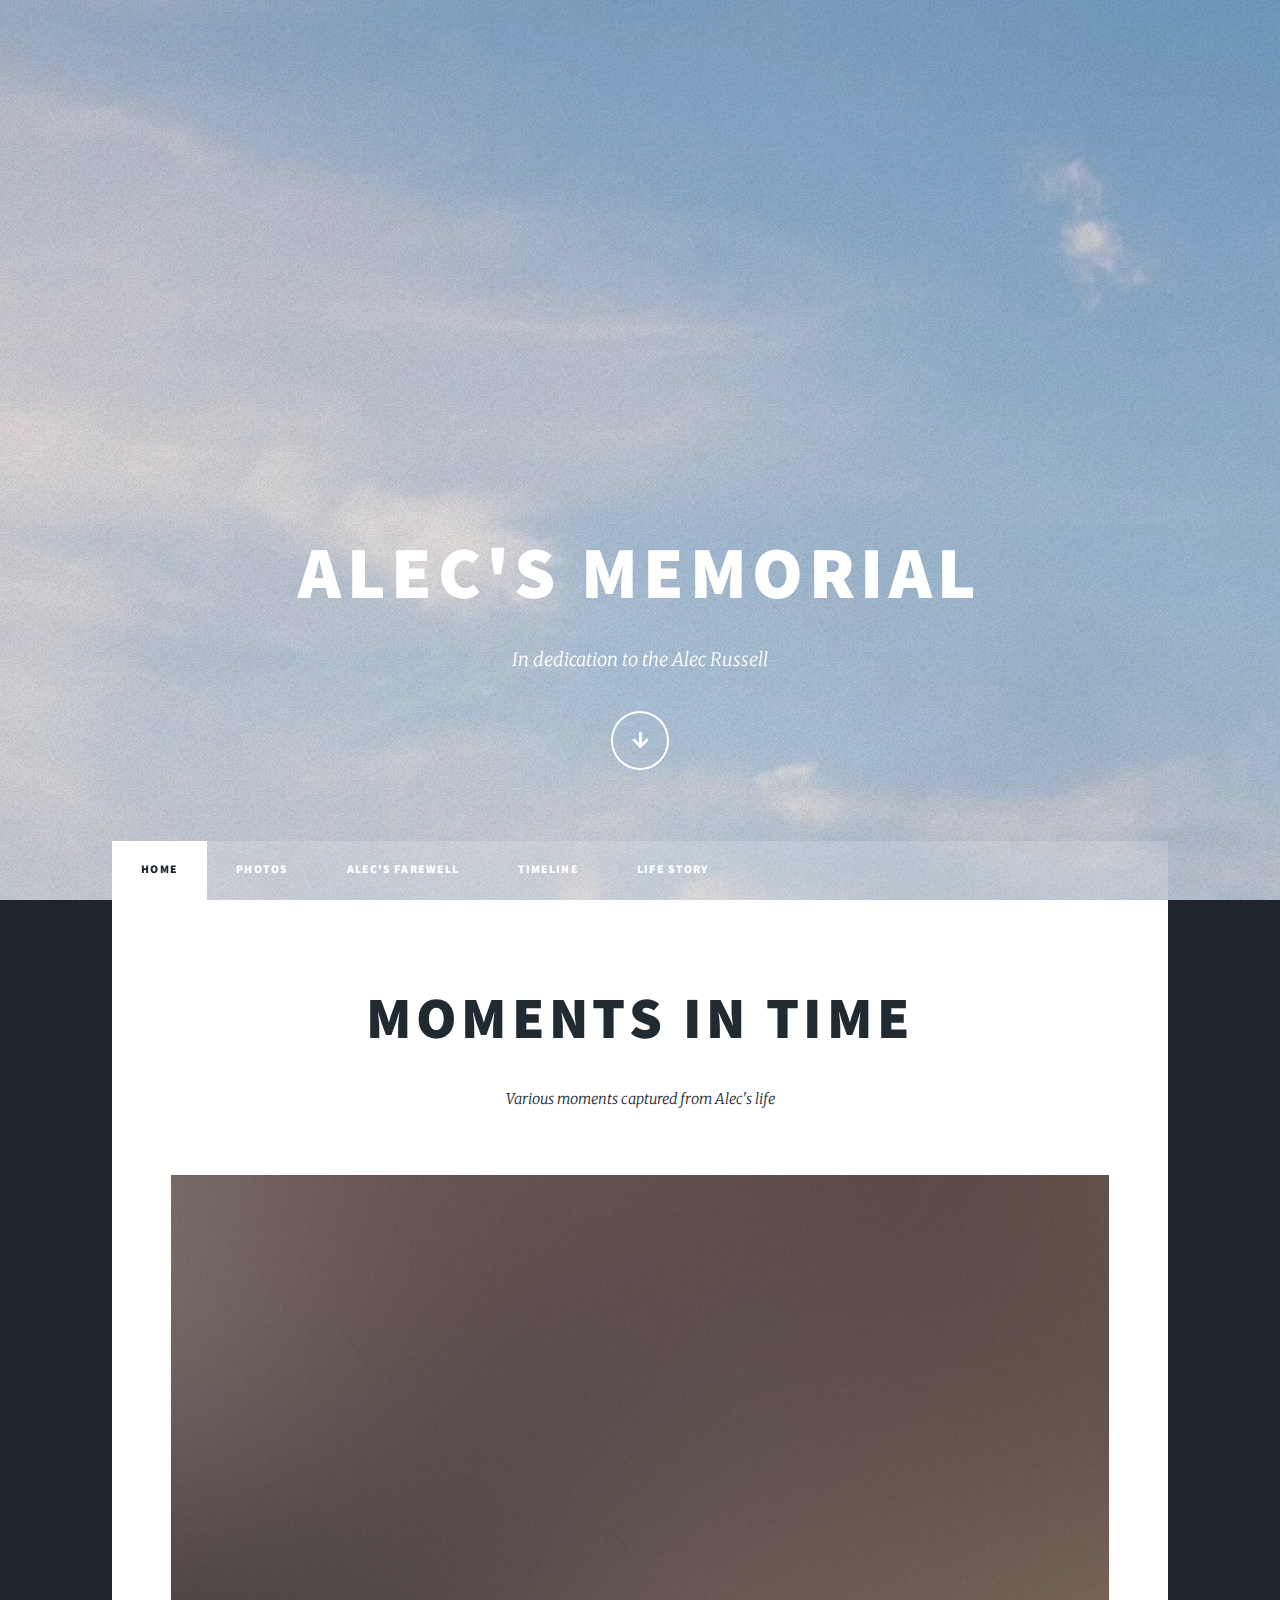
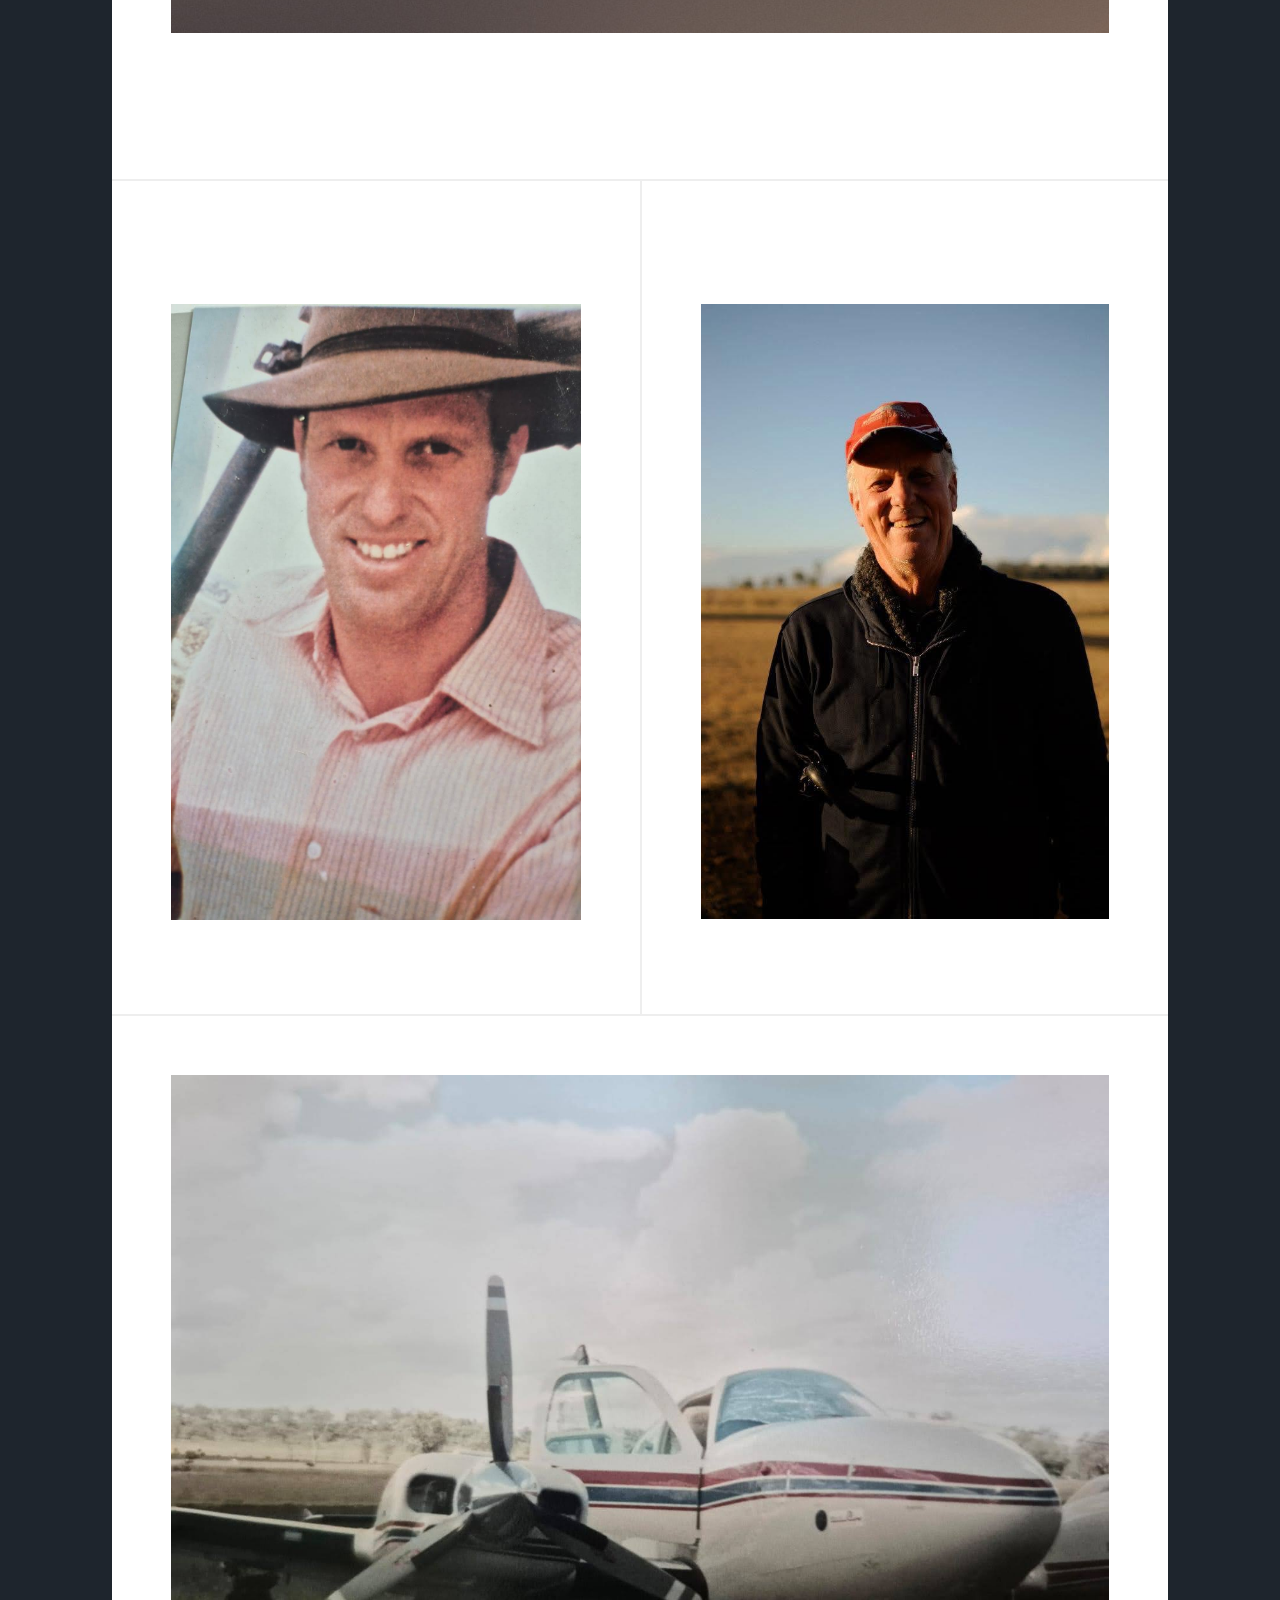
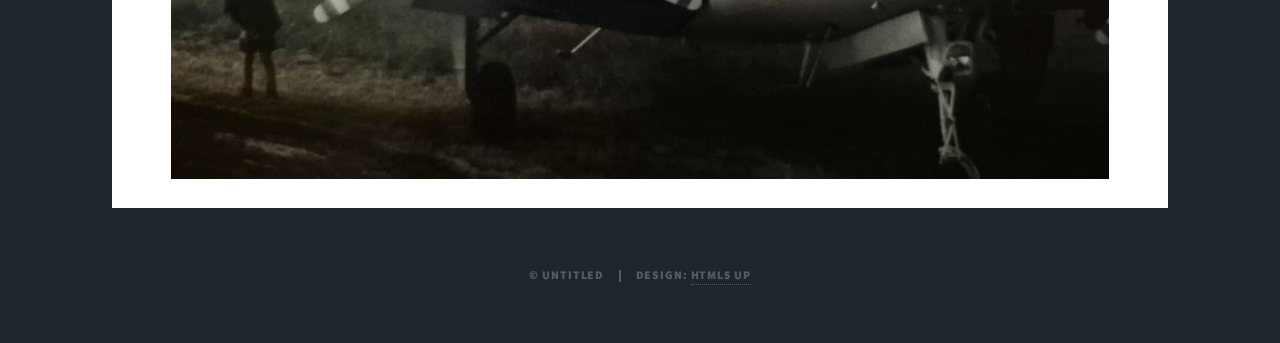
<file: index.html>
<!DOCTYPE HTML>
<!--
	Massively by HTML5 UP
	html5up.net | @ajlkn
	Free for personal and commercial use under the CCA 3.0 license (html5up.net/license)
-->
<html>
	<head>
		<title>Alec's Memorial</title>
		<meta charset="utf-8" />
		<meta name="viewport" content="width=device-width, initial-scale=1, user-scalable=no" />
		<link rel="stylesheet" href="assets/css/main.css" />
		<noscript><link rel="stylesheet" href="assets/css/noscript.css" /></noscript>
	</head>
	<body class="is-preload">

		<!-- Wrapper -->
			<div id="wrapper" class="fade-in">

				<!-- Intro -->
					<div id="intro">
						<h1>Alec's Memorial<br /></h1>
						<p>In dedication to the Alec Russell</p>
						<ul class="actions">
							<li><a href="#header" class="button icon solid solo fa-arrow-down scrolly">Continue</a></li>
						</ul>
					</div>

				<!-- Header -->
					<header id="header">
						<a href="index.html" class="logo">Alecs Memorial</a>
					</header>

				<!-- Nav -->
					<nav id="nav">
						<ul class="links">
							<li class="active"><a href="index.html">Home</a></li>
							<li><a href="photos.html">Photos</a></li>
							<li><a href="alecsfarewell.html">Alec's Farewell</a></li>
							<li><a href="timeline.html">timeline</a></li>
							<li><a href="life_story.html">life story</a></li>
						</ul>
						<!--
						<ul class="icons">
							<li><a href="#" class="icon brands fa-twitter"><span class="label">Twitter</span></a></li>
							<li><a href="#" class="icon brands fa-facebook-f"><span class="label">Facebook</span></a></li>
							<li><a href="#" class="icon brands fa-instagram"><span class="label">Instagram</span></a></li>
							<li><a href="#" class="icon brands fa-github"><span class="label">GitHub</span></a></li>
						</ul>
						-->
					</nav>

				<!-- Main -->
					<div id="main">

						<!-- Featured Post -->
							<article class="post featured">
								<header class="major">
									<!--<span class="date">April 25, 2017</span> -->
									<h2><a href="#">Moments in time</a></h2>
									<p>Various moments captured from Alec's life<br />
									</p>
								</header>
								<a href="#" class="image main"><img src="images/pic01.jpg" alt="" /></a>
								<ul class="actions special">
									<!--<li><a href="./service.html" class="button large">Full Story</a></li>-->
								</ul>
							</article>

						<!-- Posts -->
							<section class="posts">
								<article>
									<header>
										<!--<span class="date">April 22, 2017</span>-->
										<h3><a href="./photos.html"><br /></a></h3>
									</header> 
									<!--images\IMG-20250518-WA0024.jpg-->
									<a class="image fit" href="./photos.html"><img src="images/IMG-20250518-WA0024.jpg" alt="" /></a>
								</article>
								<article>
									<header>
										<!--<span class="date">April 24, 2017</span>-->
										<h3><a href="#"><br /></h3>
									</header>
									<a class="image fit" href="./photos.html"><img src="images\portrait.JPG" alt="" /></a>
									<p></p>
								</article>
							

							</section>
					
									<span class="image fit"  href="./photos.html"><img src="images/IMG-20250518-WA0003.jpg"  alt="" /></span>

					</div>


				<!-- Copyright -->
					<div id="copyright">
						<ul><li>&copy; Untitled</li><li>Design: <a href="https://html5up.net">HTML5 UP</a></li></ul>
					</div>

			</div>

		<!-- Scripts -->
			<script src="assets/js/jquery.min.js"></script>
			<script src="assets/js/jquery.scrollex.min.js"></script>
			<script src="assets/js/jquery.scrolly.min.js"></script>
			<script src="assets/js/browser.min.js"></script>
			<script src="assets/js/breakpoints.min.js"></script>
			<script src="assets/js/util.js"></script>
			<script src="assets/js/main.js"></script>

	</body>
</html>
</file>
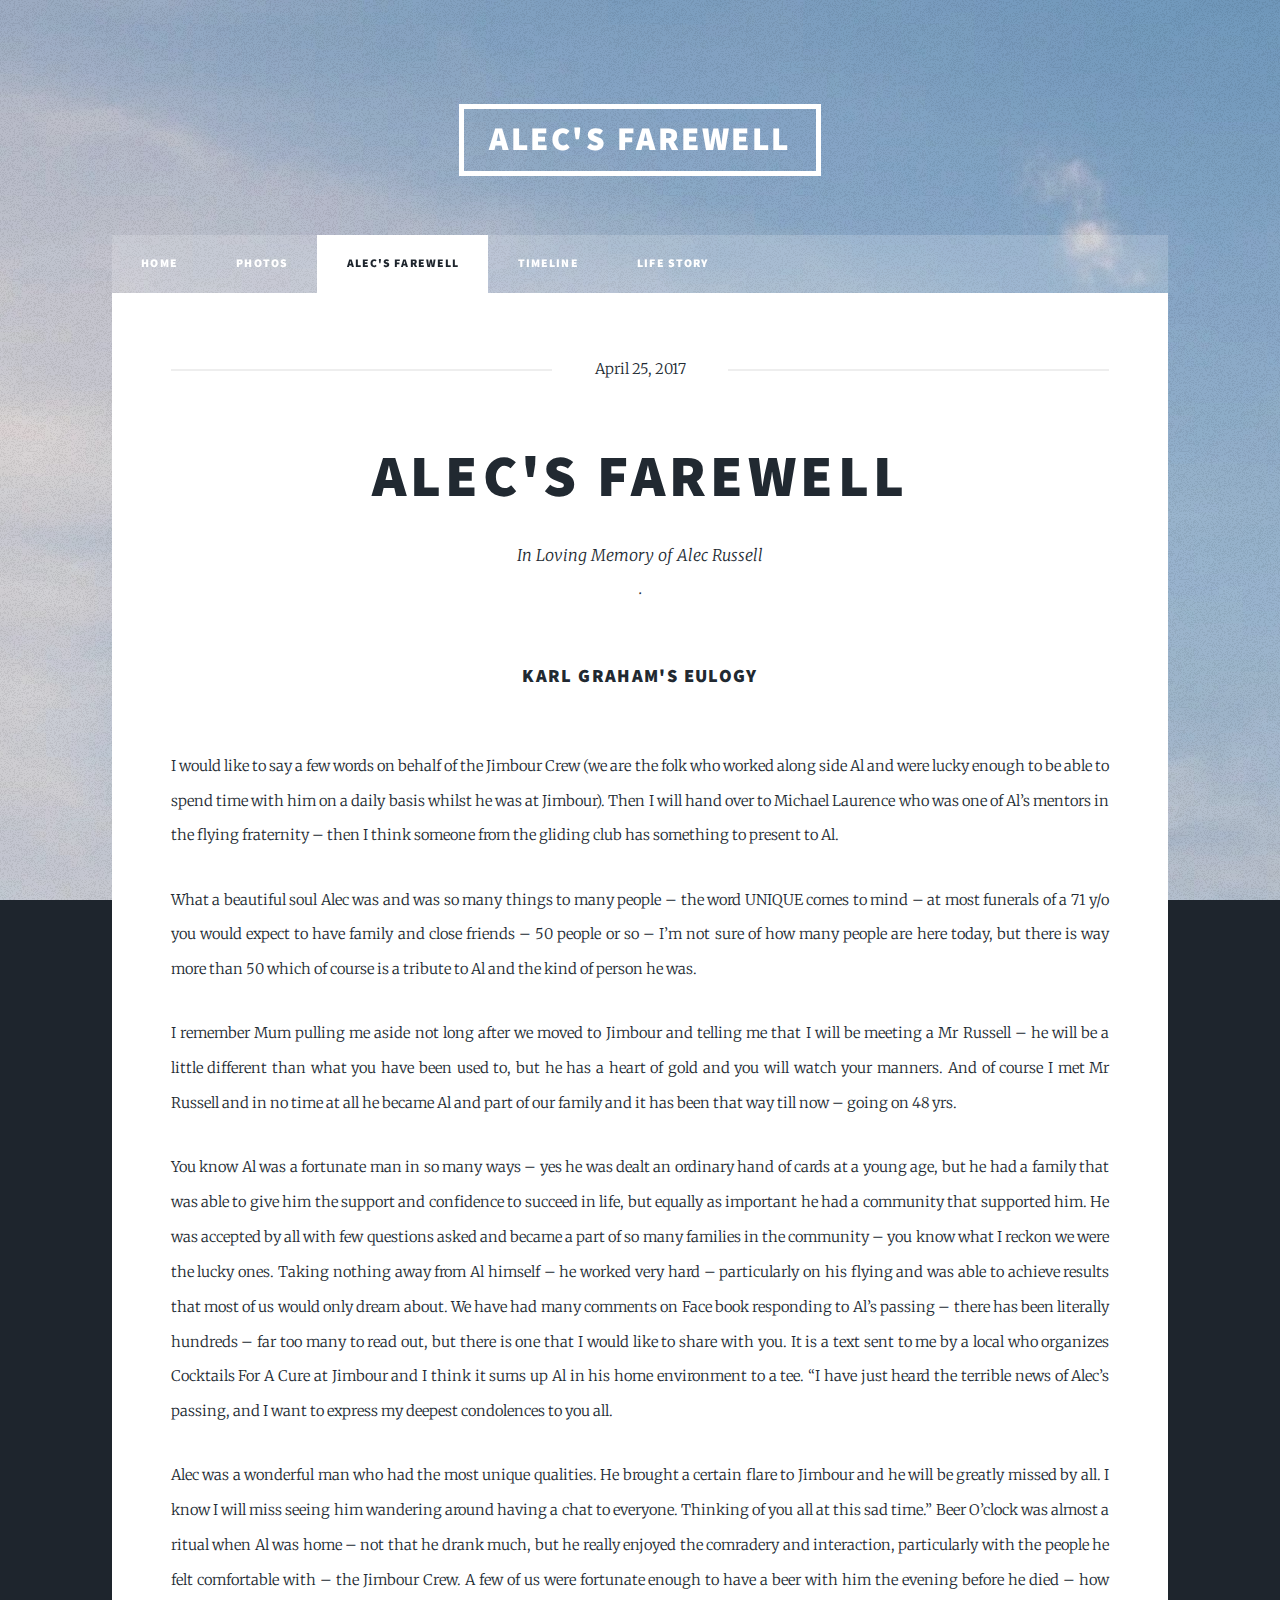
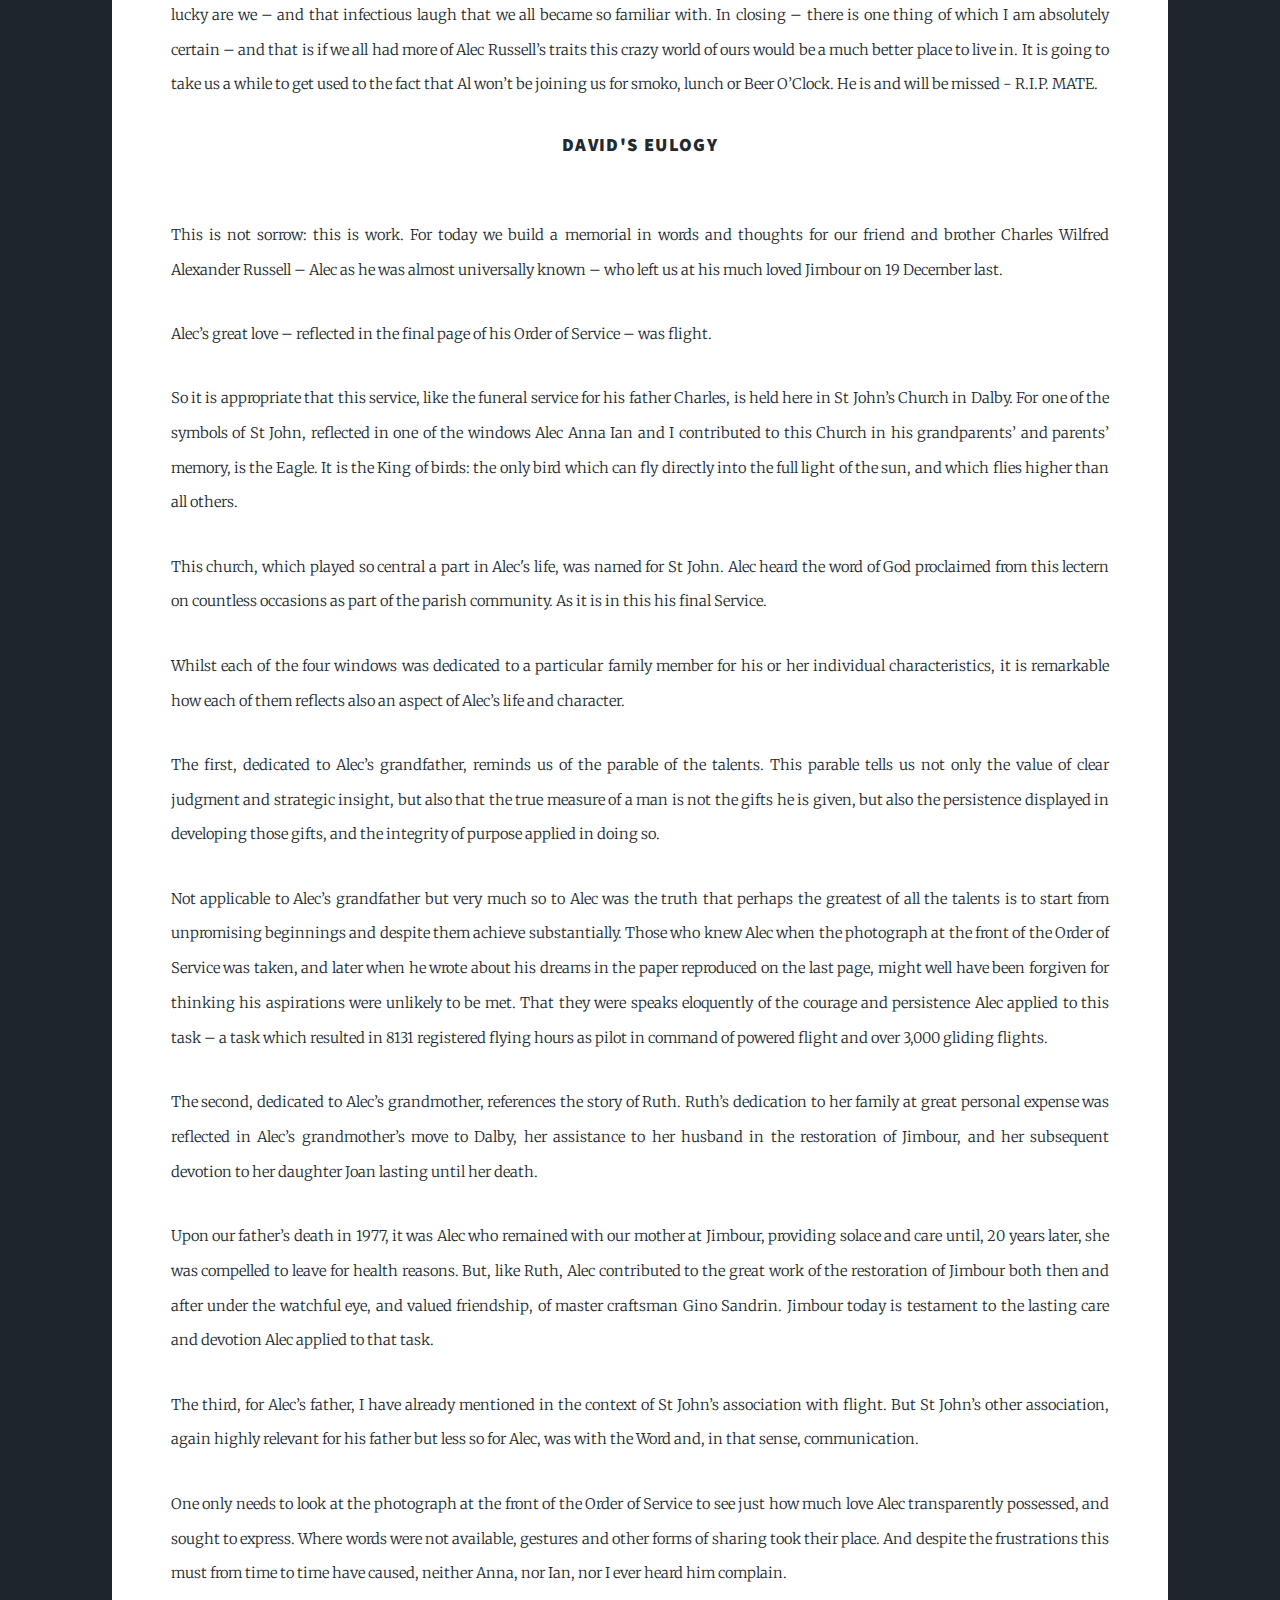
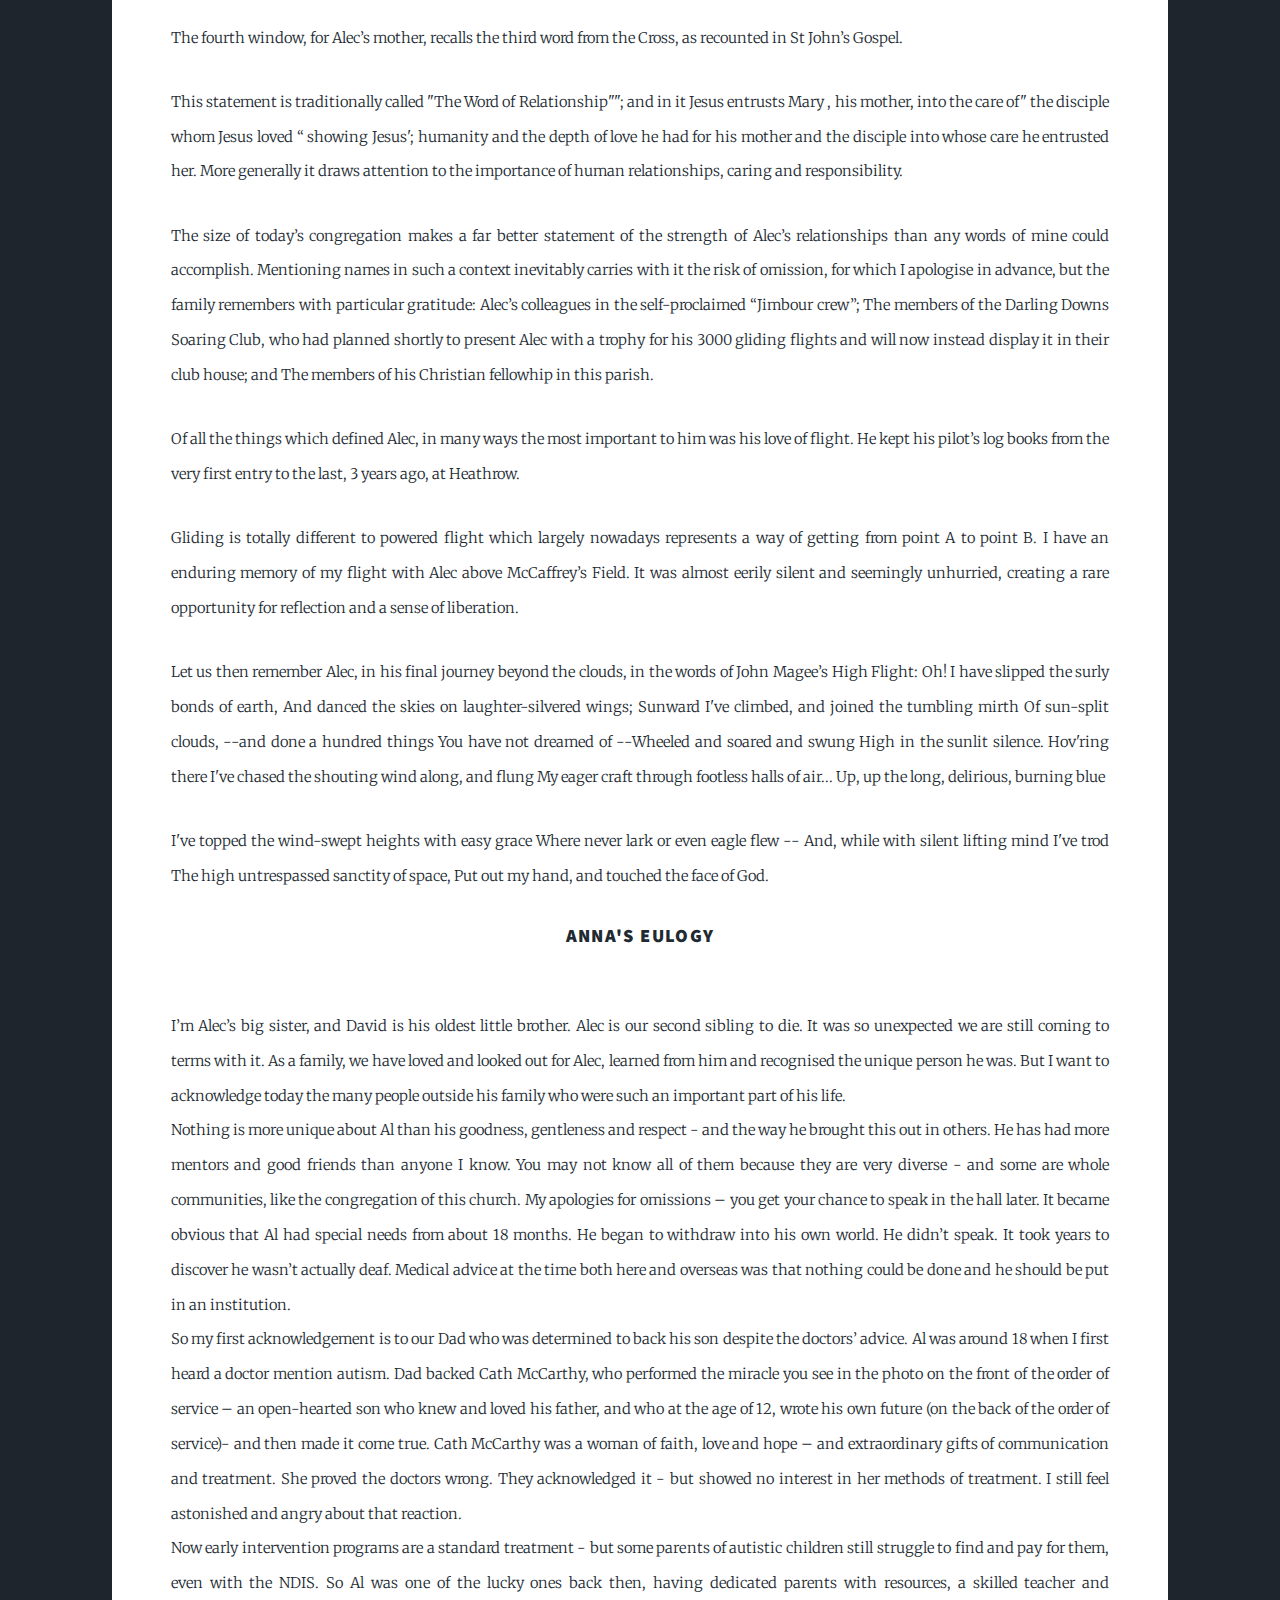
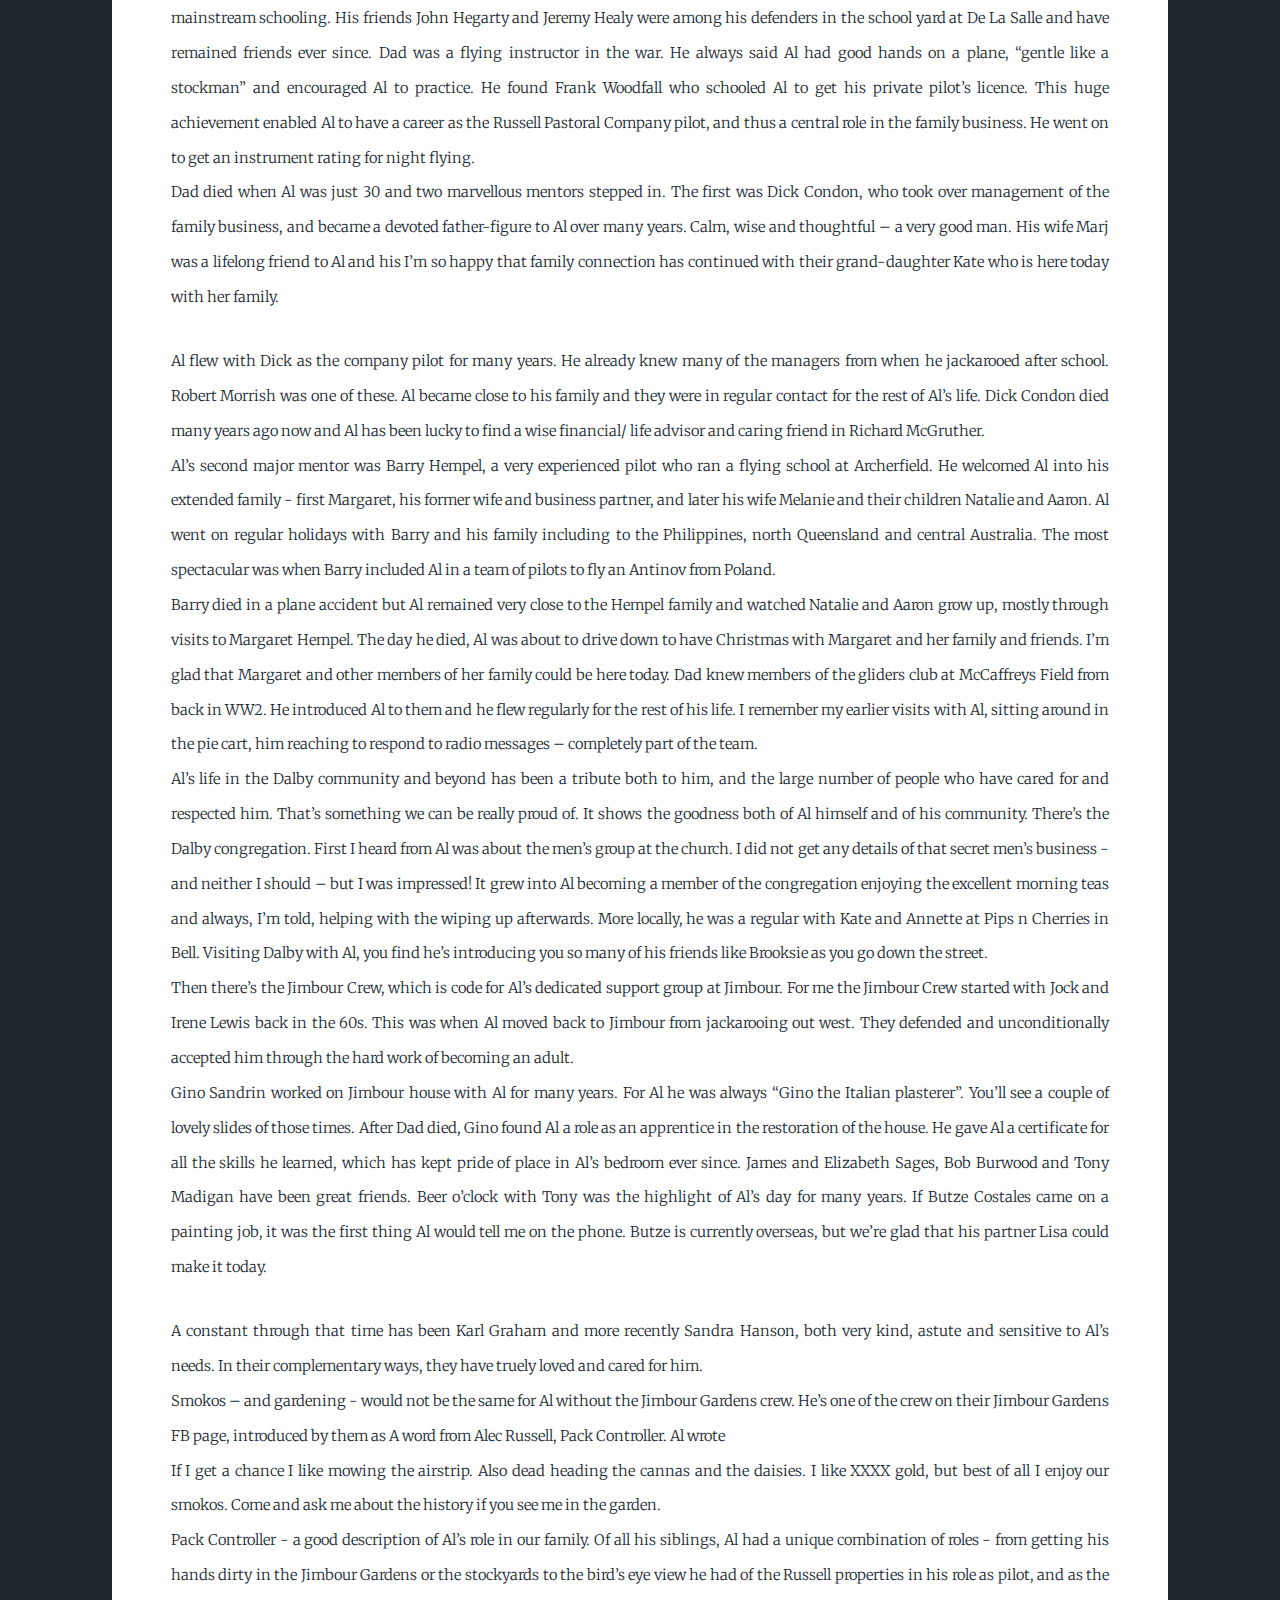
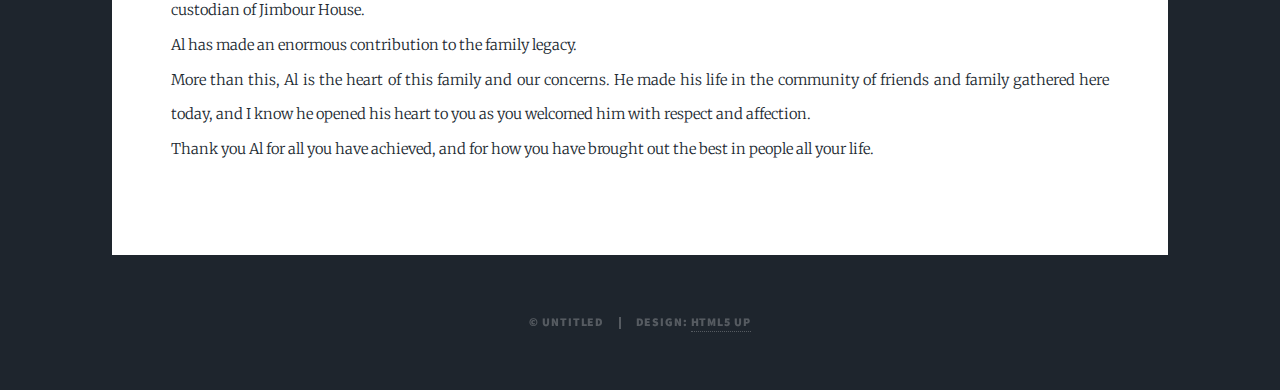
<file: alecsfarewell.html>
<!DOCTYPE HTML>
<!--
	Massively by HTML5 UP
	html5up.net | @ajlkn
	Free for personal and commercial use under the CCA 3.0 license (html5up.net/license)
-->
<html>
	<head>
		<title>photo Page - Massively by HTML5 UP</title>
		<meta charset="utf-8" />
		<meta name="viewport" content="width=device-width, initial-scale=1, user-scalable=no" />
		<link rel="stylesheet" href="assets/css/main.css" />
		<noscript><link rel="stylesheet" href="assets/css/noscript.css" /></noscript>
	</head>
	<body class="is-preload">

		<!-- Wrapper -->
			<div id="wrapper">

				<!-- Header -->
					<header id="header">
						<a href="index.html" class="logo">Alec's Farewell</a>
					</header>

				<!-- Nav -->
					<nav id="nav">
						<ul class="links">
							<li><a href="index.html">Home</a></li>
							<li><a href="photos.html">Photos</a></li>
							<li  class="active"><a href="alecsfarewell.html">Alec's Farewell</a></li>
							<li><a href="timeline.html">timeline</a></li>
							<li><a href="life_story.html">life story</a></li>
						</ul>
						<!--
						<ul class="icons">
							<li><a href="#" class="icon brands fa-twitter"><span class="label">Twitter</span></a></li>
							<li><a href="#" class="icon brands fa-facebook-f"><span class="label">Facebook</span></a></li>
							<li><a href="#" class="icon brands fa-instagram"><span class="label">Instagram</span></a></li>
							<li><a href="#" class="icon brands fa-github"><span class="label">GitHub</span></a></li>
						</ul>
						-->
					</nav>

				<!-- Main -->
					<div id="main">

						<!-- Post -->
							<section class="post">
								<header class="major">
									<span class="date">April 25, 2017</span>
									<h1>Alec's Farewell<br />
									</h1>
									<p>In Loving Memory of Alec Russell<br />.</p>
								</header>
								<header class="major">
									<h3>Karl Graham's Eulogy<br />
									</h3>
								</header>
								<p>I would like to say a few words on behalf of the Jimbour Crew (we
									are the folk who worked along side Al and were lucky enough to be
									able to spend time with him on a daily basis whilst he was at
									Jimbour). Then I will hand over to Michael Laurence who was one of
									Al’s mentors in the flying fraternity – then I think someone from the
									gliding club has something to present to Al. </p>
								
								<p>	What a beautiful soul Alec was and was so many things to many
									people – the word UNIQUE comes to mind – at most funerals of a 71
									y/o you would expect to have family and close friends – 50 people or
									so – I’m not sure of how many people are here today, but there is
									way more than 50 which of course is a tribute to Al and the kind of
									person he was.
								</p>
								<p>
									I remember Mum pulling me aside not long after we moved to
									Jimbour and telling me that I will be meeting a Mr Russell – he will be
									a little different than what you have been used to, but he has a heart
									of gold and you will watch your manners. And of course I met Mr
									Russell and in no time at all he became Al and part of our family and
									it has been that way till now – going on 48 yrs.
								</p>
								<p>
									You know Al was a fortunate man in so many ways – yes he was dealt
									an ordinary hand of cards at a young age, but he had a family that
									was able to give him the support and confidence to succeed in life,
									but equally as important he had a community that supported him.
									He was accepted by all with few questions asked and became a part
									of so many families in the community – you know what I reckon we
									were the lucky ones. Taking nothing away from Al himself – he
									worked very hard – particularly on his flying and was able to achieve
									results that most of us would only dream about.
									We have had many comments on Face book responding to Al’s
									passing – there has been literally hundreds – far too many to read

									out, but there is one that I would like to share with you. It is a text
									sent to me by a local who organizes Cocktails For A Cure at Jimbour
									and I think it sums up Al in his home environment to a tee.
									“I have just heard the terrible news of Alec’s passing, and I want to
									express my deepest condolences to you all.
								</p>
								<p>
									Alec was a wonderful man who had the most unique qualities. He
									brought a certain flare to Jimbour and he will be greatly missed by
									all. I know I will miss seeing him wandering around having a chat to
									everyone.
									Thinking of you all at this sad time.”
									Beer O’clock was almost a ritual when Al was home – not that he
									drank much, but he really enjoyed the comradery and interaction,
									particularly with the people he felt comfortable with – the Jimbour
									Crew. A few of us were fortunate enough to have a beer with him
									the evening before he died – how lucky are we – and that infectious
									laugh that we all became so familiar with.
									In closing – there is one thing of which I am absolutely certain – and
									that is if we all had more of Alec Russell’s traits this crazy world of
									ours would be a much better place to live in.
									It is going to take us a while to get used to the fact that Al won’t be
									joining us for smoko, lunch or Beer O’Clock.
									He is and will be missed - R.I.P. MATE.
								</p>

								<header class="major">
									<h3>David's Eulogy<br />
									</h3>
								</header>

								<p>This is not sorrow: this is work. For today we build a memorial
									in words and thoughts for our friend and brother Charles
									Wilfred Alexander Russell – Alec as he was almost universally
									known – who left us at his much loved Jimbour on 19 December
									last.
								</p>

								<p>
									Alec’s great love – reflected in the final page of his Order of
									Service – was flight.
								</p>
								
								<p>
									So it is appropriate that this service, like the funeral service for
									his father Charles, is held here in St John’s Church in Dalby. For
									one of the symbols of St John, reflected in one of the windows
									Alec Anna Ian and I contributed to this Church in his
									grandparents’ and parents’ memory, is the Eagle. It is the King
									of birds: the only bird which can fly directly into the full light of
									the sun, and which flies higher than all others.
								</p>
								<p>
									This church, which played so central a part in Alec's life, was
									named for St John. Alec heard the word of God proclaimed
									from this lectern on countless occasions as part of the parish
									community. As it is in this his final Service.
								</p>
								<p>
									Whilst each of the four windows was dedicated to a particular
									family member for his or her individual characteristics, it is
									remarkable how each of them reflects also an aspect of Alec’s
									life and character.
								</p>
								<p>
									The first, dedicated to Alec’s grandfather, reminds us of the
									parable of the talents. This parable tells us not only the value of
									clear judgment and strategic insight, but also that the true
									measure of a man is not the gifts he is given, but also the
									persistence displayed in developing those gifts, and the integrity
									of purpose applied in doing so.
								</p>
								<p>
									Not applicable to Alec’s grandfather but very much so to Alec
									was the truth that perhaps the greatest of all the talents is to start
									from unpromising beginnings and despite them achieve
									substantially. Those who knew Alec when the photograph at the
									front of the Order of Service was taken, and later when he wrote
									about his dreams in the paper reproduced on the last page, might
									well have been forgiven for thinking his aspirations were
									unlikely to be met. That they were speaks eloquently of the
									courage and persistence Alec applied to this task – a task which
									resulted in 8131 registered flying hours as pilot in command of
									powered flight and over 3,000 gliding flights.
								</p>
								<p>
									The second, dedicated to Alec’s grandmother, references the
									story of Ruth. Ruth’s dedication to her family at great personal
									expense was reflected in Alec’s grandmother’s move to Dalby,
									her assistance to her husband in the restoration of Jimbour, and
									her subsequent devotion to her daughter Joan lasting until her
									death.
								</p>
								<p>
									Upon our father’s death in 1977, it was Alec who remained with
									our mother at Jimbour, providing solace and care until, 20 years
									later, she was compelled to leave for health reasons. But, like
									Ruth, Alec contributed to the great work of the restoration of
									Jimbour both then and after under the watchful eye, and valued
									friendship, of master craftsman Gino Sandrin. Jimbour today is
									testament to the lasting care and devotion Alec applied to that
									task.
								</p>
								<p>
									The third, for Alec’s father, I have already mentioned in the
									context of St John’s association with flight. But St John’s other
									association, again highly relevant for his father but less so for
									Alec, was with the Word and, in that sense, communication.
								</p>
								<p>
									One only needs to look at the photograph at the front of the
									Order of Service to see just how much love Alec transparently
									possessed, and sought to express. Where words were not
									available, gestures and other forms of sharing took their place.
									And despite the frustrations this must from time to time have
									caused, neither Anna, nor Ian, nor I ever heard him complain.
								</p>
									
								<p>
									The fourth window, for Alec’s mother, recalls the third word
									from the Cross, as recounted in St John’s Gospel.
								</p>
								<p>
									This statement is traditionally called "The Word of
									Relationship""; and in it Jesus entrusts Mary , his mother, into the
									care of" the disciple whom Jesus loved “ showing Jesus';
									humanity and the depth of love he had for his mother and the
									disciple into whose care he entrusted her. More generally it
									draws attention to the importance of human relationships, caring
									and responsibility.
								</p>
								<p>
									The size of today’s congregation makes a far better statement of
									the strength of Alec’s relationships than any words of mine
									could accomplish. Mentioning names in such a context
									inevitably carries with it the risk of omission, for which I
									apologise in advance, but the family remembers with particular
									gratitude:
									 Alec’s colleagues in the self-proclaimed “Jimbour crew”;
									 The members of the Darling Downs Soaring Club, who
									had planned shortly to present Alec with a trophy for his
									3000 gliding flights and will now instead display it in
									their club house; and
									 The members of his Christian fellowhip in this parish.
								</p>
								<p>

									Of all the things which defined Alec, in many ways the most
									important to him was his love of flight. He kept his pilot’s log
									books from the very first entry to the last, 3 years ago, at
									Heathrow.
								</p>
								<p>
									Gliding is totally different to powered flight which largely
									nowadays represents a way of getting from point A to point B. I
									have an enduring memory of my flight with Alec above
									McCaffrey’s Field. It was almost eerily silent and seemingly
									unhurried, creating a rare opportunity for reflection and a sense
									of liberation.
								</p>
								<p>
									Let us then remember Alec, in his final journey beyond the
									clouds, in the words of John Magee’s High Flight:
									Oh! I have slipped the surly bonds of earth,
									And danced the skies on laughter-silvered wings;
									Sunward I've climbed, and joined the tumbling mirth
									Of sun-split clouds, --and done a hundred things
									You have not dreamed of --Wheeled and soared and
									swung
									High in the sunlit silence. Hov'ring there
									I've chased the shouting wind along, and flung
									My eager craft through footless halls of air...
									Up, up the long, delirious, burning blue
								</p>
									
								<p>
									I've topped the wind-swept heights with easy grace
									Where never lark or even eagle flew --
									And, while with silent lifting mind I've trod
									The high untrespassed sanctity of space,
									Put out my hand, and touched the face of God.
								</p>
								
								<header class="major">
									<h3>Anna's Eulogy<br />
									</h3>
								</header>
								
									<p>
									I’m Alec’s big sister, and David is his oldest little brother. Alec is our second sibling to die. It
									was so unexpected we are still coming to terms with it. As a family, we have loved and
									looked out for Alec, learned from him and recognised the unique person he was. But I want
									to acknowledge today the many people outside his family who were such an important part
									of his life.<br \>
									Nothing is more unique about Al than his goodness, gentleness and respect - and the way he
									brought this out in others. He has had more mentors and good friends than anyone I know.
									You may not know all of them because they are very diverse - and some are whole
									communities, like the congregation of this church.
									My apologies for omissions – you get your chance to speak in the hall later.
									It became obvious that Al had special needs from about 18 months. He began to withdraw
									into his own world. He didn’t speak. It took years to discover he wasn’t actually deaf.
									Medical advice at the time both here and overseas was that nothing could be done and he
									should be put in an institution.<br \>
									So my first acknowledgement is to our Dad who was determined to back his son despite the
									doctors’ advice. Al was around 18 when I first heard a doctor mention autism.
									Dad backed Cath McCarthy, who performed the miracle you see in the photo on the front of
									the order of service – an open-hearted son who knew and loved his father, and who at the
									age of 12, wrote his own future (on the back of the order of service)- and then made it come
									true. Cath McCarthy was a woman of faith, love and hope – and extraordinary gifts of
									communication and treatment. She proved the doctors wrong. They acknowledged it - but
									showed no interest in her methods of treatment. I still feel astonished and angry about that
									reaction.<br \>
									Now early intervention programs are a standard treatment - but some parents of autistic
									children still struggle to find and pay for them, even with the NDIS.
									So Al was one of the lucky ones back then, having dedicated parents with resources, a
									skilled teacher and mainstream schooling. His friends John Hegarty and Jeremy Healy were
									among his defenders in the school yard at De La Salle and have remained friends ever since.
									Dad was a flying instructor in the war. He always said Al had good hands on a plane, “gentle
									like a stockman” and encouraged Al to practice. He found Frank Woodfall who schooled Al
									to get his private pilot’s licence. This huge achievement enabled Al to have a career as the
									Russell Pastoral Company pilot, and thus a central role in the family business. He went on to
									get an instrument rating for night flying.<br \>
									Dad died when Al was just 30 and two marvellous mentors stepped in.
									The first was Dick Condon, who took over management of the family business, and became
									a devoted father-figure to Al over many years. Calm, wise and thoughtful – a very good man.
									His wife Marj was a lifelong friend to Al and his I’m so happy that family connection has
									continued with their grand-daughter Kate who is here today with her family.
									</p>
									<p>
									Al flew with Dick as the company pilot for many years. He already knew many of the
									managers from when he jackarooed after school. Robert Morrish was one of these. Al
									became close to his family and they were in regular contact for the rest of Al’s life. Dick
									Condon died many years ago now and Al has been lucky to find a wise financial/ life advisor
									and caring friend in Richard McGruther.<br \>
									Al’s second major mentor was Barry Hempel, a very experienced pilot who ran a flying
									school at Archerfield. He welcomed Al into his extended family - first Margaret, his former
									wife and business partner, and later his wife Melanie and their children Natalie and Aaron.
									Al went on regular holidays with Barry and his family including to the Philippines, north
									Queensland and central Australia. The most spectacular was when Barry included Al in a
									team of pilots to fly an Antinov from Poland. <br \>
									Barry died in a plane accident but Al remained very close to the Hempel family and watched
									Natalie and Aaron grow up, mostly through visits to Margaret Hempel. The day he died, Al
									was about to drive down to have Christmas with Margaret and her family and friends. I’m
									glad that Margaret and other members of her family could be here today.
									Dad knew members of the gliders club at McCaffreys Field from back in WW2. He
									introduced Al to them and he flew regularly for the rest of his life. I remember my earlier
									visits with Al, sitting around in the pie cart, him reaching to respond to radio messages –
									completely part of the team. <br \>
									Al’s life in the Dalby community and beyond has been a tribute both to him, and the large
									number of people who have cared for and respected him. That’s something we can be really
									proud of. It shows the goodness both of Al himself and of his community.
									There’s the Dalby congregation. First I heard from Al was about the men’s group at the
									church. I did not get any details of that secret men’s business - and neither I should – but I
									was impressed! It grew into Al becoming a member of the congregation enjoying the
									excellent morning teas and always, I’m told, helping with the wiping up afterwards. More
									locally, he was a regular with Kate and Annette at Pips n Cherries in Bell. Visiting Dalby with
									Al, you find he’s introducing you so many of his friends like Brooksie as you go down the
									street. <br \>
									Then there’s the Jimbour Crew, which is code for Al’s dedicated support group at Jimbour.
									For me the Jimbour Crew started with Jock and Irene Lewis back in the 60s. This was when
									Al moved back to Jimbour from jackarooing out west. They defended and unconditionally
									accepted him through the hard work of becoming an adult. <br \>
									Gino Sandrin worked on Jimbour house with Al for many years. For Al he was always “Gino
									the Italian plasterer”. You’ll see a couple of lovely slides of those times. After Dad died, Gino
									found Al a role as an apprentice in the restoration of the house. He gave Al a certificate for
									all the skills he learned, which has kept pride of place in Al’s bedroom ever since.
									James and Elizabeth Sages, Bob Burwood and Tony Madigan have been great friends. Beer
									o’clock with Tony was the highlight of Al’s day for many years. If Butze Costales came on a
									painting job, it was the first thing Al would tell me on the phone. Butze is currently overseas,
									but we’re glad that his partner Lisa could make it today.
									</p>
									<p>
									A constant through that time has been Karl Graham and more recently Sandra Hanson, both
									very kind, astute and sensitive to Al’s needs. In their complementary ways, they have truely
									loved and cared for him. <br \>
									Smokos – and gardening - would not be the same for Al without the Jimbour Gardens crew.
									He’s one of the crew on their Jimbour Gardens FB page, introduced by them as
									A word from Alec Russell, Pack Controller.
									Al wrote <br \>
									If I get a chance I like mowing the airstrip. Also dead heading the cannas and the daisies. I
									like XXXX gold, but best of all I enjoy our smokos. Come and ask me about the history if you
									see me in the garden. <br \>
									Pack Controller - a good description of Al’s role in our family. Of all his siblings, Al had a
									unique combination of roles - from getting his hands dirty in the Jimbour Gardens or the
									stockyards to the bird’s eye view he had of the Russell properties in his role as pilot, and as
									the custodian of Jimbour House. <br \>
									Al has made an enormous contribution to the family legacy. <br \>
									More than this, Al is the heart of this family and our concerns. He made his life in the
									community of friends and family gathered here today, and I know he opened his heart to
									you as you welcomed him with respect and affection. <br \>
									Thank you Al for all you have achieved, and for how you have brought out the best in people
									all your life. 
								</p>

							</section>

					</div>



				<!-- Copyright -->
					<div id="copyright">
						<ul><li>&copy; Untitled</li><li>Design: <a href="https://html5up.net">HTML5 UP</a></li></ul>
					</div>

			</div>

		<!-- Scripts -->
			<script src="assets/js/jquery.min.js"></script>
			<script src="assets/js/jquery.scrollex.min.js"></script>
			<script src="assets/js/jquery.scrolly.min.js"></script>
			<script src="assets/js/browser.min.js"></script>
			<script src="assets/js/breakpoints.min.js"></script>
			<script src="assets/js/util.js"></script>
			<script src="assets/js/main.js"></script>

	</body>
</html>
</file>
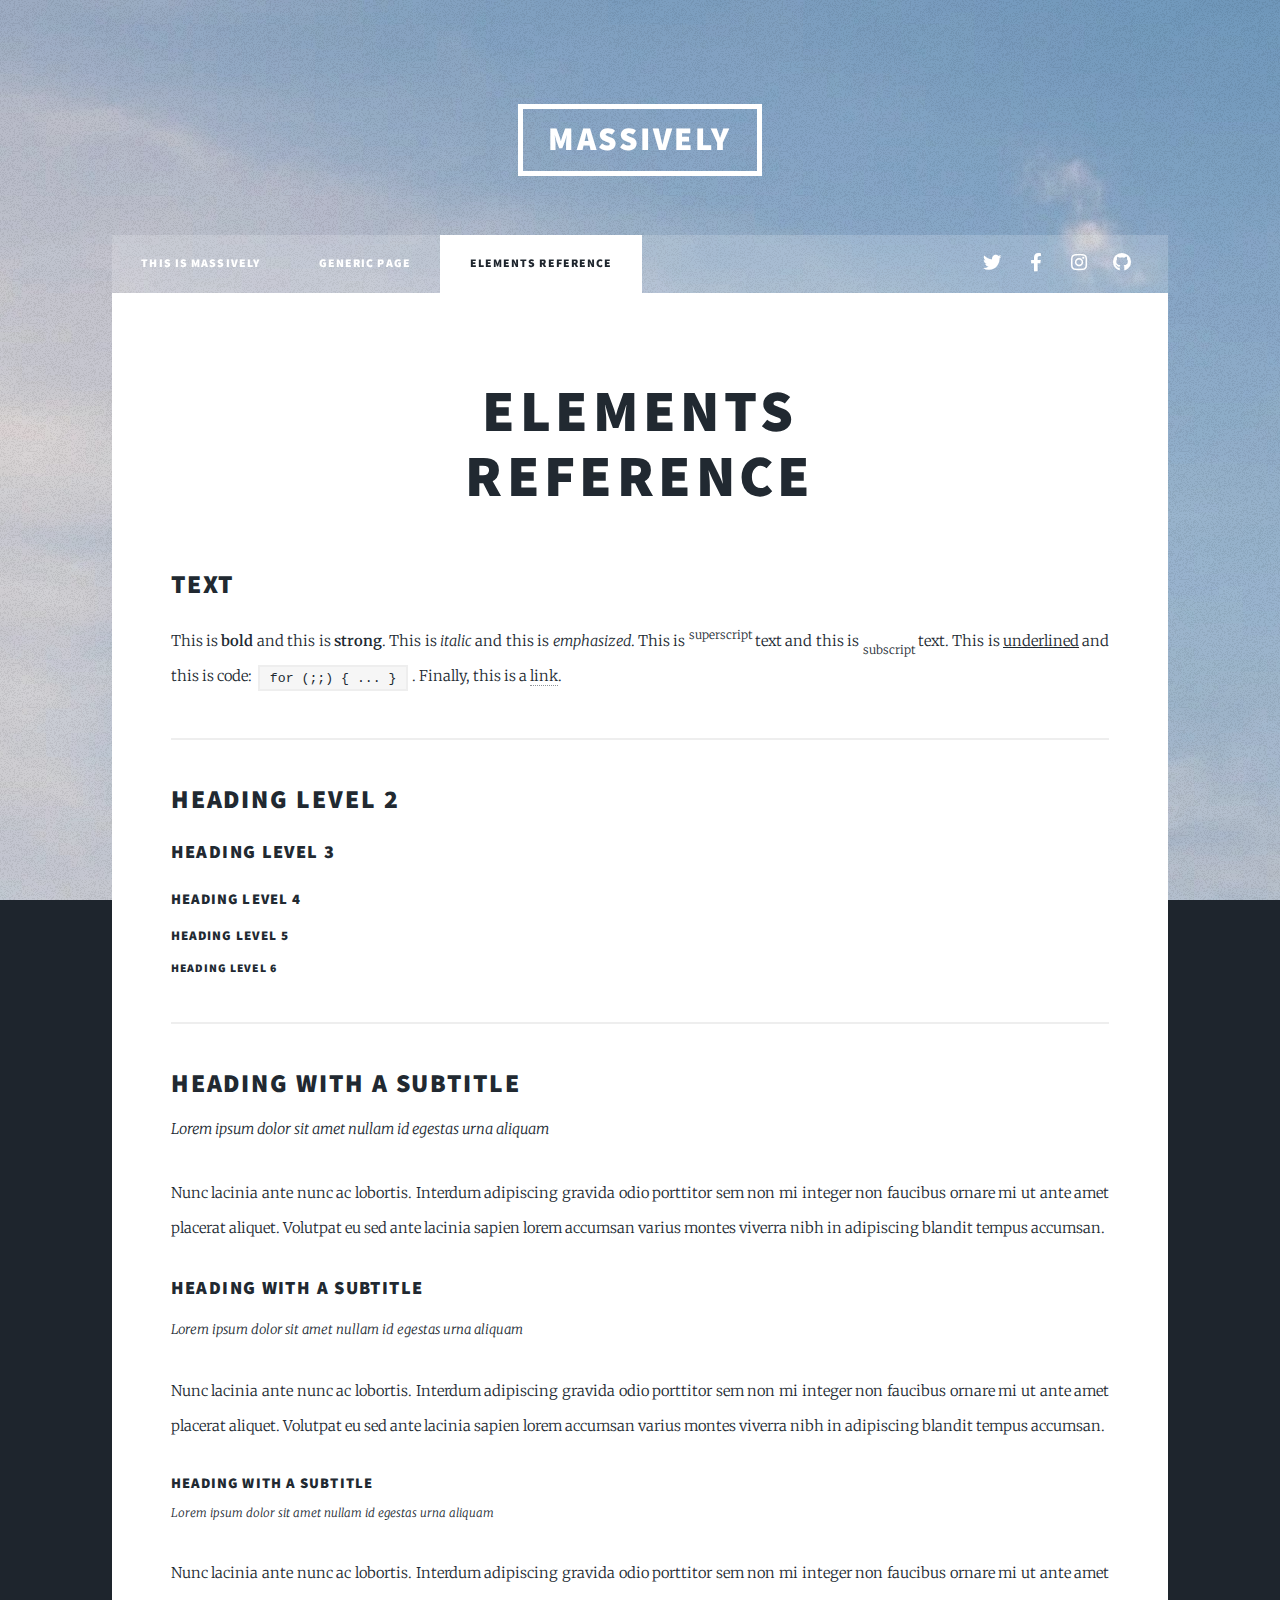
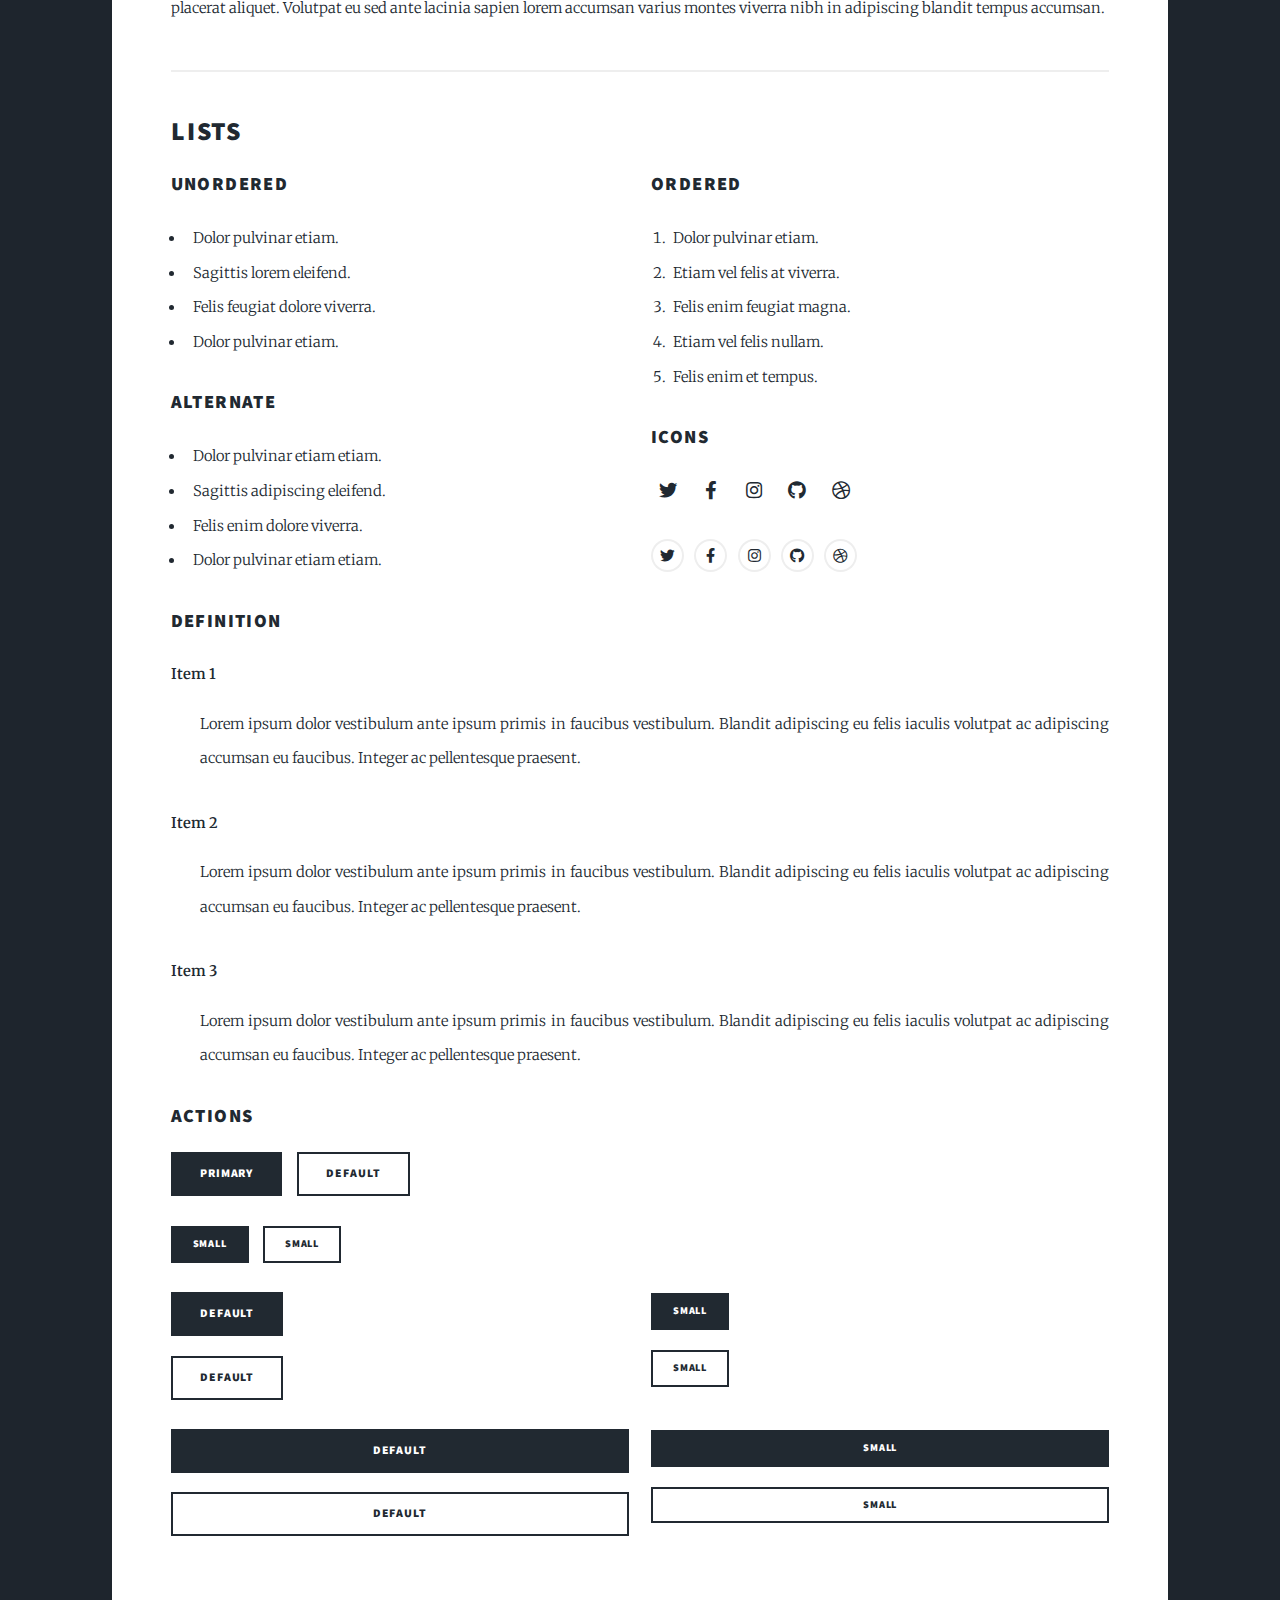
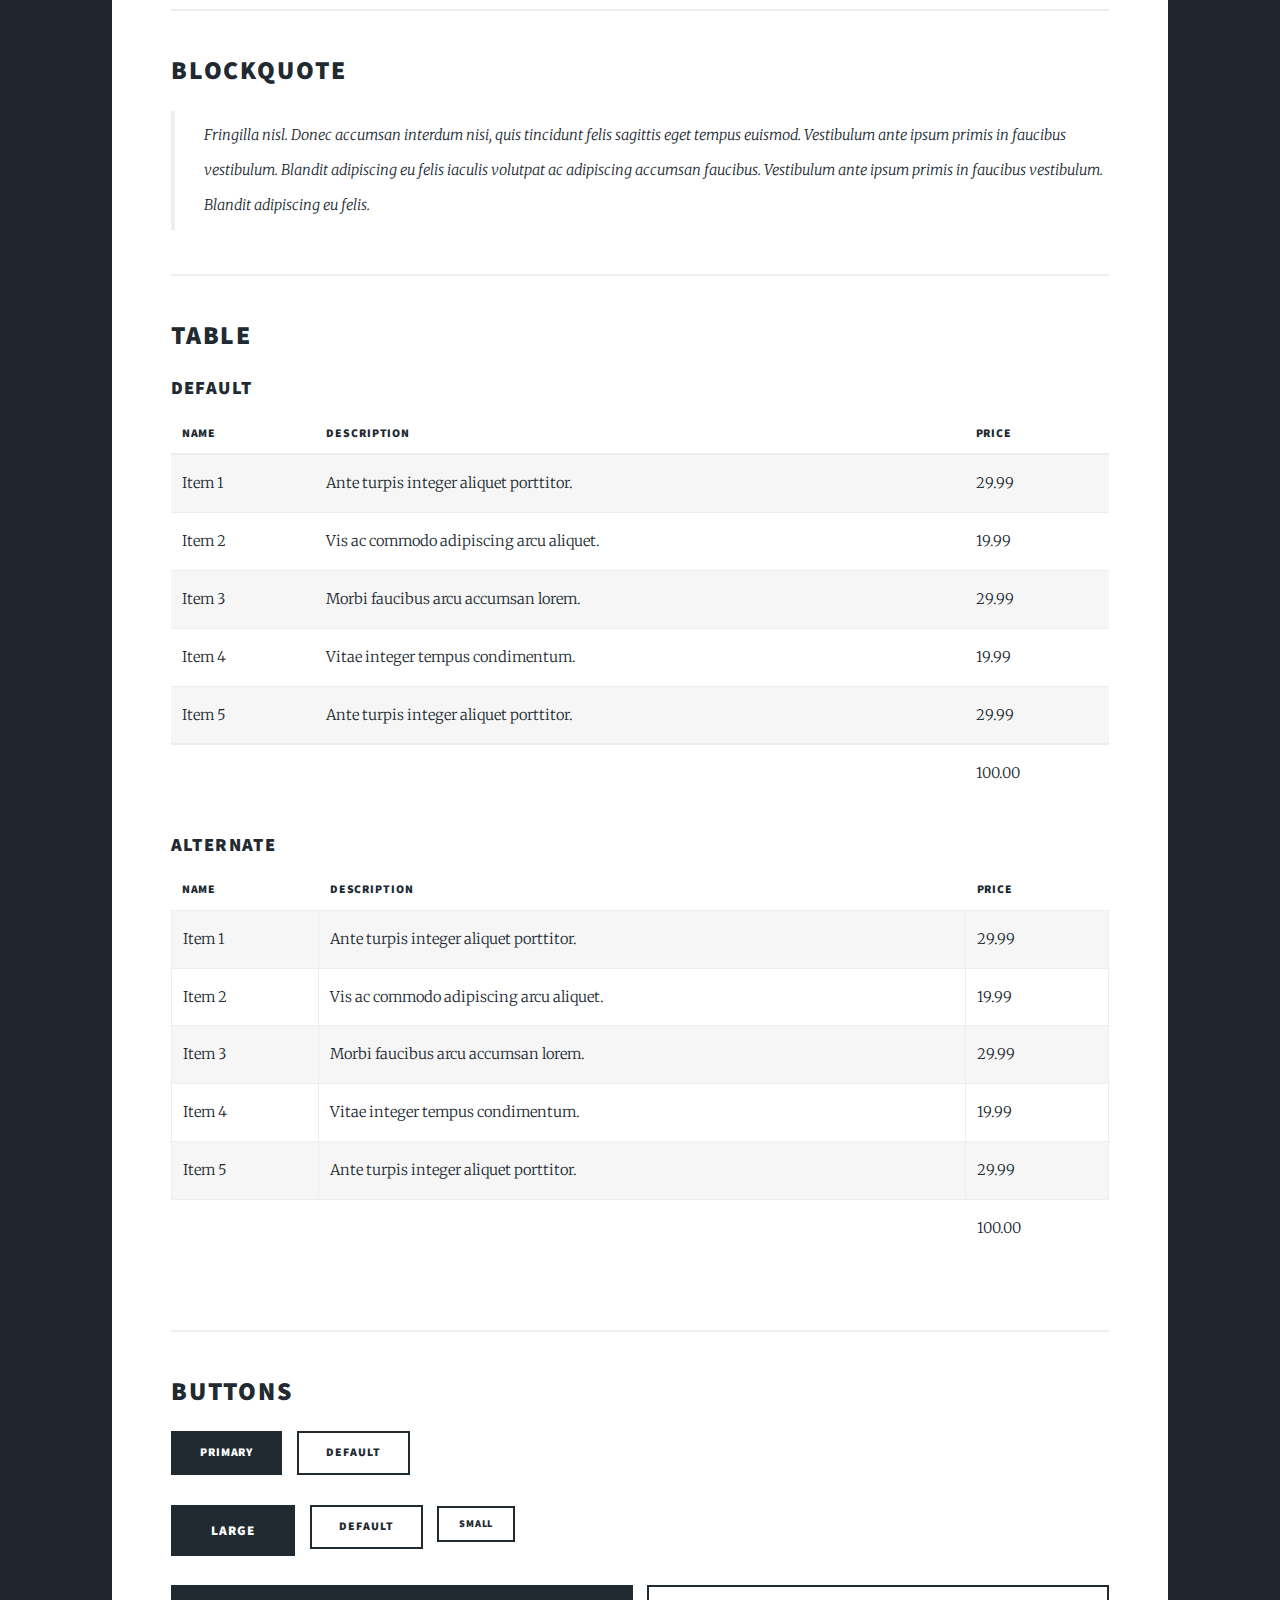
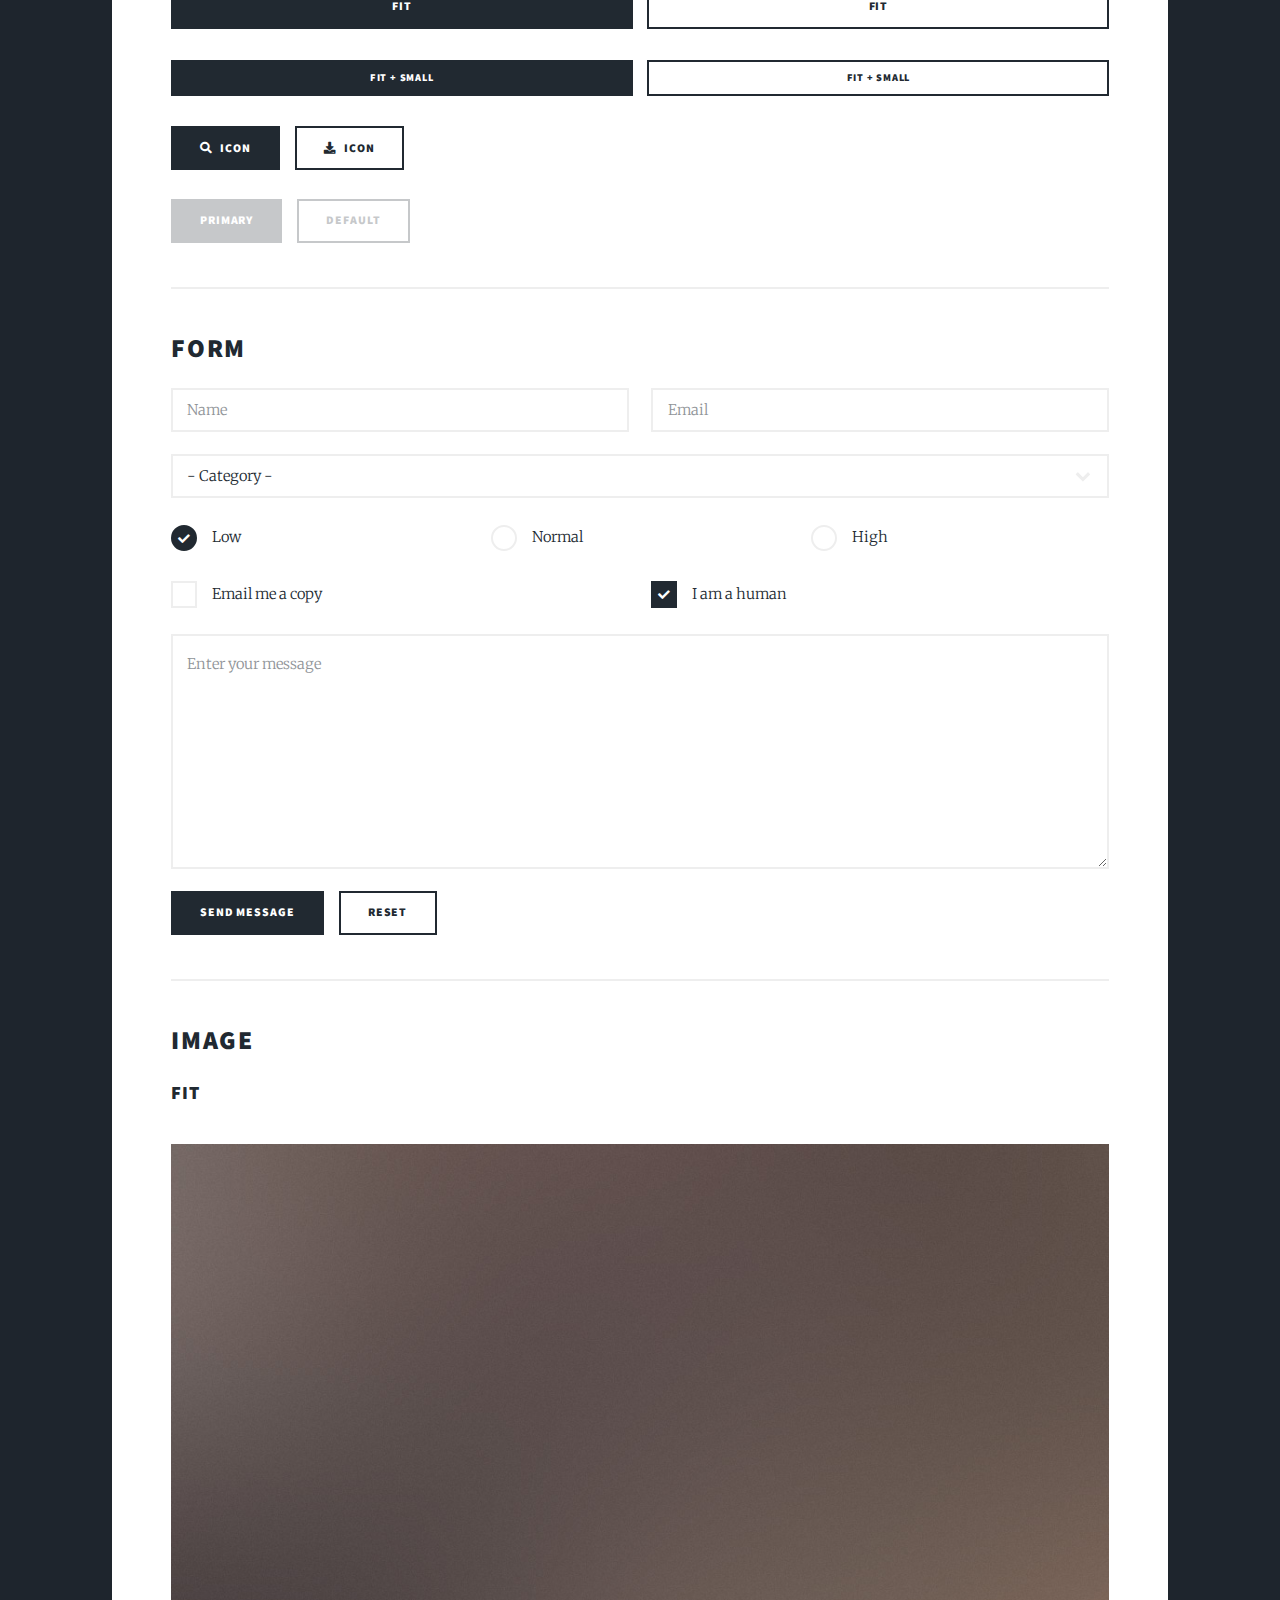
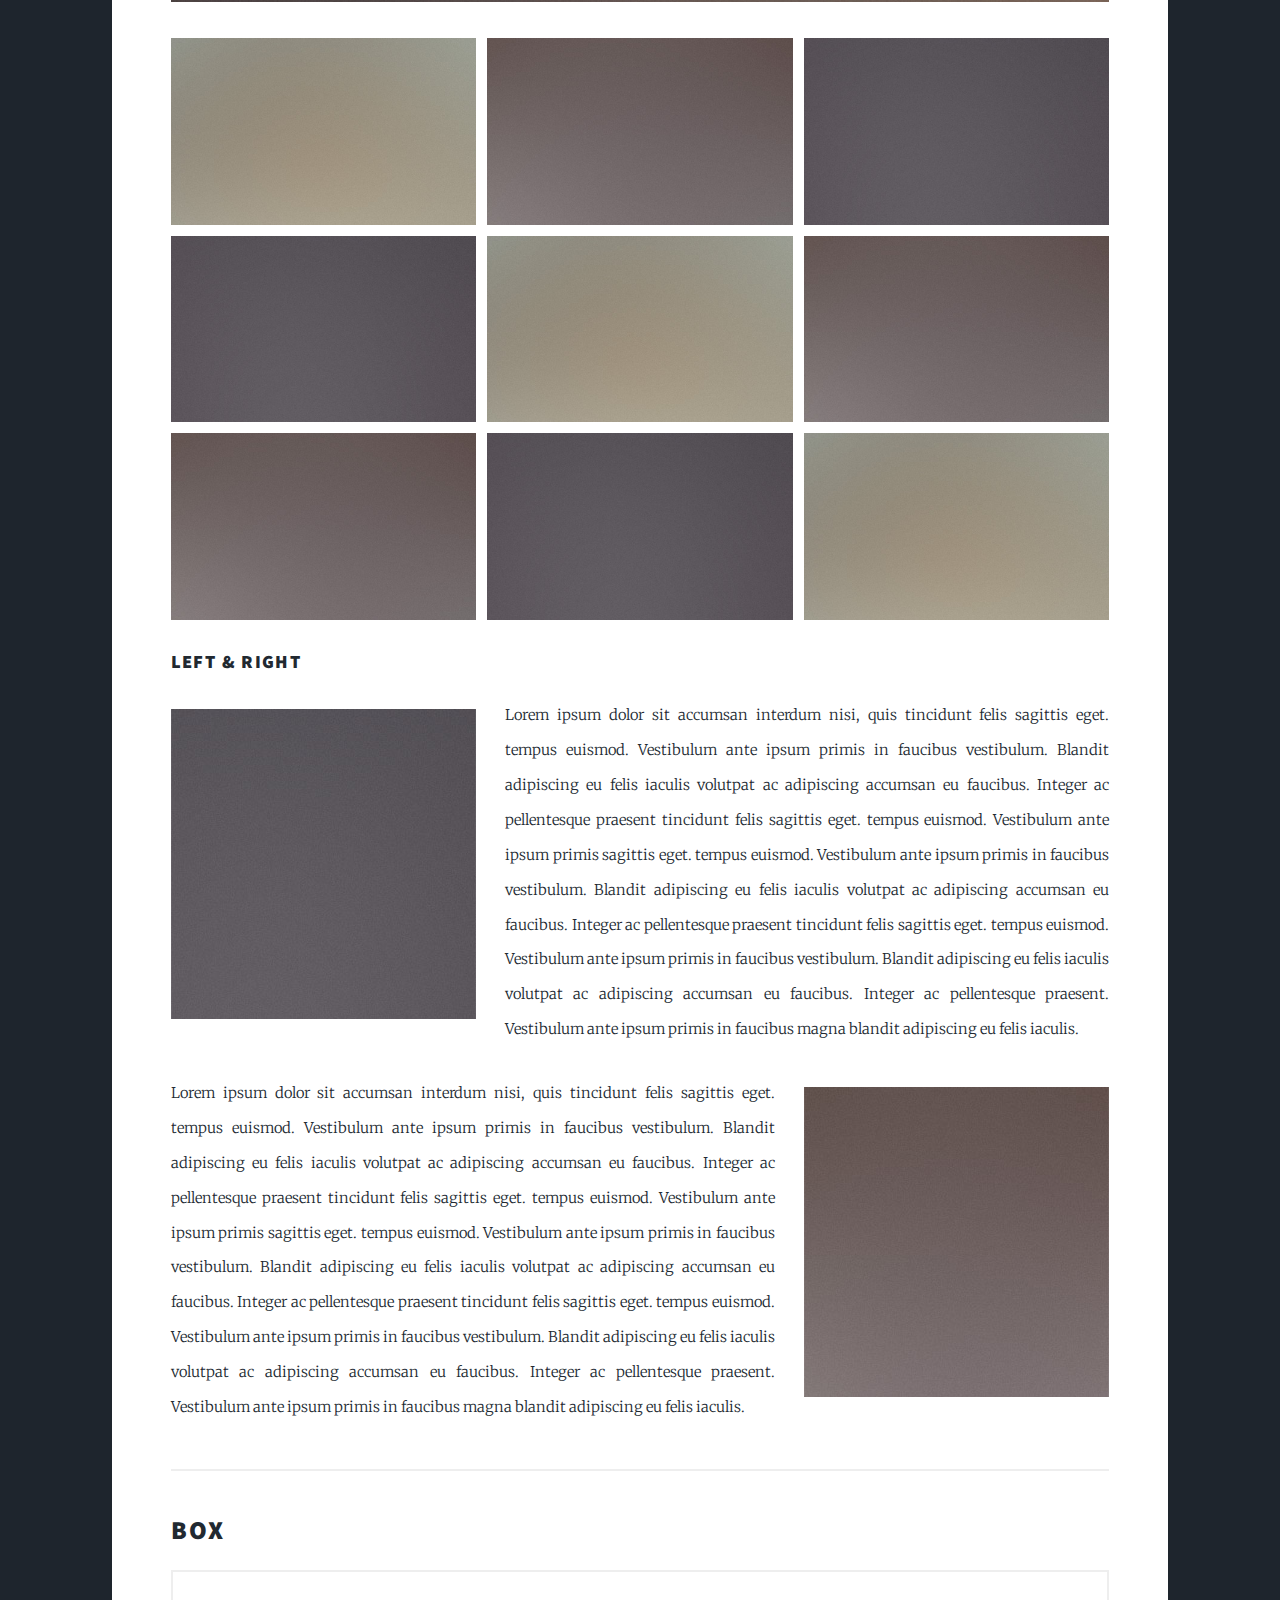
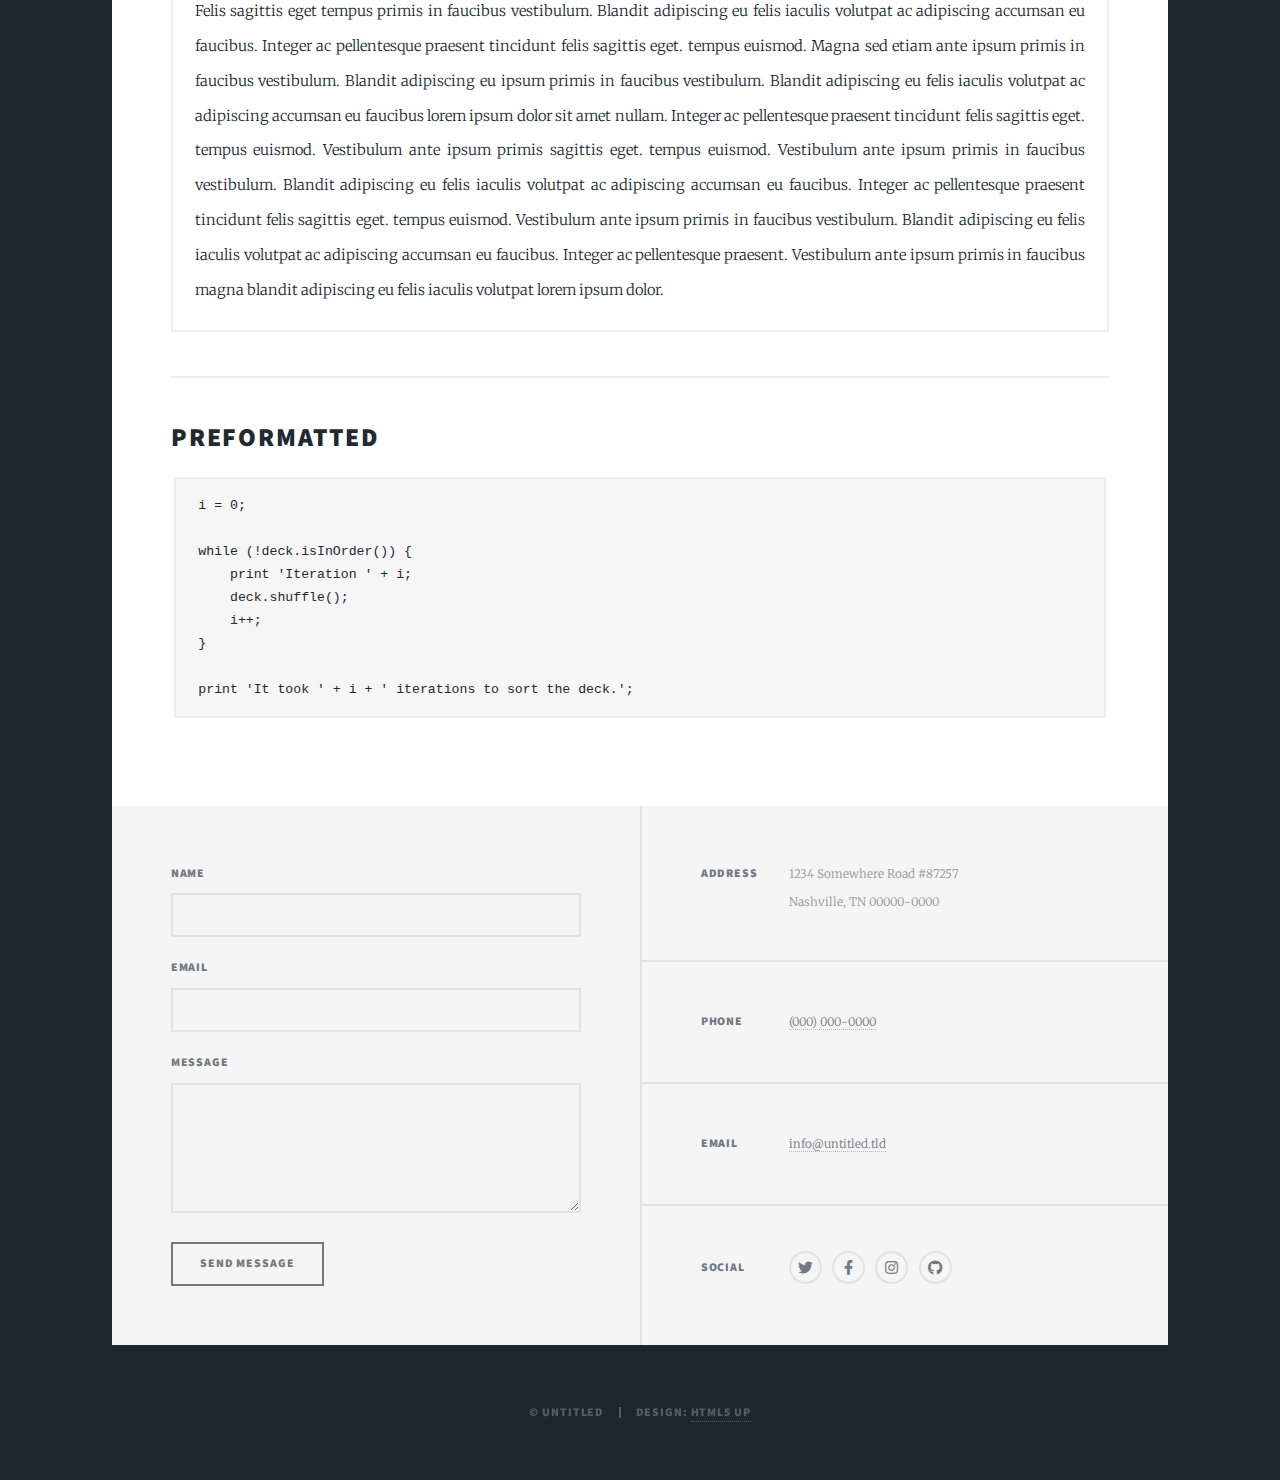
<file: delete_elements.html>
<!DOCTYPE HTML>
<!--
	Massively by HTML5 UP
	html5up.net | @ajlkn
	Free for personal and commercial use under the CCA 3.0 license (html5up.net/license)
-->
<html>
	<head>
		<title>Elements Reference - Massively by HTML5 UP</title>
		<meta charset="utf-8" />
		<meta name="viewport" content="width=device-width, initial-scale=1, user-scalable=no" />
		<link rel="stylesheet" href="assets/css/main.css" />
		<noscript><link rel="stylesheet" href="assets/css/noscript.css" /></noscript>
	</head>
	<body class="is-preload">

		<!-- Wrapper -->
			<div id="wrapper">

				<!-- Header -->
					<header id="header">
						<a href="index.html" class="logo">Massively</a>
					</header>

				<!-- Nav -->
					<nav id="nav">
						<ul class="links">
							<li><a href="index.html">This is Massively</a></li>
							<li><a href="generic.html">Generic Page</a></li>
							<li class="active"><a href="elements.html">Elements Reference</a></li>
						</ul>
						<ul class="icons">
							<li><a href="#" class="icon brands fa-twitter"><span class="label">Twitter</span></a></li>
							<li><a href="#" class="icon brands fa-facebook-f"><span class="label">Facebook</span></a></li>
							<li><a href="#" class="icon brands fa-instagram"><span class="label">Instagram</span></a></li>
							<li><a href="#" class="icon brands fa-github"><span class="label">GitHub</span></a></li>
						</ul>
					</nav>

				<!-- Main -->
					<div id="main">

						<!-- Post -->
							<section class="post">
								<header class="major">
									<h1>Elements<br />
									Reference</h1>
								</header>

								<!-- Text stuff -->
									<h2>Text</h2>
									<p>This is <b>bold</b> and this is <strong>strong</strong>. This is <i>italic</i> and this is <em>emphasized</em>.
									This is <sup>superscript</sup> text and this is <sub>subscript</sub> text.
									This is <u>underlined</u> and this is code: <code>for (;;) { ... }</code>.
									Finally, this is a <a href="#">link</a>.</p>
									<hr />
									<h2>Heading Level 2</h2>
									<h3>Heading Level 3</h3>
									<h4>Heading Level 4</h4>
									<h5>Heading Level 5</h5>
									<h6>Heading Level 6</h6>
									<hr />
									<header>
										<h2>Heading with a Subtitle</h2>
										<p>Lorem ipsum dolor sit amet nullam id egestas urna aliquam</p>
									</header>
									<p>Nunc lacinia ante nunc ac lobortis. Interdum adipiscing gravida odio porttitor sem non mi integer non faucibus ornare mi ut ante amet placerat aliquet. Volutpat eu sed ante lacinia sapien lorem accumsan varius montes viverra nibh in adipiscing blandit tempus accumsan.</p>
									<header>
										<h3>Heading with a Subtitle</h3>
										<p>Lorem ipsum dolor sit amet nullam id egestas urna aliquam</p>
									</header>
									<p>Nunc lacinia ante nunc ac lobortis. Interdum adipiscing gravida odio porttitor sem non mi integer non faucibus ornare mi ut ante amet placerat aliquet. Volutpat eu sed ante lacinia sapien lorem accumsan varius montes viverra nibh in adipiscing blandit tempus accumsan.</p>
									<header>
										<h4>Heading with a Subtitle</h4>
										<p>Lorem ipsum dolor sit amet nullam id egestas urna aliquam</p>
									</header>
									<p>Nunc lacinia ante nunc ac lobortis. Interdum adipiscing gravida odio porttitor sem non mi integer non faucibus ornare mi ut ante amet placerat aliquet. Volutpat eu sed ante lacinia sapien lorem accumsan varius montes viverra nibh in adipiscing blandit tempus accumsan.</p>

									<hr />

								<!-- Lists -->
									<h2>Lists</h2>
									<div class="row">
										<div class="col-6 col-12-small">

											<h3>Unordered</h3>
											<ul>
												<li>Dolor pulvinar etiam.</li>
												<li>Sagittis lorem eleifend.</li>
												<li>Felis feugiat dolore viverra.</li>
												<li>Dolor pulvinar etiam.</li>
											</ul>

											<h3>Alternate</h3>
											<ul class="alt">
												<li>Dolor pulvinar etiam etiam.</li>
												<li>Sagittis adipiscing eleifend.</li>
												<li>Felis enim dolore viverra.</li>
												<li>Dolor pulvinar etiam etiam.</li>
											</ul>

										</div>
										<div class="col-6 col-12-small">

											<h3>Ordered</h3>
											<ol>
												<li>Dolor pulvinar etiam.</li>
												<li>Etiam vel felis at viverra.</li>
												<li>Felis enim feugiat magna.</li>
												<li>Etiam vel felis nullam.</li>
												<li>Felis enim et tempus.</li>
											</ol>

											<h3>Icons</h3>
											<ul class="icons">
												<li><a href="#" class="icon brands fa-twitter"><span class="label">Twitter</span></a></li>
												<li><a href="#" class="icon brands fa-facebook-f"><span class="label">Facebook</span></a></li>
												<li><a href="#" class="icon brands fa-instagram"><span class="label">Instagram</span></a></li>
												<li><a href="#" class="icon brands fa-github"><span class="label">Github</span></a></li>
												<li><a href="#" class="icon brands fa-dribbble"><span class="label">Dribbble</span></a></li>
											</ul>
											<ul class="icons alt">
												<li><a href="#" class="icon brands alt fa-twitter"><span class="label">Twitter</span></a></li>
												<li><a href="#" class="icon brands alt fa-facebook-f"><span class="label">Facebook</span></a></li>
												<li><a href="#" class="icon brands alt fa-instagram"><span class="label">Instagram</span></a></li>
												<li><a href="#" class="icon brands alt fa-github"><span class="label">Github</span></a></li>
												<li><a href="#" class="icon brands alt fa-dribbble"><span class="label">Dribbble</span></a></li>
											</ul>

										</div>
									</div>
									<h3>Definition</h3>
									<dl>
										<dt>Item 1</dt>
										<dd>
											<p>Lorem ipsum dolor vestibulum ante ipsum primis in faucibus vestibulum. Blandit adipiscing eu felis iaculis volutpat ac adipiscing accumsan eu faucibus. Integer ac pellentesque praesent.</p>
										</dd>
										<dt>Item 2</dt>
										<dd>
											<p>Lorem ipsum dolor vestibulum ante ipsum primis in faucibus vestibulum. Blandit adipiscing eu felis iaculis volutpat ac adipiscing accumsan eu faucibus. Integer ac pellentesque praesent.</p>
										</dd>
										<dt>Item 3</dt>
										<dd>
											<p>Lorem ipsum dolor vestibulum ante ipsum primis in faucibus vestibulum. Blandit adipiscing eu felis iaculis volutpat ac adipiscing accumsan eu faucibus. Integer ac pellentesque praesent.</p>
										</dd>
									</dl>

									<h3>Actions</h3>
									<ul class="actions">
										<li><a href="#" class="button primary">Primary</a></li>
										<li><a href="#" class="button">Default</a></li>
									</ul>
									<ul class="actions small">
										<li><a href="#" class="button primary small">Small</a></li>
										<li><a href="#" class="button small">Small</a></li>
									</ul>
									<div class="row">
										<div class="col-6 col-12-small">
											<ul class="actions stacked">
												<li><a href="#" class="button primary">Default</a></li>
												<li><a href="#" class="button">Default</a></li>
											</ul>
										</div>
										<div class="col-6 col-12-small">
											<ul class="actions stacked">
												<li><a href="#" class="button primary small">Small</a></li>
												<li><a href="#" class="button small">Small</a></li>
											</ul>
										</div>
									</div>
									<div class="row">
										<div class="col-6 col-12-small">
											<ul class="actions stacked">
												<li><a href="#" class="button primary fit">Default</a></li>
												<li><a href="#" class="button fit">Default</a></li>
											</ul>
										</div>
										<div class="col-6 col-12-small">
											<ul class="actions stacked">
												<li><a href="#" class="button primary small fit">Small</a></li>
												<li><a href="#" class="button small fit">Small</a></li>
											</ul>
										</div>
									</div>

									<hr />

								<!-- Blockquote -->
									<h2>Blockquote</h2>
									<blockquote>Fringilla nisl. Donec accumsan interdum nisi, quis tincidunt felis sagittis eget tempus euismod. Vestibulum ante ipsum primis in faucibus vestibulum. Blandit adipiscing eu felis iaculis volutpat ac adipiscing accumsan faucibus. Vestibulum ante ipsum primis in faucibus vestibulum. Blandit adipiscing eu felis.</blockquote>

									<hr />

								<!-- Table -->
									<h2>Table</h2>

									<h3>Default</h3>
									<div class="table-wrapper">
										<table>
											<thead>
												<tr>
													<th>Name</th>
													<th>Description</th>
													<th>Price</th>
												</tr>
											</thead>
											<tbody>
												<tr>
													<td>Item 1</td>
													<td>Ante turpis integer aliquet porttitor.</td>
													<td>29.99</td>
												</tr>
												<tr>
													<td>Item 2</td>
													<td>Vis ac commodo adipiscing arcu aliquet.</td>
													<td>19.99</td>
												</tr>
												<tr>
													<td>Item 3</td>
													<td> Morbi faucibus arcu accumsan lorem.</td>
													<td>29.99</td>
												</tr>
												<tr>
													<td>Item 4</td>
													<td>Vitae integer tempus condimentum.</td>
													<td>19.99</td>
												</tr>
												<tr>
													<td>Item 5</td>
													<td>Ante turpis integer aliquet porttitor.</td>
													<td>29.99</td>
												</tr>
											</tbody>
											<tfoot>
												<tr>
													<td colspan="2"></td>
													<td>100.00</td>
												</tr>
											</tfoot>
										</table>
									</div>

									<h3>Alternate</h3>
									<div class="table-wrapper">
										<table class="alt">
											<thead>
												<tr>
													<th>Name</th>
													<th>Description</th>
													<th>Price</th>
												</tr>
											</thead>
											<tbody>
												<tr>
													<td>Item 1</td>
													<td>Ante turpis integer aliquet porttitor.</td>
													<td>29.99</td>
												</tr>
												<tr>
													<td>Item 2</td>
													<td>Vis ac commodo adipiscing arcu aliquet.</td>
													<td>19.99</td>
												</tr>
												<tr>
													<td>Item 3</td>
													<td> Morbi faucibus arcu accumsan lorem.</td>
													<td>29.99</td>
												</tr>
												<tr>
													<td>Item 4</td>
													<td>Vitae integer tempus condimentum.</td>
													<td>19.99</td>
												</tr>
												<tr>
													<td>Item 5</td>
													<td>Ante turpis integer aliquet porttitor.</td>
													<td>29.99</td>
												</tr>
											</tbody>
											<tfoot>
												<tr>
													<td colspan="2"></td>
													<td>100.00</td>
												</tr>
											</tfoot>
										</table>
									</div>

									<hr />

								<!-- Buttons -->
									<h2>Buttons</h2>
									<ul class="actions">
										<li><a href="#" class="button primary">Primary</a></li>
										<li><a href="#" class="button">Default</a></li>
									</ul>
									<ul class="actions">
										<li><a href="#" class="button primary large">Large</a></li>
										<li><a href="#" class="button">Default</a></li>
										<li><a href="#" class="button small">Small</a></li>
									</ul>
									<ul class="actions fit">
										<li><a href="#" class="button primary fit">Fit</a></li>
										<li><a href="#" class="button fit">Fit</a></li>
									</ul>
									<ul class="actions fit small">
										<li><a href="#" class="button primary fit small">Fit + Small</a></li>
										<li><a href="#" class="button fit small">Fit + Small</a></li>
									</ul>
									<ul class="actions">
										<li><a href="#" class="button primary icon solid fa-search">Icon</a></li>
										<li><a href="#" class="button icon solid fa-download">Icon</a></li>
									</ul>
									<ul class="actions">
										<li><span class="button primary disabled">Primary</span></li>
										<li><span class="button disabled">Default</span></li>
									</ul>

									<hr />

								<!-- Form -->
									<h2>Form</h2>

									<form method="post" action="#">
										<div class="row gtr-uniform">
											<div class="col-6 col-12-xsmall">
												<input type="text" name="demo-name" id="demo-name" value="" placeholder="Name" />
											</div>
											<div class="col-6 col-12-xsmall">
												<input type="email" name="demo-email" id="demo-email" value="" placeholder="Email" />
											</div>
											<!-- Break -->
											<div class="col-12">
												<select name="demo-category" id="demo-category">
													<option value="">- Category -</option>
													<option value="1">Manufacturing</option>
													<option value="1">Shipping</option>
													<option value="1">Administration</option>
													<option value="1">Human Resources</option>
												</select>
											</div>
											<!-- Break -->
											<div class="col-4 col-12-small">
												<input type="radio" id="demo-priority-low" name="demo-priority" checked>
												<label for="demo-priority-low">Low</label>
											</div>
											<div class="col-4 col-12-small">
												<input type="radio" id="demo-priority-normal" name="demo-priority">
												<label for="demo-priority-normal">Normal</label>
											</div>
											<div class="col-4 col-12-small">
												<input type="radio" id="demo-priority-high" name="demo-priority">
												<label for="demo-priority-high">High</label>
											</div>
											<!-- Break -->
											<div class="col-6 col-12-small">
												<input type="checkbox" id="demo-copy" name="demo-copy">
												<label for="demo-copy">Email me a copy</label>
											</div>
											<div class="col-6 col-12-small">
												<input type="checkbox" id="demo-human" name="demo-human" checked>
												<label for="demo-human">I am a human</label>
											</div>
											<!-- Break -->
											<div class="col-12">
												<textarea name="demo-message" id="demo-message" placeholder="Enter your message" rows="6"></textarea>
											</div>
											<!-- Break -->
											<div class="col-12">
												<ul class="actions">
													<li><input type="submit" value="Send Message" class="primary" /></li>
													<li><input type="reset" value="Reset" /></li>
												</ul>
											</div>
										</div>
									</form>

									<hr />

								<!-- Image -->
									<h2>Image</h2>

									<h3>Fit</h3>
									<span class="image fit"><img src="images/pic01.jpg" alt="" /></span>
									<div class="box alt">
										<div class="row gtr-50 gtr-uniform">
											<div class="col-4"><span class="image fit"><img src="images/pic02.jpg" alt="" /></span></div>
											<div class="col-4"><span class="image fit"><img src="images/pic03.jpg" alt="" /></span></div>
											<div class="col-4"><span class="image fit"><img src="images/pic04.jpg" alt="" /></span></div>
											<!-- Break -->
											<div class="col-4"><span class="image fit"><img src="images/pic04.jpg" alt="" /></span></div>
											<div class="col-4"><span class="image fit"><img src="images/pic02.jpg" alt="" /></span></div>
											<div class="col-4"><span class="image fit"><img src="images/pic03.jpg" alt="" /></span></div>
											<!-- Break -->
											<div class="col-4"><span class="image fit"><img src="images/pic03.jpg" alt="" /></span></div>
											<div class="col-4"><span class="image fit"><img src="images/pic04.jpg" alt="" /></span></div>
											<div class="col-4"><span class="image fit"><img src="images/pic02.jpg" alt="" /></span></div>
										</div>
									</div>

									<h3>Left &amp; Right</h3>
									<p><span class="image left"><img src="images/pic08.jpg" alt="" /></span>Lorem ipsum dolor sit accumsan interdum nisi, quis tincidunt felis sagittis eget. tempus euismod. Vestibulum ante ipsum primis in faucibus vestibulum. Blandit adipiscing eu felis iaculis volutpat ac adipiscing accumsan eu faucibus. Integer ac pellentesque praesent tincidunt felis sagittis eget. tempus euismod. Vestibulum ante ipsum primis sagittis eget. tempus euismod. Vestibulum ante ipsum primis in faucibus vestibulum. Blandit adipiscing eu felis iaculis volutpat ac adipiscing accumsan eu faucibus. Integer ac pellentesque praesent tincidunt felis sagittis eget. tempus euismod. Vestibulum ante ipsum primis in faucibus vestibulum. Blandit adipiscing eu felis iaculis volutpat ac adipiscing accumsan eu faucibus. Integer ac pellentesque praesent. Vestibulum ante ipsum primis in faucibus magna blandit adipiscing eu felis iaculis.</p>
									<p><span class="image right"><img src="images/pic09.jpg" alt="" /></span>Lorem ipsum dolor sit accumsan interdum nisi, quis tincidunt felis sagittis eget. tempus euismod. Vestibulum ante ipsum primis in faucibus vestibulum. Blandit adipiscing eu felis iaculis volutpat ac adipiscing accumsan eu faucibus. Integer ac pellentesque praesent tincidunt felis sagittis eget. tempus euismod. Vestibulum ante ipsum primis sagittis eget. tempus euismod. Vestibulum ante ipsum primis in faucibus vestibulum. Blandit adipiscing eu felis iaculis volutpat ac adipiscing accumsan eu faucibus. Integer ac pellentesque praesent tincidunt felis sagittis eget. tempus euismod. Vestibulum ante ipsum primis in faucibus vestibulum. Blandit adipiscing eu felis iaculis volutpat ac adipiscing accumsan eu faucibus. Integer ac pellentesque praesent. Vestibulum ante ipsum primis in faucibus magna blandit adipiscing eu felis iaculis.</p>

									<hr />

								<!-- Box -->
									<h2>Box</h2>
									<div class="box">
										<p>Felis sagittis eget tempus primis in faucibus vestibulum. Blandit adipiscing eu felis iaculis volutpat ac adipiscing accumsan eu faucibus. Integer ac pellentesque praesent tincidunt felis sagittis eget. tempus euismod. Magna sed etiam ante ipsum primis in faucibus vestibulum. Blandit adipiscing eu ipsum primis in faucibus vestibulum. Blandit adipiscing eu felis iaculis volutpat ac adipiscing accumsan eu faucibus lorem ipsum dolor sit amet nullam. Integer ac pellentesque praesent tincidunt felis sagittis eget. tempus euismod. Vestibulum ante ipsum primis sagittis eget. tempus euismod. Vestibulum ante ipsum primis in faucibus vestibulum. Blandit adipiscing eu felis iaculis volutpat ac adipiscing accumsan eu faucibus. Integer ac pellentesque praesent tincidunt felis sagittis eget. tempus euismod. Vestibulum ante ipsum primis in faucibus vestibulum. Blandit adipiscing eu felis iaculis volutpat ac adipiscing accumsan eu faucibus. Integer ac pellentesque praesent. Vestibulum ante ipsum primis in faucibus magna blandit adipiscing eu felis iaculis volutpat lorem ipsum dolor.</p>
									</div>

									<hr />

								<!-- Preformatted Code -->
									<h2>Preformatted</h2>
									<pre><code>i = 0;

while (!deck.isInOrder()) {
    print 'Iteration ' + i;
    deck.shuffle();
    i++;
}

print 'It took ' + i + ' iterations to sort the deck.';
</code></pre>

							</section>

					</div>

				<!-- Footer -->
					<footer id="footer">
						<section>
							<form method="post" action="#">
								<div class="fields">
									<div class="field">
										<label for="name">Name</label>
										<input type="text" name="name" id="name" />
									</div>
									<div class="field">
										<label for="email">Email</label>
										<input type="text" name="email" id="email" />
									</div>
									<div class="field">
										<label for="message">Message</label>
										<textarea name="message" id="message" rows="3"></textarea>
									</div>
								</div>
								<ul class="actions">
									<li><input type="submit" value="Send Message" /></li>
								</ul>
							</form>
						</section>
						<section class="split contact">
							<section class="alt">
								<h3>Address</h3>
								<p>1234 Somewhere Road #87257<br />
								Nashville, TN 00000-0000</p>
							</section>
							<section>
								<h3>Phone</h3>
								<p><a href="#">(000) 000-0000</a></p>
							</section>
							<section>
								<h3>Email</h3>
								<p><a href="#">info@untitled.tld</a></p>
							</section>
							<section>
								<h3>Social</h3>
								<ul class="icons alt">
									<li><a href="#" class="icon brands alt fa-twitter"><span class="label">Twitter</span></a></li>
									<li><a href="#" class="icon brands alt fa-facebook-f"><span class="label">Facebook</span></a></li>
									<li><a href="#" class="icon brands alt fa-instagram"><span class="label">Instagram</span></a></li>
									<li><a href="#" class="icon brands alt fa-github"><span class="label">GitHub</span></a></li>
								</ul>
							</section>
						</section>
					</footer>

				<!-- Copyright -->
					<div id="copyright">
						<ul><li>&copy; Untitled</li><li>Design: <a href="https://html5up.net">HTML5 UP</a></li></ul>
					</div>

			</div>

		<!-- Scripts -->
			<script src="assets/js/jquery.min.js"></script>
			<script src="assets/js/jquery.scrollex.min.js"></script>
			<script src="assets/js/jquery.scrolly.min.js"></script>
			<script src="assets/js/browser.min.js"></script>
			<script src="assets/js/breakpoints.min.js"></script>
			<script src="assets/js/util.js"></script>
			<script src="assets/js/main.js"></script>

	</body>
</html>
</file>
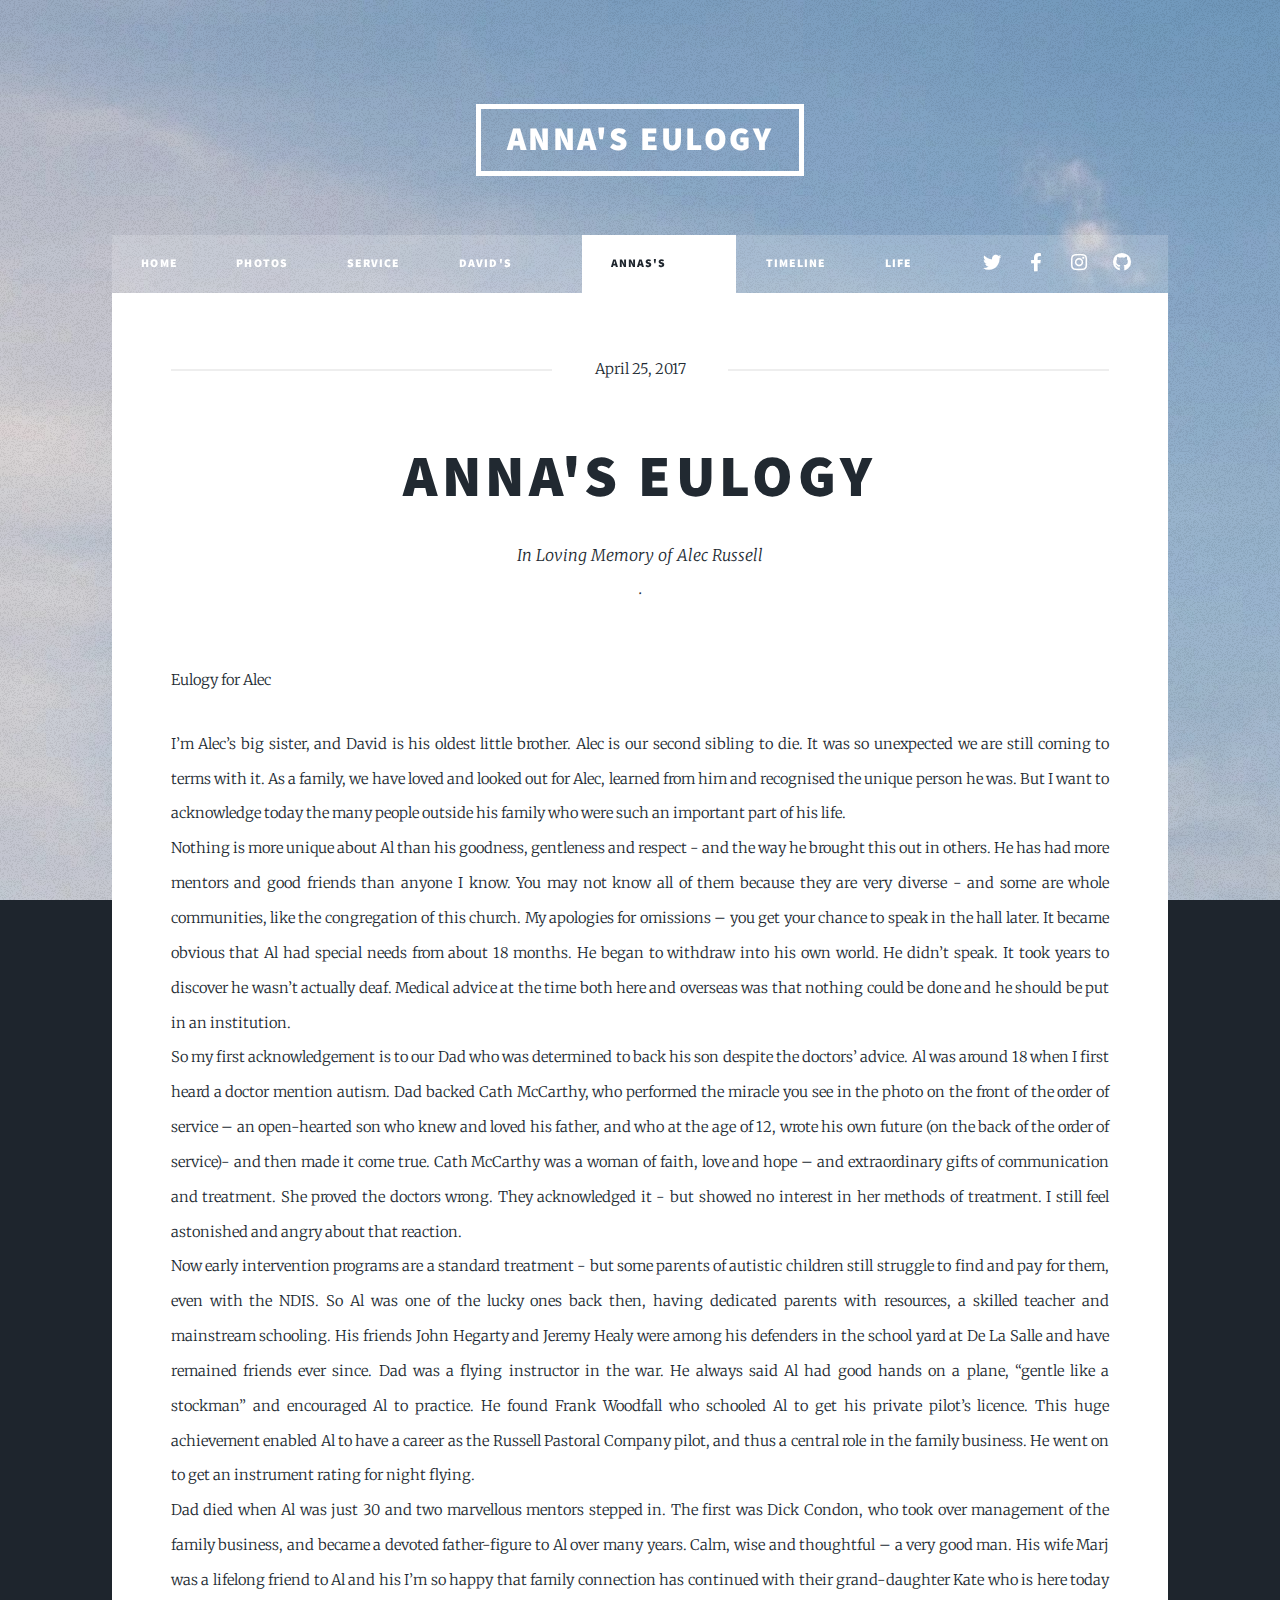
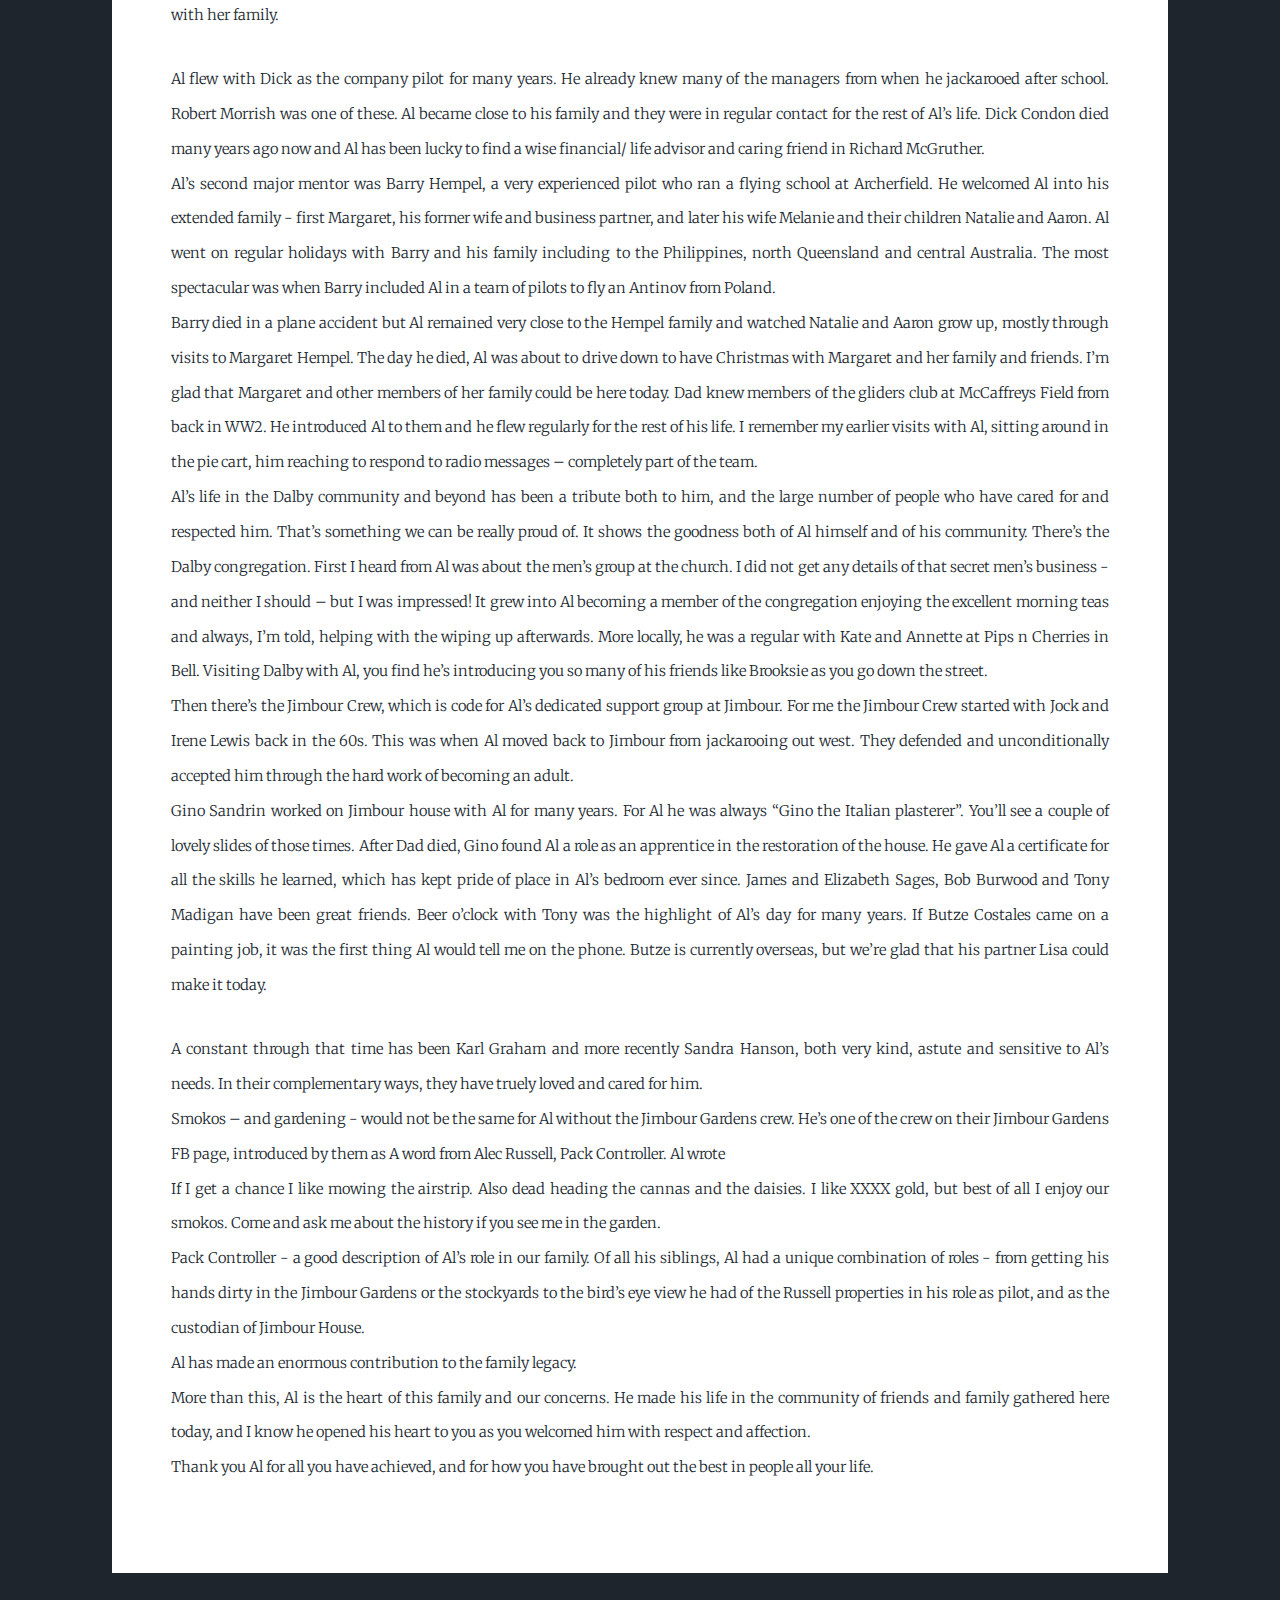
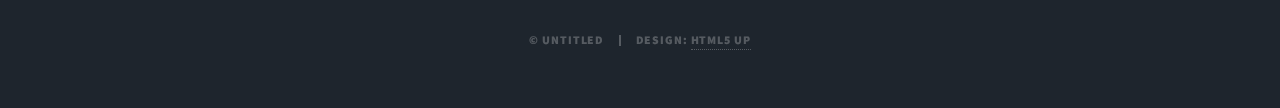
<file: eulogy_anna.html>
<!DOCTYPE HTML>
<!--
	Massively by HTML5 UP
	html5up.net | @ajlkn
	Free for personal and commercial use under the CCA 3.0 license (html5up.net/license)
-->
<html>
	<head>
		<title>photo Page - Massively by HTML5 UP</title>
		<meta charset="utf-8" />
		<meta name="viewport" content="width=device-width, initial-scale=1, user-scalable=no" />
		<link rel="stylesheet" href="assets/css/main.css" />
		<noscript><link rel="stylesheet" href="assets/css/noscript.css" /></noscript>
	</head>
	<body class="is-preload">

		<!-- Wrapper -->
			<div id="wrapper">

				<!-- Header -->
					<header id="header">
						<a href="index.html" class="logo">Anna's Eulogy</a>
					</header>

				<!-- Nav -->
					<nav id="nav">
						<ul class="links">
							<li><a href="index.html">Home</a></li>
							<li><a href="photos.html">Photos</a></li>
							<li><a href="service.html">Service</a></li>
							<li><a href="eulogy_david.html">david's eulogy</a></li>
							<li class="active"><a href="eulogy_anna.html">annas's eulogy</a></li>
							<li><a href="timeline.html">timeline</a></li>
							<li><a href="life_story.html">life story</a></li>

						</ul>
						<ul class="icons">
							<li><a href="#" class="icon brands fa-twitter"><span class="label">Twitter</span></a></li>
							<li><a href="#" class="icon brands fa-facebook-f"><span class="label">Facebook</span></a></li>
							<li><a href="#" class="icon brands fa-instagram"><span class="label">Instagram</span></a></li>
							<li><a href="#" class="icon brands fa-github"><span class="label">GitHub</span></a></li>
						</ul>
					</nav>

				<!-- Main -->
					<div id="main">

						<!-- Post -->
							<section class="post">
								<header class="major">
									<span class="date">April 25, 2017</span>
									<h1>Anna's Eulogy<br />
									</h1>
									<p>In Loving Memory of Alec Russell<br />.</p>
								</header>
					
								<p>Eulogy for Alec
									<p>
									I’m Alec’s big sister, and David is his oldest little brother. Alec is our second sibling to die. It
									was so unexpected we are still coming to terms with it. As a family, we have loved and
									looked out for Alec, learned from him and recognised the unique person he was. But I want
									to acknowledge today the many people outside his family who were such an important part
									of his life.<br \>
									Nothing is more unique about Al than his goodness, gentleness and respect - and the way he
									brought this out in others. He has had more mentors and good friends than anyone I know.
									You may not know all of them because they are very diverse - and some are whole
									communities, like the congregation of this church.
									My apologies for omissions – you get your chance to speak in the hall later.
									It became obvious that Al had special needs from about 18 months. He began to withdraw
									into his own world. He didn’t speak. It took years to discover he wasn’t actually deaf.
									Medical advice at the time both here and overseas was that nothing could be done and he
									should be put in an institution.<br \>
									So my first acknowledgement is to our Dad who was determined to back his son despite the
									doctors’ advice. Al was around 18 when I first heard a doctor mention autism.
									Dad backed Cath McCarthy, who performed the miracle you see in the photo on the front of
									the order of service – an open-hearted son who knew and loved his father, and who at the
									age of 12, wrote his own future (on the back of the order of service)- and then made it come
									true. Cath McCarthy was a woman of faith, love and hope – and extraordinary gifts of
									communication and treatment. She proved the doctors wrong. They acknowledged it - but
									showed no interest in her methods of treatment. I still feel astonished and angry about that
									reaction.<br \>
									Now early intervention programs are a standard treatment - but some parents of autistic
									children still struggle to find and pay for them, even with the NDIS.
									So Al was one of the lucky ones back then, having dedicated parents with resources, a
									skilled teacher and mainstream schooling. His friends John Hegarty and Jeremy Healy were
									among his defenders in the school yard at De La Salle and have remained friends ever since.
									Dad was a flying instructor in the war. He always said Al had good hands on a plane, “gentle
									like a stockman” and encouraged Al to practice. He found Frank Woodfall who schooled Al
									to get his private pilot’s licence. This huge achievement enabled Al to have a career as the
									Russell Pastoral Company pilot, and thus a central role in the family business. He went on to
									get an instrument rating for night flying.<br \>
									Dad died when Al was just 30 and two marvellous mentors stepped in.
									The first was Dick Condon, who took over management of the family business, and became
									a devoted father-figure to Al over many years. Calm, wise and thoughtful – a very good man.
									His wife Marj was a lifelong friend to Al and his I’m so happy that family connection has
									continued with their grand-daughter Kate who is here today with her family.
									</p>
									<p>
									Al flew with Dick as the company pilot for many years. He already knew many of the
									managers from when he jackarooed after school. Robert Morrish was one of these. Al
									became close to his family and they were in regular contact for the rest of Al’s life. Dick
									Condon died many years ago now and Al has been lucky to find a wise financial/ life advisor
									and caring friend in Richard McGruther.<br \>
									Al’s second major mentor was Barry Hempel, a very experienced pilot who ran a flying
									school at Archerfield. He welcomed Al into his extended family - first Margaret, his former
									wife and business partner, and later his wife Melanie and their children Natalie and Aaron.
									Al went on regular holidays with Barry and his family including to the Philippines, north
									Queensland and central Australia. The most spectacular was when Barry included Al in a
									team of pilots to fly an Antinov from Poland. <br \>
									Barry died in a plane accident but Al remained very close to the Hempel family and watched
									Natalie and Aaron grow up, mostly through visits to Margaret Hempel. The day he died, Al
									was about to drive down to have Christmas with Margaret and her family and friends. I’m
									glad that Margaret and other members of her family could be here today.
									Dad knew members of the gliders club at McCaffreys Field from back in WW2. He
									introduced Al to them and he flew regularly for the rest of his life. I remember my earlier
									visits with Al, sitting around in the pie cart, him reaching to respond to radio messages –
									completely part of the team. <br \>
									Al’s life in the Dalby community and beyond has been a tribute both to him, and the large
									number of people who have cared for and respected him. That’s something we can be really
									proud of. It shows the goodness both of Al himself and of his community.
									There’s the Dalby congregation. First I heard from Al was about the men’s group at the
									church. I did not get any details of that secret men’s business - and neither I should – but I
									was impressed! It grew into Al becoming a member of the congregation enjoying the
									excellent morning teas and always, I’m told, helping with the wiping up afterwards. More
									locally, he was a regular with Kate and Annette at Pips n Cherries in Bell. Visiting Dalby with
									Al, you find he’s introducing you so many of his friends like Brooksie as you go down the
									street. <br \>
									Then there’s the Jimbour Crew, which is code for Al’s dedicated support group at Jimbour.
									For me the Jimbour Crew started with Jock and Irene Lewis back in the 60s. This was when
									Al moved back to Jimbour from jackarooing out west. They defended and unconditionally
									accepted him through the hard work of becoming an adult. <br \>
									Gino Sandrin worked on Jimbour house with Al for many years. For Al he was always “Gino
									the Italian plasterer”. You’ll see a couple of lovely slides of those times. After Dad died, Gino
									found Al a role as an apprentice in the restoration of the house. He gave Al a certificate for
									all the skills he learned, which has kept pride of place in Al’s bedroom ever since.
									James and Elizabeth Sages, Bob Burwood and Tony Madigan have been great friends. Beer
									o’clock with Tony was the highlight of Al’s day for many years. If Butze Costales came on a
									painting job, it was the first thing Al would tell me on the phone. Butze is currently overseas,
									but we’re glad that his partner Lisa could make it today.
									</p>
									<p>
									A constant through that time has been Karl Graham and more recently Sandra Hanson, both
									very kind, astute and sensitive to Al’s needs. In their complementary ways, they have truely
									loved and cared for him. <br \>
									Smokos – and gardening - would not be the same for Al without the Jimbour Gardens crew.
									He’s one of the crew on their Jimbour Gardens FB page, introduced by them as
									A word from Alec Russell, Pack Controller.
									Al wrote <br \>
									If I get a chance I like mowing the airstrip. Also dead heading the cannas and the daisies. I
									like XXXX gold, but best of all I enjoy our smokos. Come and ask me about the history if you
									see me in the garden. <br \>
									Pack Controller - a good description of Al’s role in our family. Of all his siblings, Al had a
									unique combination of roles - from getting his hands dirty in the Jimbour Gardens or the
									stockyards to the bird’s eye view he had of the Russell properties in his role as pilot, and as
									the custodian of Jimbour House. <br \>
									Al has made an enormous contribution to the family legacy. <br \>
									More than this, Al is the heart of this family and our concerns. He made his life in the
									community of friends and family gathered here today, and I know he opened his heart to
									you as you welcomed him with respect and affection. <br \>
									Thank you Al for all you have achieved, and for how you have brought out the best in people
									all your life. 
								</p>
								

							</section>

					</div>



				<!-- Copyright -->
					<div id="copyright">
						<ul><li>&copy; Untitled</li><li>Design: <a href="https://html5up.net">HTML5 UP</a></li></ul>
					</div>

			</div>

		<!-- Scripts -->
			<script src="assets/js/jquery.min.js"></script>
			<script src="assets/js/jquery.scrollex.min.js"></script>
			<script src="assets/js/jquery.scrolly.min.js"></script>
			<script src="assets/js/browser.min.js"></script>
			<script src="assets/js/breakpoints.min.js"></script>
			<script src="assets/js/util.js"></script>
			<script src="assets/js/main.js"></script>

	</body>
</html>
</file>
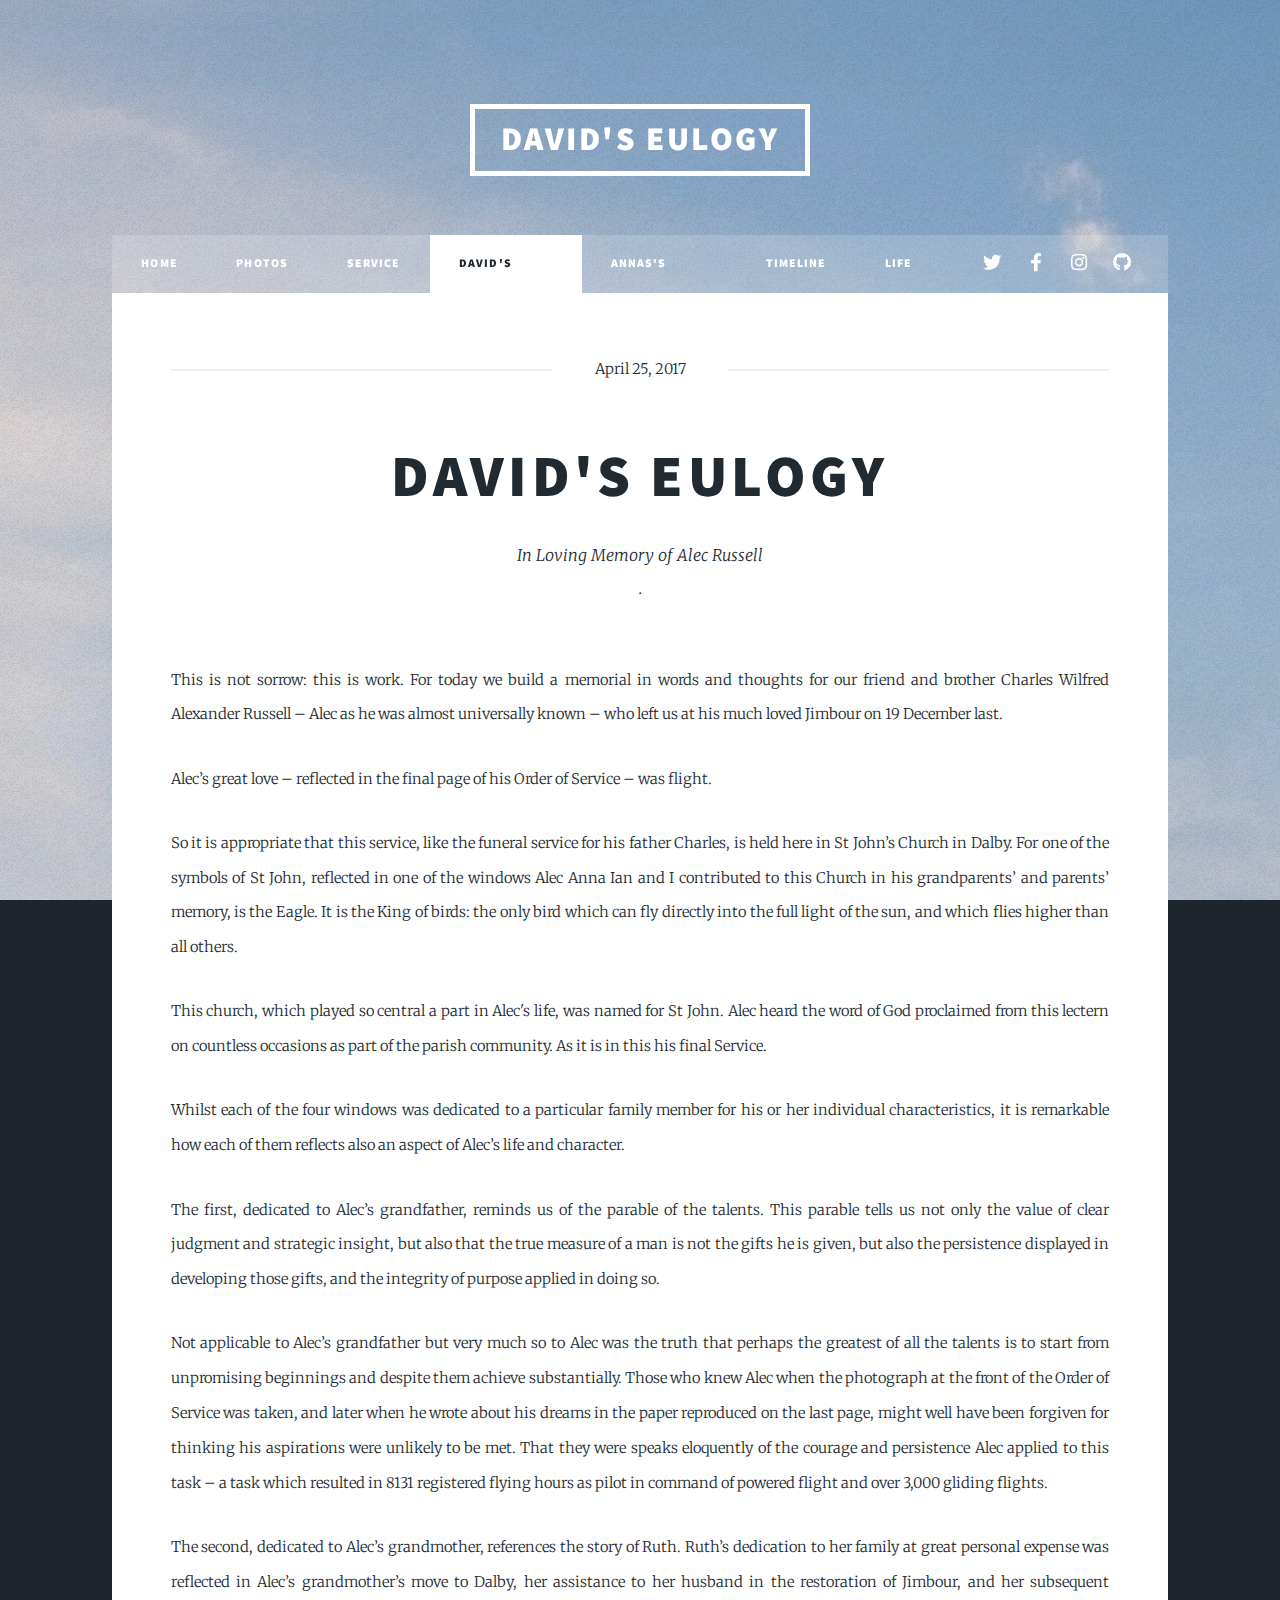
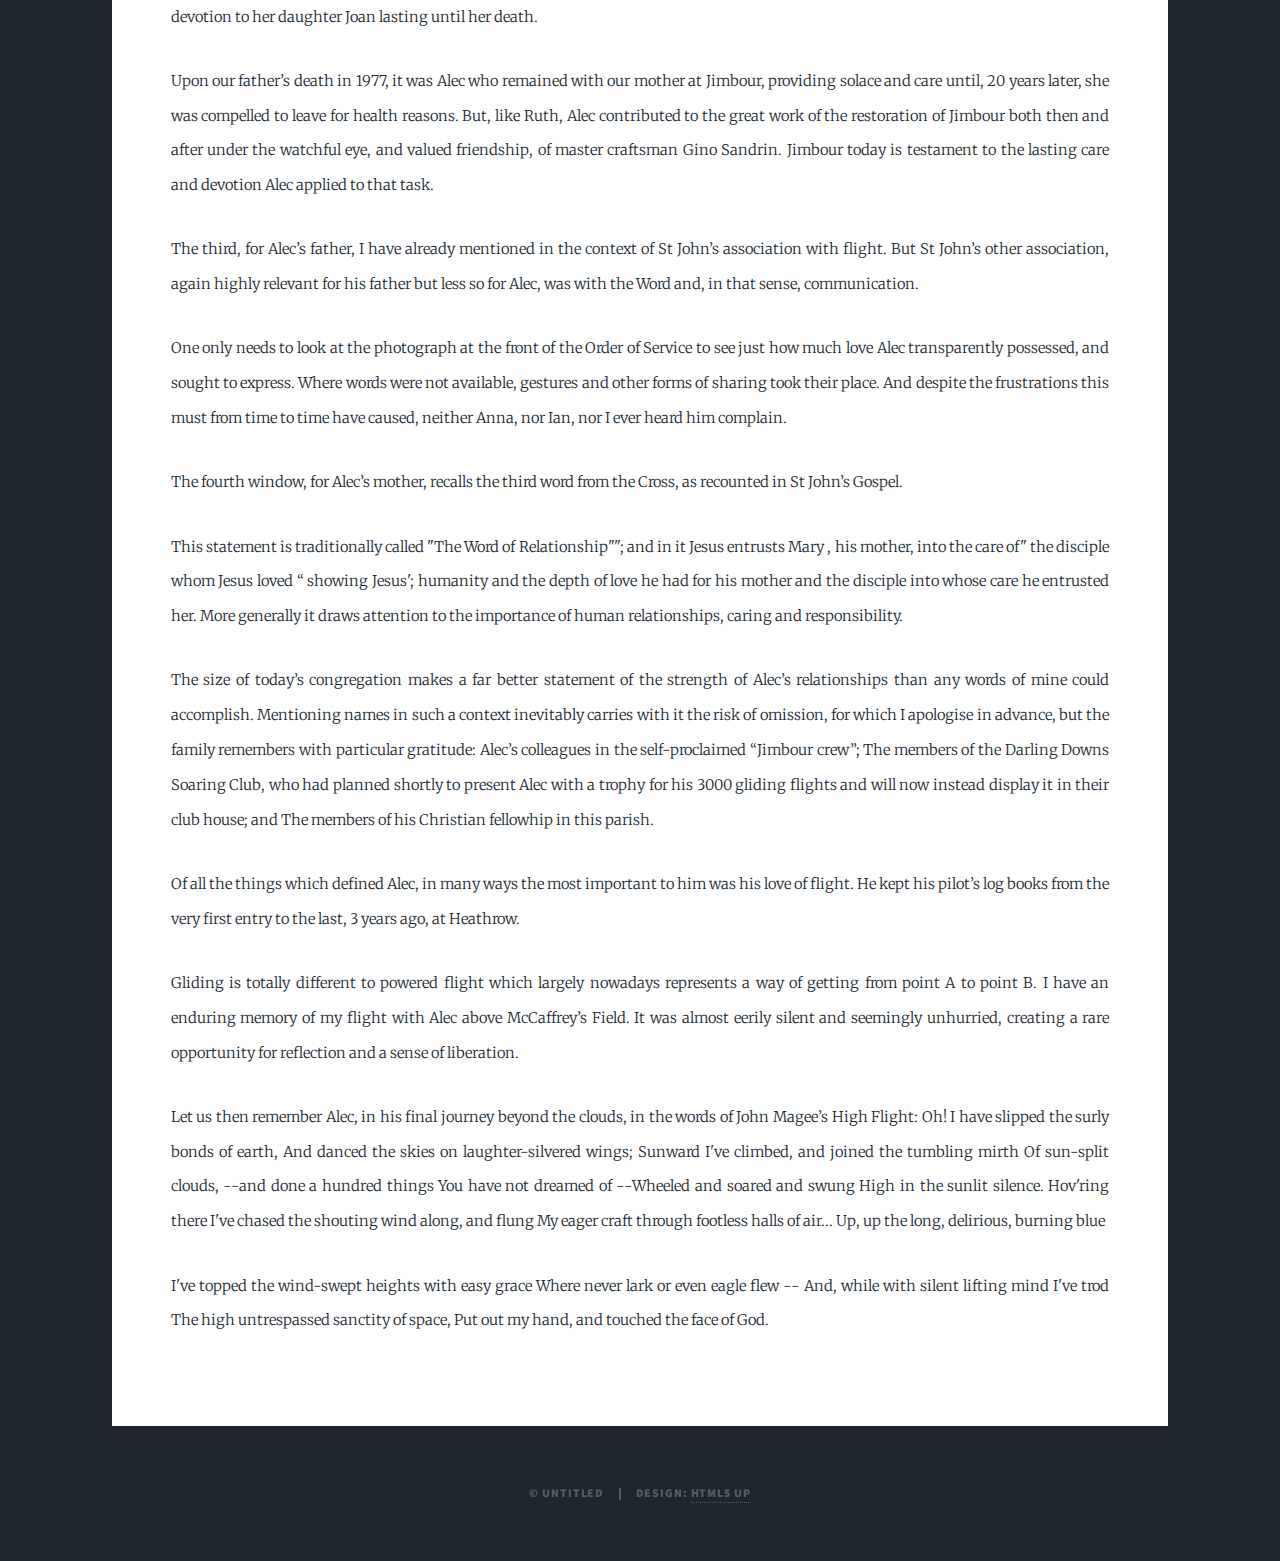
<file: eulogy_david.html>
<!DOCTYPE HTML>
<!--
	Massively by HTML5 UP
	html5up.net | @ajlkn
	Free for personal and commercial use under the CCA 3.0 license (html5up.net/license)
-->
<html>
	<head>
		<title>photo Page - Massively by HTML5 UP</title>
		<meta charset="utf-8" />
		<meta name="viewport" content="width=device-width, initial-scale=1, user-scalable=no" />
		<link rel="stylesheet" href="assets/css/main.css" />
		<noscript><link rel="stylesheet" href="assets/css/noscript.css" /></noscript>
	</head>
	<body class="is-preload">

		<!-- Wrapper -->
			<div id="wrapper">

				<!-- Header -->
					<header id="header">
						<a href="index.html" class="logo">David's eulogy</a>
					</header>

				<!-- Nav -->
					<nav id="nav">
						<ul class="links">
							<li><a href="index.html">Home</a></li>
							<li><a href="photos.html">Photos</a></li>
							<li><a href="service.html">Service</a></li>
							<li  class="active"><a href="eulogy_david.html">david's eulogy</a></li>
							<li><a href="eulogy_anna.html">annas's eulogy</a></li>
							<li><a href="timeline.html">timeline</a></li>
							<li><a href="life_story.html">life story</a></li>

						</ul>
						<ul class="icons">
							<li><a href="#" class="icon brands fa-twitter"><span class="label">Twitter</span></a></li>
							<li><a href="#" class="icon brands fa-facebook-f"><span class="label">Facebook</span></a></li>
							<li><a href="#" class="icon brands fa-instagram"><span class="label">Instagram</span></a></li>
							<li><a href="#" class="icon brands fa-github"><span class="label">GitHub</span></a></li>
						</ul>
					</nav>

				<!-- Main -->
					<div id="main">

						<!-- Post -->
							<section class="post">
								<header class="major">
									<span class="date">April 25, 2017</span>
									<h1>David's Eulogy<br />
									</h1>
									<p>In Loving Memory of Alec Russell<br />.</p>
								</header>
					
								<p>This is not sorrow: this is work. For today we build a memorial
									in words and thoughts for our friend and brother Charles
									Wilfred Alexander Russell – Alec as he was almost universally
									known – who left us at his much loved Jimbour on 19 December
									last.
								</p>

								<p>
									Alec’s great love – reflected in the final page of his Order of
									Service – was flight.
								</p>
								
								<p>
									So it is appropriate that this service, like the funeral service for
									his father Charles, is held here in St John’s Church in Dalby. For
									one of the symbols of St John, reflected in one of the windows
									Alec Anna Ian and I contributed to this Church in his
									grandparents’ and parents’ memory, is the Eagle. It is the King
									of birds: the only bird which can fly directly into the full light of
									the sun, and which flies higher than all others.
								</p>
								<p>
									This church, which played so central a part in Alec's life, was
									named for St John. Alec heard the word of God proclaimed
									from this lectern on countless occasions as part of the parish
									community. As it is in this his final Service.
								</p>
								<p>
									Whilst each of the four windows was dedicated to a particular
									family member for his or her individual characteristics, it is
									remarkable how each of them reflects also an aspect of Alec’s
									life and character.
								</p>
								<p>
									The first, dedicated to Alec’s grandfather, reminds us of the
									parable of the talents. This parable tells us not only the value of
									clear judgment and strategic insight, but also that the true
									measure of a man is not the gifts he is given, but also the
									persistence displayed in developing those gifts, and the integrity
									of purpose applied in doing so.
								</p>
								<p>
									Not applicable to Alec’s grandfather but very much so to Alec
									was the truth that perhaps the greatest of all the talents is to start
									from unpromising beginnings and despite them achieve
									substantially. Those who knew Alec when the photograph at the
									front of the Order of Service was taken, and later when he wrote
									about his dreams in the paper reproduced on the last page, might
									well have been forgiven for thinking his aspirations were
									unlikely to be met. That they were speaks eloquently of the
									courage and persistence Alec applied to this task – a task which
									resulted in 8131 registered flying hours as pilot in command of
									powered flight and over 3,000 gliding flights.
								</p>
								<p>
									The second, dedicated to Alec’s grandmother, references the
									story of Ruth. Ruth’s dedication to her family at great personal
									expense was reflected in Alec’s grandmother’s move to Dalby,
									her assistance to her husband in the restoration of Jimbour, and
									her subsequent devotion to her daughter Joan lasting until her
									death.
								</p>
								<p>
									Upon our father’s death in 1977, it was Alec who remained with
									our mother at Jimbour, providing solace and care until, 20 years
									later, she was compelled to leave for health reasons. But, like
									Ruth, Alec contributed to the great work of the restoration of
									Jimbour both then and after under the watchful eye, and valued
									friendship, of master craftsman Gino Sandrin. Jimbour today is
									testament to the lasting care and devotion Alec applied to that
									task.
								</p>
								<p>
									The third, for Alec’s father, I have already mentioned in the
									context of St John’s association with flight. But St John’s other
									association, again highly relevant for his father but less so for
									Alec, was with the Word and, in that sense, communication.
								</p>
								<p>
									One only needs to look at the photograph at the front of the
									Order of Service to see just how much love Alec transparently
									possessed, and sought to express. Where words were not
									available, gestures and other forms of sharing took their place.
									And despite the frustrations this must from time to time have
									caused, neither Anna, nor Ian, nor I ever heard him complain.
								</p>
									
								<p>
									The fourth window, for Alec’s mother, recalls the third word
									from the Cross, as recounted in St John’s Gospel.
								</p>
								<p>
									This statement is traditionally called "The Word of
									Relationship""; and in it Jesus entrusts Mary , his mother, into the
									care of" the disciple whom Jesus loved “ showing Jesus';
									humanity and the depth of love he had for his mother and the
									disciple into whose care he entrusted her. More generally it
									draws attention to the importance of human relationships, caring
									and responsibility.
								</p>
								<p>
									The size of today’s congregation makes a far better statement of
									the strength of Alec’s relationships than any words of mine
									could accomplish. Mentioning names in such a context
									inevitably carries with it the risk of omission, for which I
									apologise in advance, but the family remembers with particular
									gratitude:
									 Alec’s colleagues in the self-proclaimed “Jimbour crew”;
									 The members of the Darling Downs Soaring Club, who
									had planned shortly to present Alec with a trophy for his
									3000 gliding flights and will now instead display it in
									their club house; and
									 The members of his Christian fellowhip in this parish.
								</p>
								<p>

									Of all the things which defined Alec, in many ways the most
									important to him was his love of flight. He kept his pilot’s log
									books from the very first entry to the last, 3 years ago, at
									Heathrow.
								</p>
								<p>
									Gliding is totally different to powered flight which largely
									nowadays represents a way of getting from point A to point B. I
									have an enduring memory of my flight with Alec above
									McCaffrey’s Field. It was almost eerily silent and seemingly
									unhurried, creating a rare opportunity for reflection and a sense
									of liberation.
								</p>
								<p>
									Let us then remember Alec, in his final journey beyond the
									clouds, in the words of John Magee’s High Flight:
									Oh! I have slipped the surly bonds of earth,
									And danced the skies on laughter-silvered wings;
									Sunward I've climbed, and joined the tumbling mirth
									Of sun-split clouds, --and done a hundred things
									You have not dreamed of --Wheeled and soared and
									swung
									High in the sunlit silence. Hov'ring there
									I've chased the shouting wind along, and flung
									My eager craft through footless halls of air...
									Up, up the long, delirious, burning blue
								</p>
									
								<p>
									I've topped the wind-swept heights with easy grace
									Where never lark or even eagle flew --
									And, while with silent lifting mind I've trod
									The high untrespassed sanctity of space,
									Put out my hand, and touched the face of God.
								</p>
								

							</section>

					</div>



				<!-- Copyright -->
					<div id="copyright">
						<ul><li>&copy; Untitled</li><li>Design: <a href="https://html5up.net">HTML5 UP</a></li></ul>
					</div>

			</div>

		<!-- Scripts -->
			<script src="assets/js/jquery.min.js"></script>
			<script src="assets/js/jquery.scrollex.min.js"></script>
			<script src="assets/js/jquery.scrolly.min.js"></script>
			<script src="assets/js/browser.min.js"></script>
			<script src="assets/js/breakpoints.min.js"></script>
			<script src="assets/js/util.js"></script>
			<script src="assets/js/main.js"></script>

	</body>
</html>
</file>
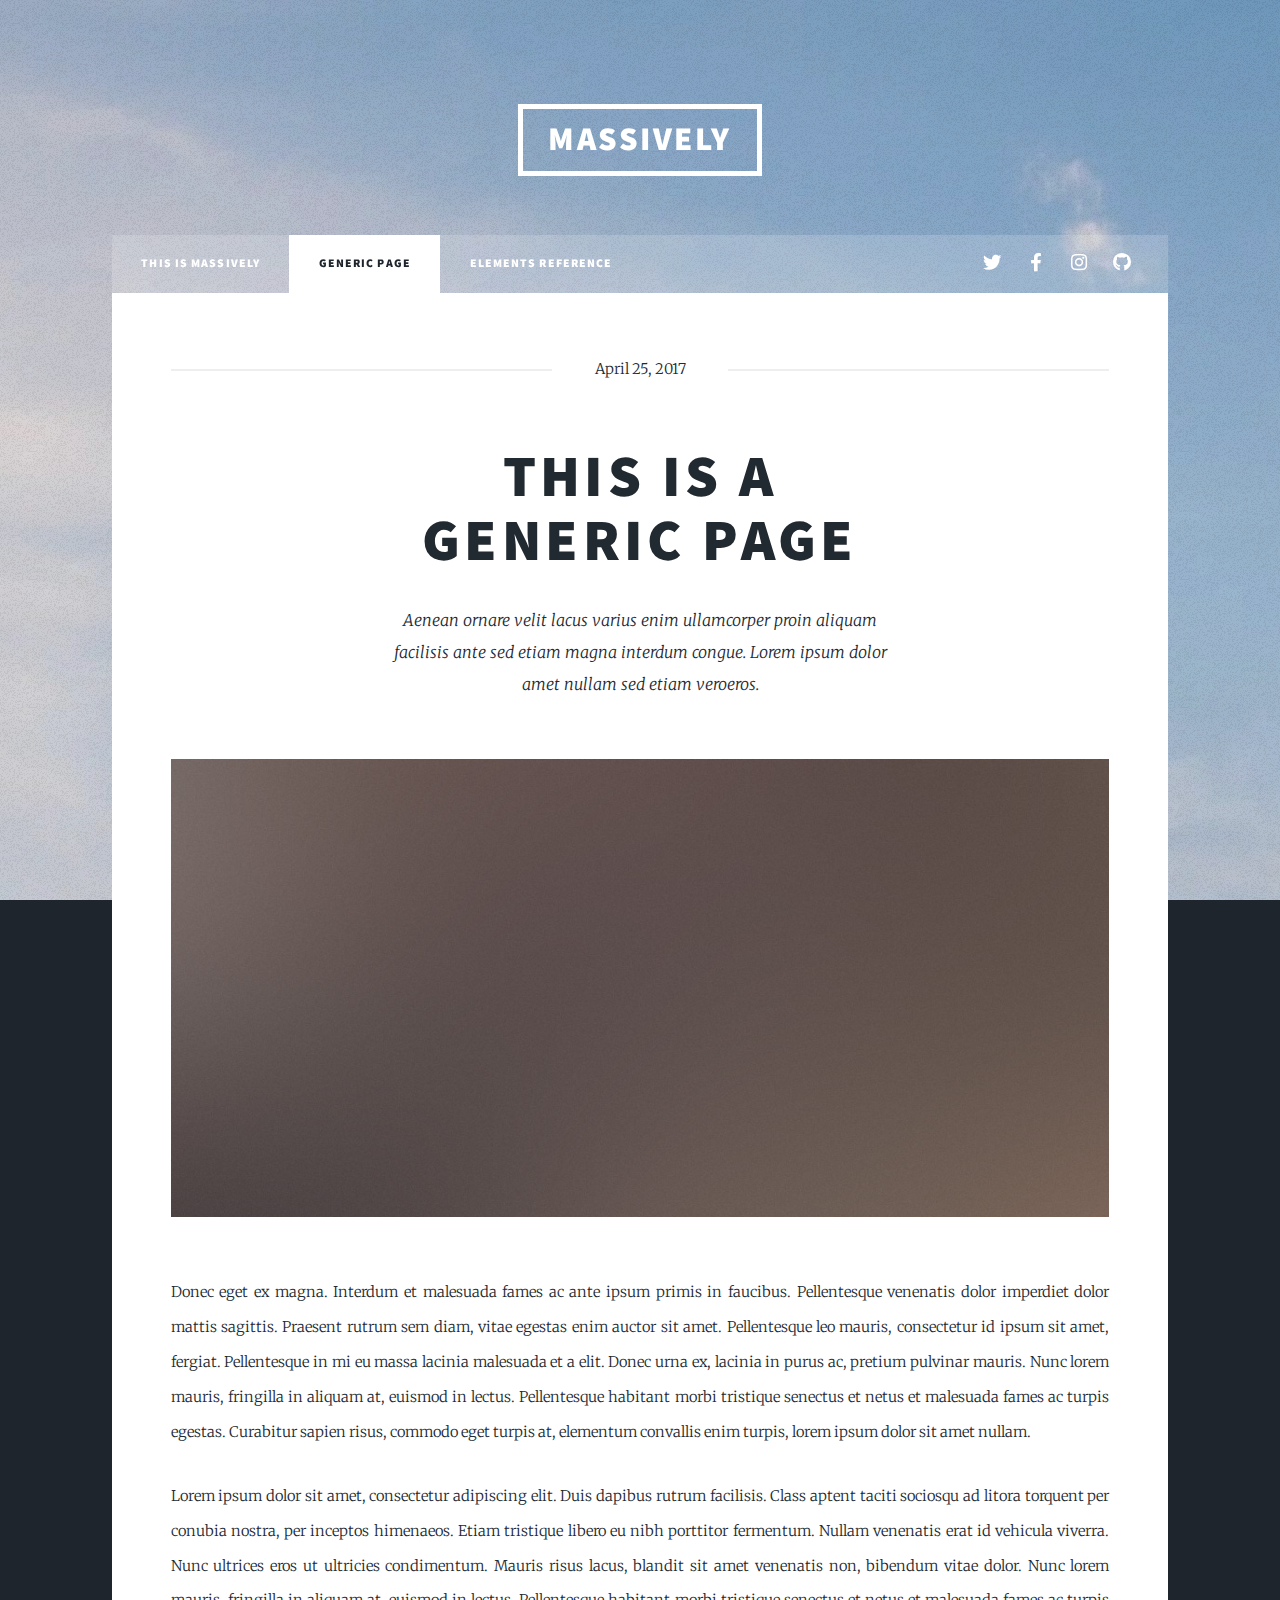
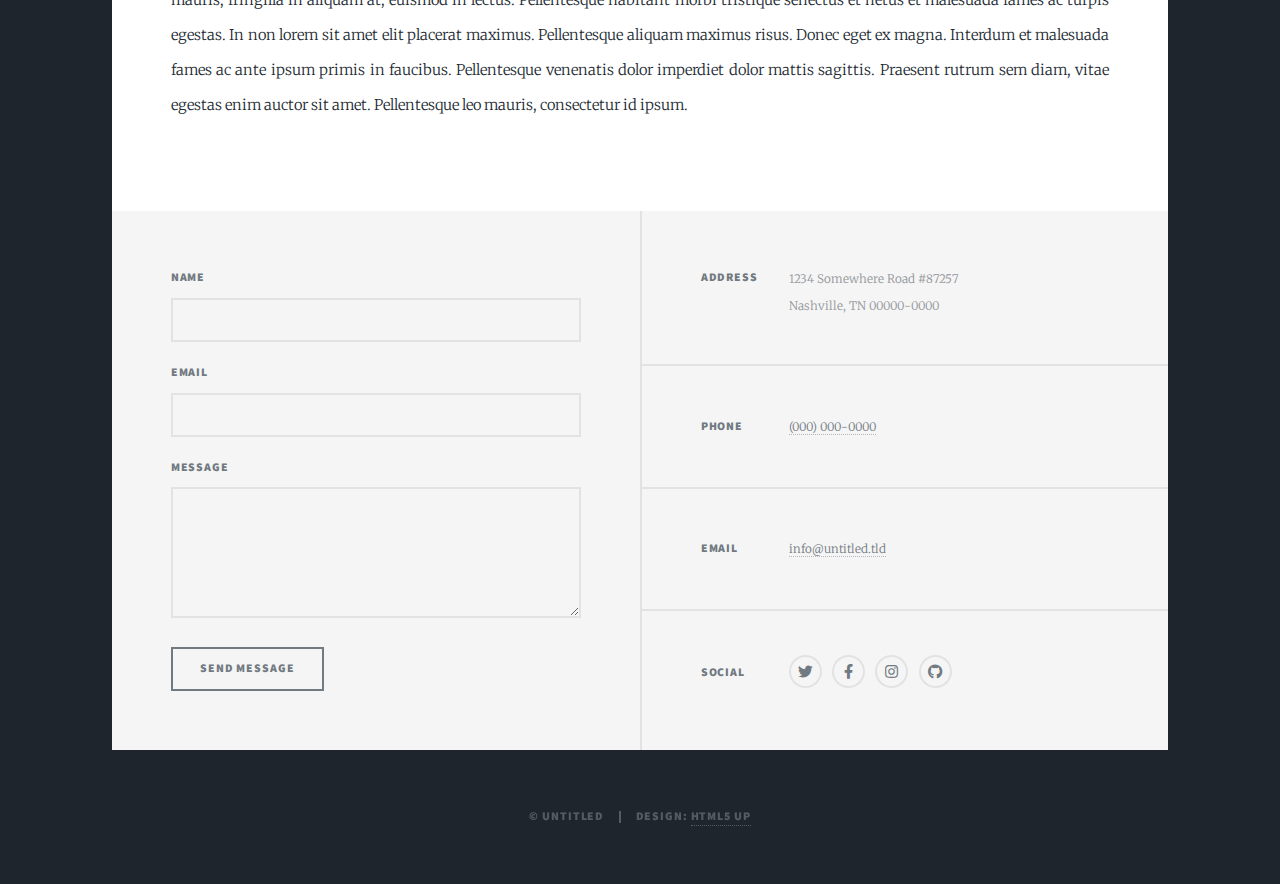
<file: generic.html>
<!DOCTYPE HTML>
<!--
	Massively by HTML5 UP
	html5up.net | @ajlkn
	Free for personal and commercial use under the CCA 3.0 license (html5up.net/license)
-->
<html>
	<head>
		<title>Generic Page - Massively by HTML5 UP</title>
		<meta charset="utf-8" />
		<meta name="viewport" content="width=device-width, initial-scale=1, user-scalable=no" />
		<link rel="stylesheet" href="assets/css/main.css" />
		<noscript><link rel="stylesheet" href="assets/css/noscript.css" /></noscript>
	</head>
	<body class="is-preload">

		<!-- Wrapper -->
			<div id="wrapper">

				<!-- Header -->
					<header id="header">
						<a href="index.html" class="logo">Massively</a>
					</header>

				<!-- Nav -->
					<nav id="nav">
						<ul class="links">
							<li><a href="index.html">This is Massively</a></li>
							<li class="active"><a href="generic.html">Generic Page</a></li>
							<li><a href="elements.html">Elements Reference</a></li>
						</ul>
						<ul class="icons">
							<li><a href="#" class="icon brands fa-twitter"><span class="label">Twitter</span></a></li>
							<li><a href="#" class="icon brands fa-facebook-f"><span class="label">Facebook</span></a></li>
							<li><a href="#" class="icon brands fa-instagram"><span class="label">Instagram</span></a></li>
							<li><a href="#" class="icon brands fa-github"><span class="label">GitHub</span></a></li>
						</ul>
					</nav>

				<!-- Main -->
					<div id="main">

						<!-- Post -->
							<section class="post">
								<header class="major">
									<span class="date">April 25, 2017</span>
									<h1>This is a<br />
									Generic Page</h1>
									<p>Aenean ornare velit lacus varius enim ullamcorper proin aliquam<br />
									facilisis ante sed etiam magna interdum congue. Lorem ipsum dolor<br />
									amet nullam sed etiam veroeros.</p>
								</header>
								<div class="image main"><img src="images/pic01.jpg" alt="" /></div>
								<p>Donec eget ex magna. Interdum et malesuada fames ac ante ipsum primis in faucibus. Pellentesque venenatis dolor imperdiet dolor mattis sagittis. Praesent rutrum sem diam, vitae egestas enim auctor sit amet. Pellentesque leo mauris, consectetur id ipsum sit amet, fergiat. Pellentesque in mi eu massa lacinia malesuada et a elit. Donec urna ex, lacinia in purus ac, pretium pulvinar mauris. Nunc lorem mauris, fringilla in aliquam at, euismod in lectus. Pellentesque habitant morbi tristique senectus et netus et malesuada fames ac turpis egestas. Curabitur sapien risus, commodo eget turpis at, elementum convallis enim turpis, lorem ipsum dolor sit amet nullam.</p>
								<p>Lorem ipsum dolor sit amet, consectetur adipiscing elit. Duis dapibus rutrum facilisis. Class aptent taciti sociosqu ad litora torquent per conubia nostra, per inceptos himenaeos. Etiam tristique libero eu nibh porttitor fermentum. Nullam venenatis erat id vehicula viverra. Nunc ultrices eros ut ultricies condimentum. Mauris risus lacus, blandit sit amet venenatis non, bibendum vitae dolor. Nunc lorem mauris, fringilla in aliquam at, euismod in lectus. Pellentesque habitant morbi tristique senectus et netus et malesuada fames ac turpis egestas. In non lorem sit amet elit placerat maximus. Pellentesque aliquam maximus risus. Donec eget ex magna. Interdum et malesuada fames ac ante ipsum primis in faucibus. Pellentesque venenatis dolor imperdiet dolor mattis sagittis. Praesent rutrum sem diam, vitae egestas enim auctor sit amet. Pellentesque leo mauris, consectetur id ipsum.</p>
							</section>

					</div>

				<!-- Footer -->
					<footer id="footer">
						<section>
							<form method="post" action="#">
								<div class="fields">
									<div class="field">
										<label for="name">Name</label>
										<input type="text" name="name" id="name" />
									</div>
									<div class="field">
										<label for="email">Email</label>
										<input type="text" name="email" id="email" />
									</div>
									<div class="field">
										<label for="message">Message</label>
										<textarea name="message" id="message" rows="3"></textarea>
									</div>
								</div>
								<ul class="actions">
									<li><input type="submit" value="Send Message" /></li>
								</ul>
							</form>
						</section>
						<section class="split contact">
							<section class="alt">
								<h3>Address</h3>
								<p>1234 Somewhere Road #87257<br />
								Nashville, TN 00000-0000</p>
							</section>
							<section>
								<h3>Phone</h3>
								<p><a href="#">(000) 000-0000</a></p>
							</section>
							<section>
								<h3>Email</h3>
								<p><a href="#">info@untitled.tld</a></p>
							</section>
							<section>
								<h3>Social</h3>
								<ul class="icons alt">
									<li><a href="#" class="icon brands alt fa-twitter"><span class="label">Twitter</span></a></li>
									<li><a href="#" class="icon brands alt fa-facebook-f"><span class="label">Facebook</span></a></li>
									<li><a href="#" class="icon brands alt fa-instagram"><span class="label">Instagram</span></a></li>
									<li><a href="#" class="icon brands alt fa-github"><span class="label">GitHub</span></a></li>
								</ul>
							</section>
						</section>
					</footer>

				<!-- Copyright -->
					<div id="copyright">
						<ul><li>&copy; Untitled</li><li>Design: <a href="https://html5up.net">HTML5 UP</a></li></ul>
					</div>

			</div>

		<!-- Scripts -->
			<script src="assets/js/jquery.min.js"></script>
			<script src="assets/js/jquery.scrollex.min.js"></script>
			<script src="assets/js/jquery.scrolly.min.js"></script>
			<script src="assets/js/browser.min.js"></script>
			<script src="assets/js/breakpoints.min.js"></script>
			<script src="assets/js/util.js"></script>
			<script src="assets/js/main.js"></script>

	</body>
</html>
</file>
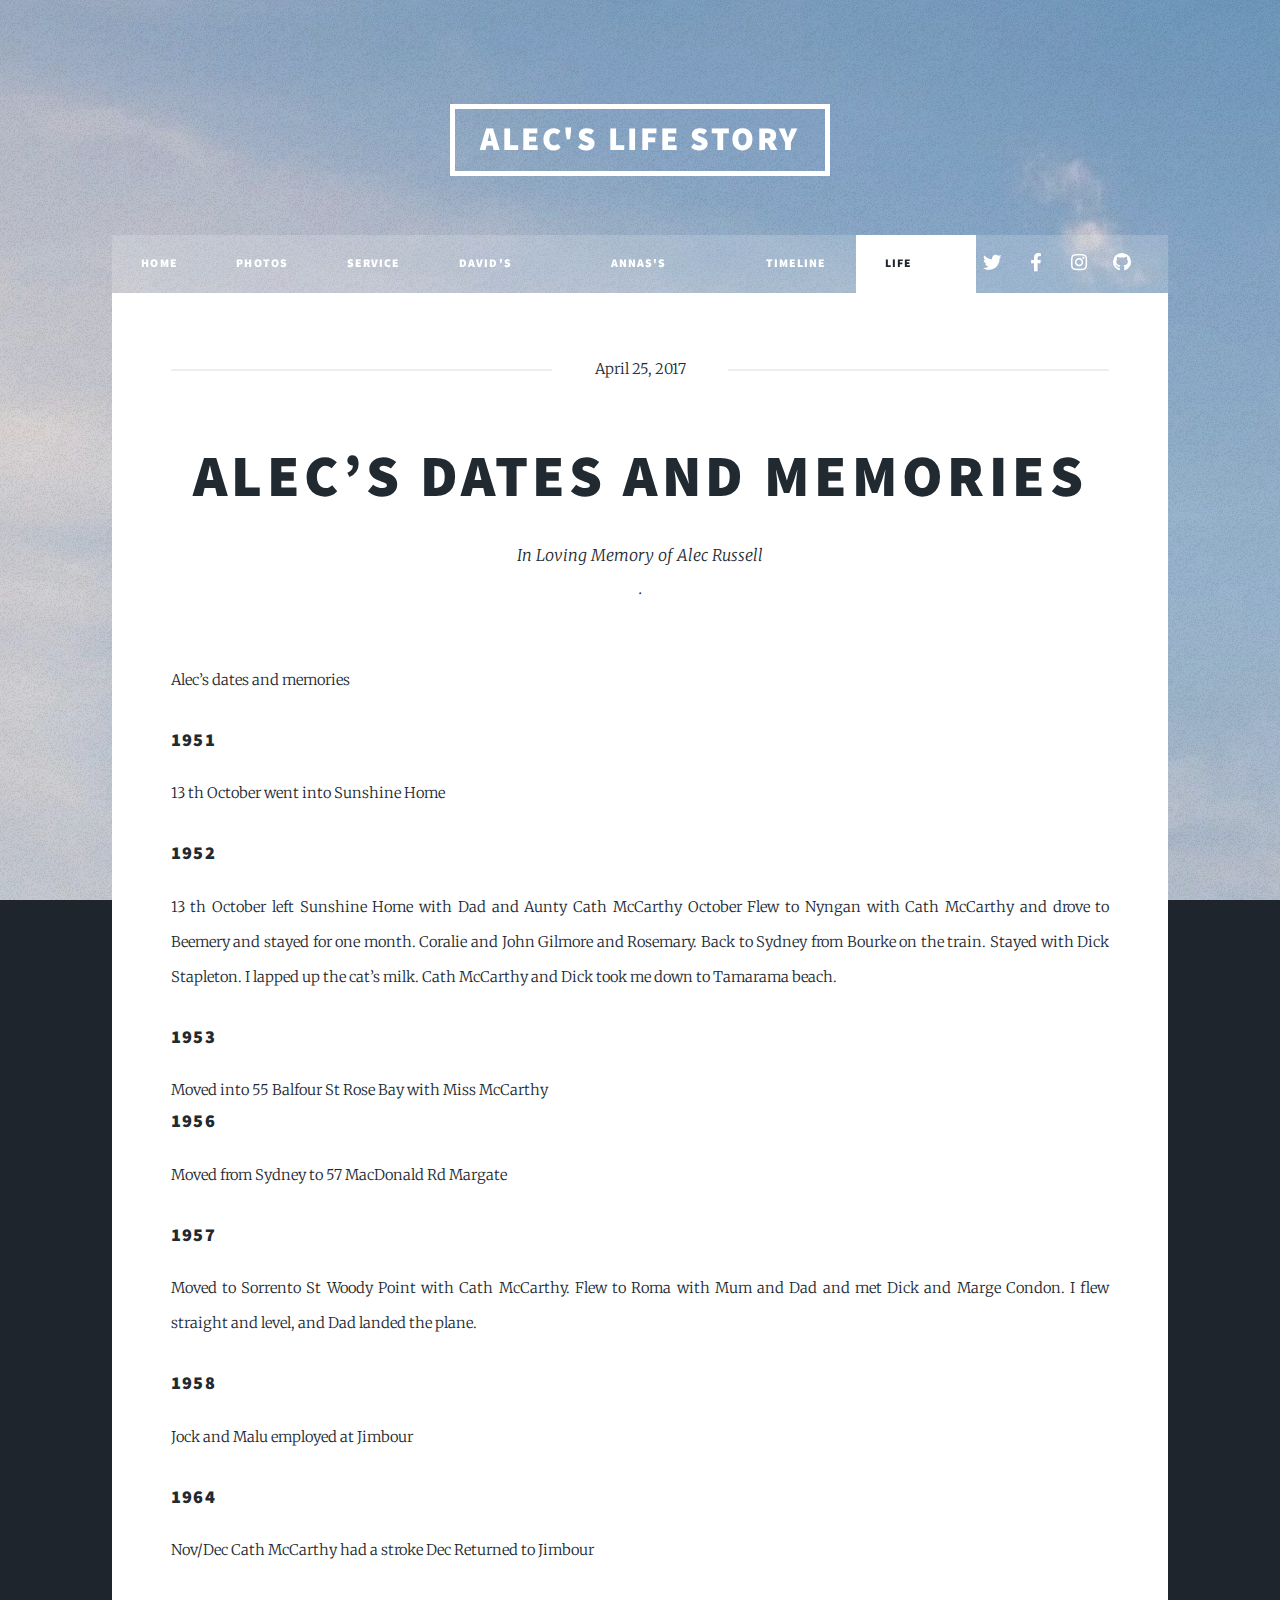
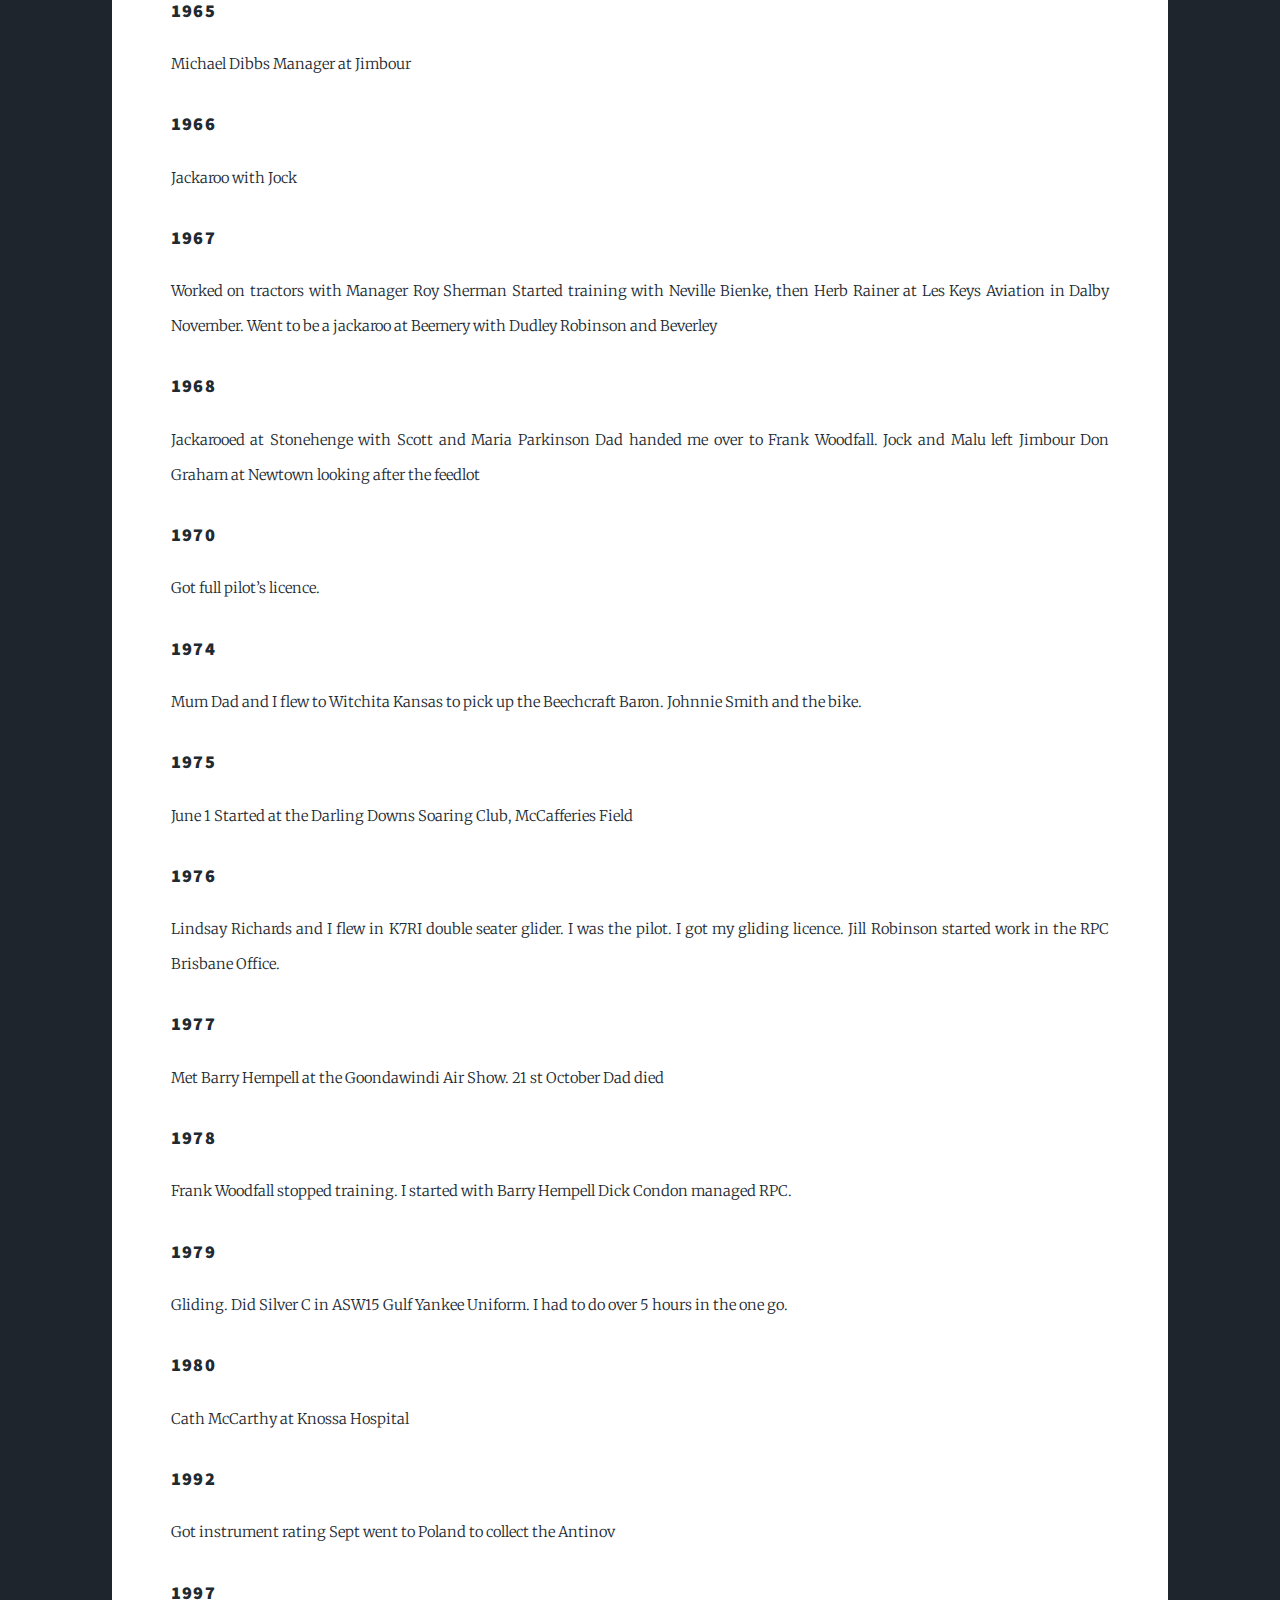
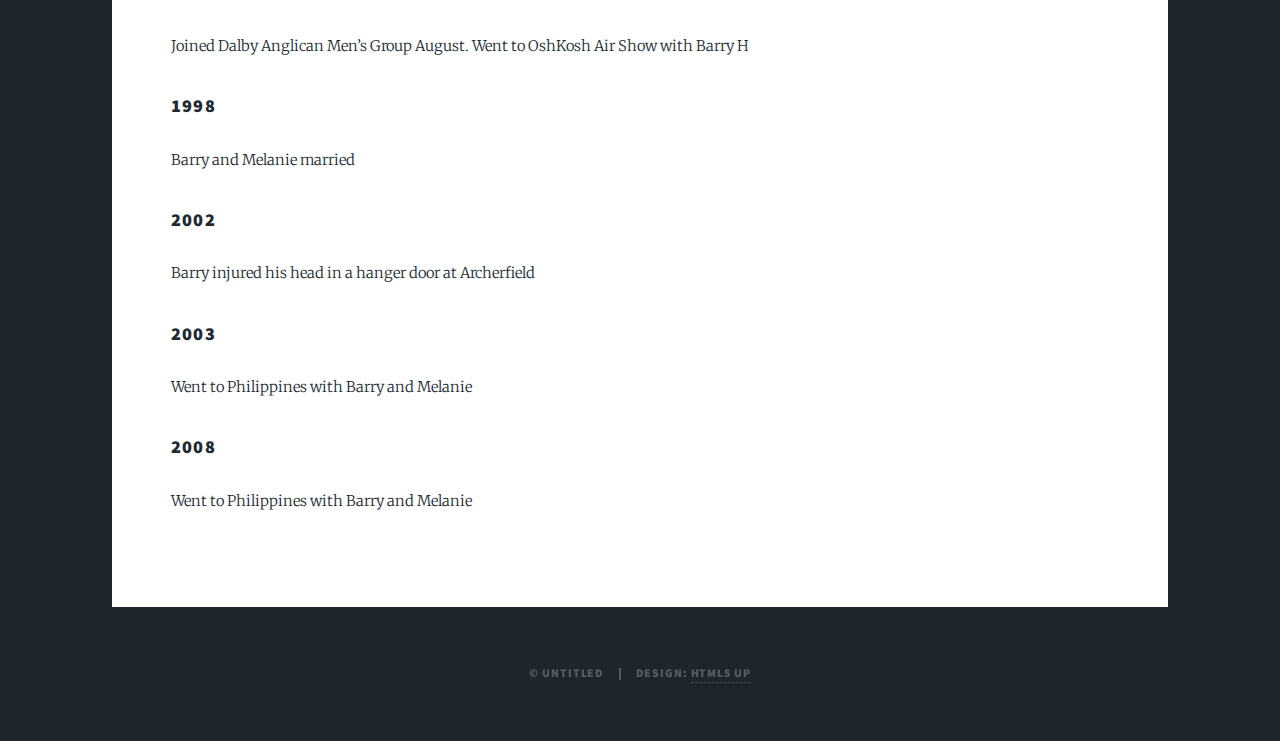
<file: life_story.html>
<!DOCTYPE HTML>
<!--
	Massively by HTML5 UP
	html5up.net | @ajlkn
	Free for personal and commercial use under the CCA 3.0 license (html5up.net/license)
-->
<html>
	<head>
		<title>photo Page - Massively by HTML5 UP</title>
		<meta charset="utf-8" />
		<meta name="viewport" content="width=device-width, initial-scale=1, user-scalable=no" />
		<link rel="stylesheet" href="assets/css/main.css" />
		<noscript><link rel="stylesheet" href="assets/css/noscript.css" /></noscript>
	</head>
	<body class="is-preload">

		<!-- Wrapper -->
			<div id="wrapper">

				<!-- Header -->
					<header id="header">
						<a href="index.html" class="logo">Alec's Life Story</a>
					</header>

				<!-- Nav -->
					<nav id="nav">
						<ul class="links">
							<li><a href="index.html">Home</a></li>
							<li><a href="photos.html">Photos</a></li>
							<li><a href="service.html">Service</a></li>
							<li><a href="eulogy_david.html">david's eulogy</a></li>
							<li><a href="eulogy_anna.html">annas's eulogy</a></li>
							<li><a href="timeline.html">timeline</a></li>
							<li class="active"><a href="life_story.html">life story</a></li>

						</ul>
						<ul class="icons">
							<li><a href="#" class="icon brands fa-twitter"><span class="label">Twitter</span></a></li>
							<li><a href="#" class="icon brands fa-facebook-f"><span class="label">Facebook</span></a></li>
							<li><a href="#" class="icon brands fa-instagram"><span class="label">Instagram</span></a></li>
							<li><a href="#" class="icon brands fa-github"><span class="label">GitHub</span></a></li>
						</ul>
					</nav>

				<!-- Main -->
					<div id="main">

						<!-- Post -->
							<section class="post">
								<header class="major">
									<span class="date">April 25, 2017</span>
									<h1>Alec’s dates and memories<br />
									</h1>
									<p>In Loving Memory of Alec Russell<br />.</p>
								</header>
					
								<p>Alec’s dates and memories
									<h3>1951</h3>
									<p>
									13 th October went into Sunshine Home
									</p>
									<h3>1952</h3>
									<p>
									13 th October left Sunshine Home with Dad and Aunty Cath McCarthy
									October Flew to Nyngan with Cath McCarthy and drove to Beemery and stayed
									for one month. Coralie and John Gilmore and Rosemary.
									Back to Sydney from Bourke on the train. Stayed with Dick Stapleton. I lapped up
									the cat’s milk. Cath McCarthy and Dick took me down to Tamarama beach.
									</p>
									
									<h3>1953</h3>
									Moved into 55 Balfour St Rose Bay with Miss McCarthy
									
									<h3>1956</h3>
									<p>
									Moved from Sydney to 57 MacDonald Rd Margate
									</p>
									<h3>1957</h3>
									<p>
									Moved to Sorrento St Woody Point with Cath McCarthy.
									Flew to Roma with Mum and Dad and met Dick and Marge Condon. I flew
									straight and level, and Dad landed the plane.
									</p>

									<h3>1958</h3>
									<p>
									Jock and Malu employed at Jimbour
									</p>
									
									<h3>1964</h3>
									<p>
									Nov/Dec Cath McCarthy had a stroke
									Dec Returned to Jimbour
									</p>

									<H3>1965</H3>
									<p>
									Michael Dibbs Manager at Jimbour
									</p>
									<h3>
									1966
									</h3>
									<p>
									Jackaroo with Jock
									</p>
									<h3>
									1967
									</h3>
									<p>
									Worked on tractors with Manager Roy Sherman
									Started training with Neville Bienke, then Herb Rainer at Les Keys Aviation in
									Dalby
									November. Went to be a jackaroo at Beemery with Dudley Robinson and
									Beverley
									</p>
									<h3>
									1968
									</h3>

									<p>
									Jackarooed at Stonehenge with Scott and Maria Parkinson
									Dad handed me over to Frank Woodfall.
									Jock and Malu left Jimbour
									Don Graham at Newtown looking after the feedlot
									</p>
									<h3>
									1970
									</h3>
									<p>
									Got full pilot’s licence.
									</p>
									<h3>
									1974
									</h3>
									<p>
									Mum Dad and I flew to Witchita Kansas to pick up the Beechcraft Baron.
									Johnnie Smith and the bike.
									</p>
									<h3>
									1975
									</h3>
									<p>
									June 1 Started at the Darling Downs Soaring Club, McCafferies Field
									</p>
									<h3>
									1976
									</h3>
									<p>
									Lindsay Richards and I flew in K7RI double seater glider. I was the pilot. I got my
									gliding licence.
									Jill Robinson started work in the RPC Brisbane Office.
									</p>
									<h3>
									1977
									</h3>
									<p>
									Met Barry Hempell at the Goondawindi Air Show.
									21 st October Dad died
									</p>
									<h3>
									1978
									</h3>
									<p>
									Frank Woodfall stopped training. I started with Barry Hempell
									Dick Condon managed RPC.
									</p>
									<h3>
									1979
									</h3>
									<p>
									Gliding. Did Silver C in ASW15 Gulf Yankee Uniform. I had to do over 5 hours in
									the one go.
									</p>
									<h3>
									1980
									</h3>
									<p>
									Cath McCarthy at Knossa Hospital
									</p>
									<h3>
									1992</h3>
									<p>Got instrument rating
									Sept went to Poland to collect the Antinov</p>
									<h3>1997</h3>
									<p>Joined Dalby Anglican Men’s Group
									August. Went to OshKosh Air Show with Barry H</p>
									<h3>1998</h3>
									<p>Barry and Melanie married</p>
									<h3>2002</h3>
									<p>Barry injured his head in a hanger door at Archerfield</p>
									<h3>2003</h3>
									<p>Went to Philippines with Barry and Melanie</p>
									<h3>2008</h3>
									<p>Went to Philippines with Barry and Melanie</p>
								</p>
								

							</section>

					</div>



				<!-- Copyright -->
					<div id="copyright">
						<ul><li>&copy; Untitled</li><li>Design: <a href="https://html5up.net">HTML5 UP</a></li></ul>
					</div>

			</div>

		<!-- Scripts -->
			<script src="assets/js/jquery.min.js"></script>
			<script src="assets/js/jquery.scrollex.min.js"></script>
			<script src="assets/js/jquery.scrolly.min.js"></script>
			<script src="assets/js/browser.min.js"></script>
			<script src="assets/js/breakpoints.min.js"></script>
			<script src="assets/js/util.js"></script>
			<script src="assets/js/main.js"></script>

	</body>
</html>
</file>
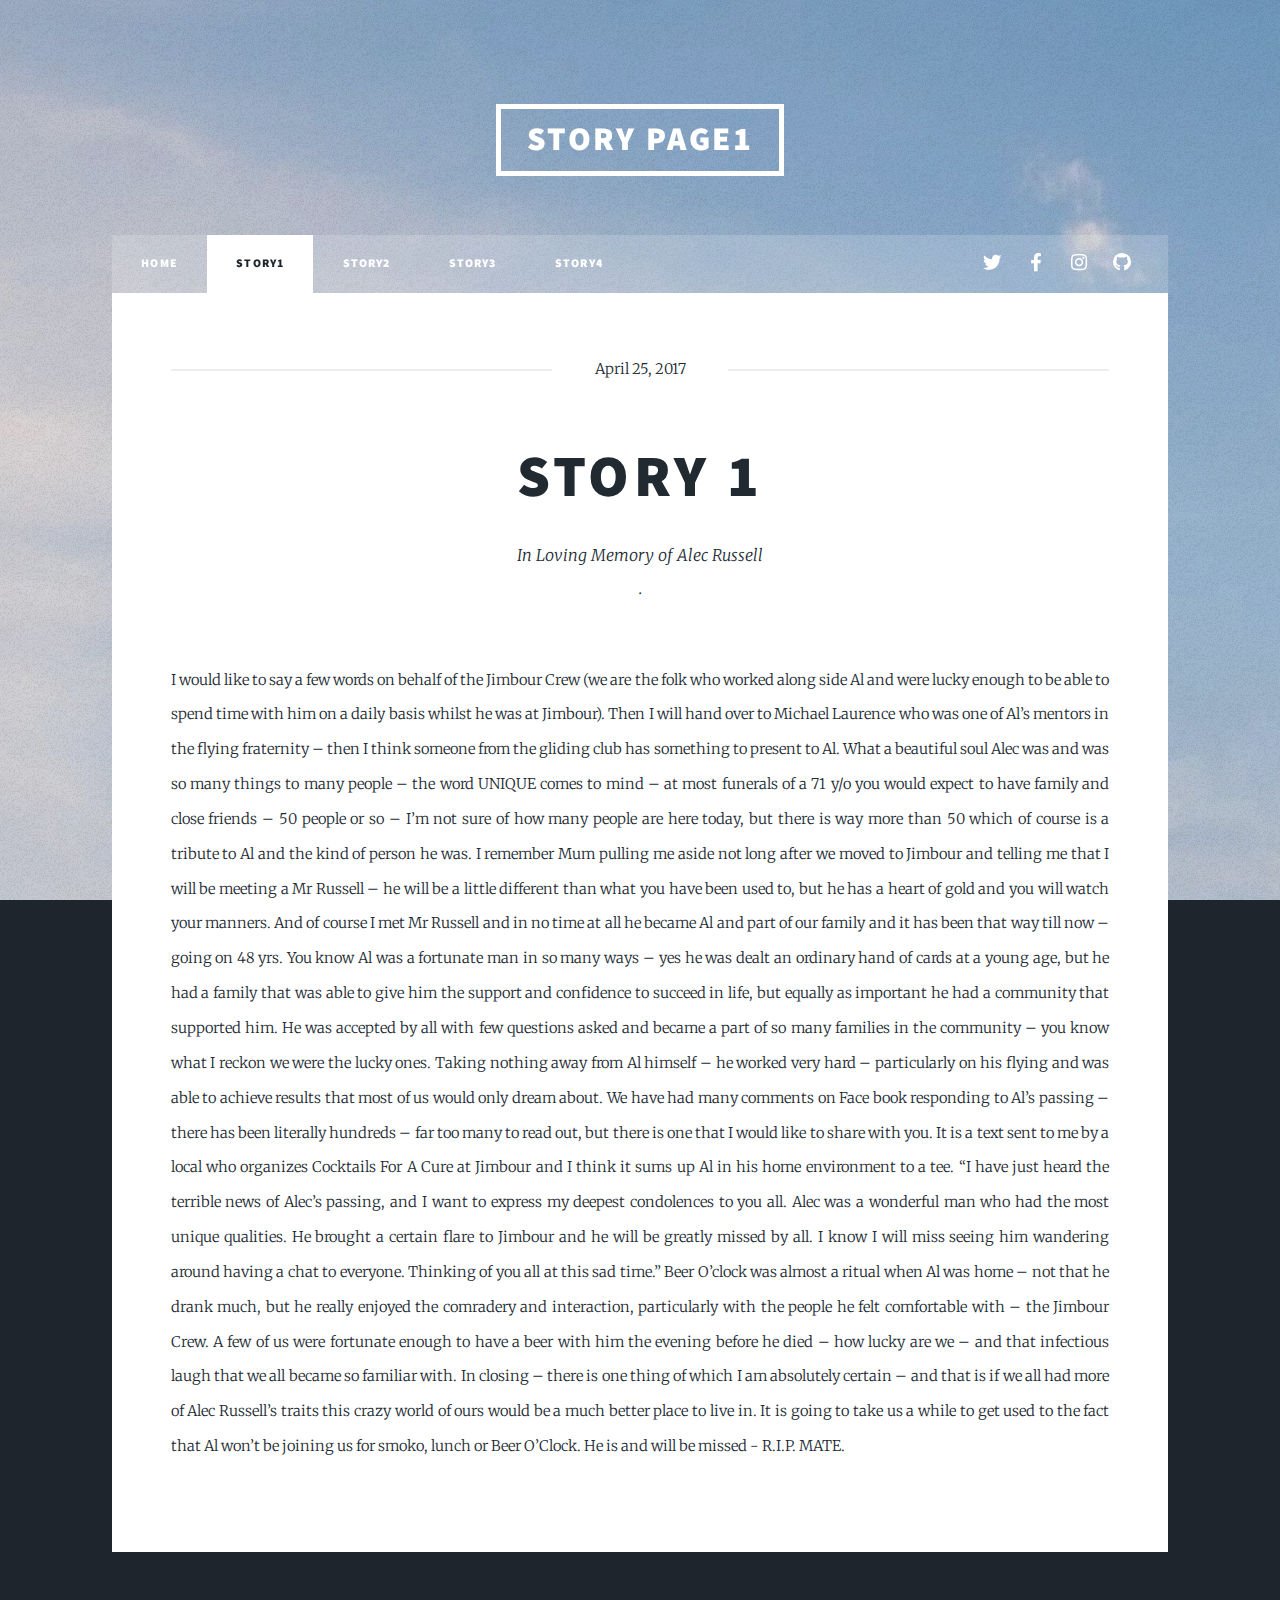
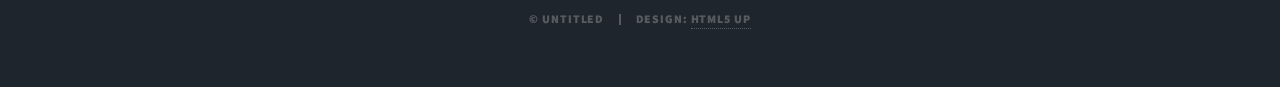
<file: page1.html>
<!DOCTYPE HTML>
<!--
	Massively by HTML5 UP
	html5up.net | @ajlkn
	Free for personal and commercial use under the CCA 3.0 license (html5up.net/license)
-->
<html>
	<head>
		<title>photo Page - Massively by HTML5 UP</title>
		<meta charset="utf-8" />
		<meta name="viewport" content="width=device-width, initial-scale=1, user-scalable=no" />
		<link rel="stylesheet" href="assets/css/main.css" />
		<noscript><link rel="stylesheet" href="assets/css/noscript.css" /></noscript>
	</head>
	<body class="is-preload">

		<!-- Wrapper -->
			<div id="wrapper">

				<!-- Header -->
					<header id="header">
						<a href="index.html" class="logo">Story Page1</a>
					</header>

				<!-- Nav -->
					<nav id="nav">
						<ul class="links">
							<li><a href="index.html">Home</a></li>
							<li class="active"><a href="page1.html">Story1</a></li>
							<li><a href="page2.html">Story2</a></li>
							<li><a href="page3.html">Story3</a></li>
							<li><a href="page4.html">Story4</a></li>														

						</ul>
						<ul class="icons">
							<li><a href="#" class="icon brands fa-twitter"><span class="label">Twitter</span></a></li>
							<li><a href="#" class="icon brands fa-facebook-f"><span class="label">Facebook</span></a></li>
							<li><a href="#" class="icon brands fa-instagram"><span class="label">Instagram</span></a></li>
							<li><a href="#" class="icon brands fa-github"><span class="label">GitHub</span></a></li>
						</ul>
					</nav>

				<!-- Main -->
					<div id="main">

						<!-- Post -->
							<section class="post">
								<header class="major">
									<span class="date">April 25, 2017</span>
									<h1>Story 1<br />
									</h1>
									<p>In Loving Memory of Alec Russell<br />.</p>
								</header>
					
								<p>I would like to say a few words on behalf of the Jimbour Crew (we
									are the folk who worked along side Al and were lucky enough to be
									able to spend time with him on a daily basis whilst he was at
									Jimbour). Then I will hand over to Michael Laurence who was one of
									Al’s mentors in the flying fraternity – then I think someone from the
									gliding club has something to present to Al.
									What a beautiful soul Alec was and was so many things to many
									people – the word UNIQUE comes to mind – at most funerals of a 71
									y/o you would expect to have family and close friends – 50 people or
									so – I’m not sure of how many people are here today, but there is
									way more than 50 which of course is a tribute to Al and the kind of
									person he was.
									I remember Mum pulling me aside not long after we moved to
									Jimbour and telling me that I will be meeting a Mr Russell – he will be
									a little different than what you have been used to, but he has a heart
									of gold and you will watch your manners. And of course I met Mr
									Russell and in no time at all he became Al and part of our family and
									it has been that way till now – going on 48 yrs.
									You know Al was a fortunate man in so many ways – yes he was dealt
									an ordinary hand of cards at a young age, but he had a family that
									was able to give him the support and confidence to succeed in life,
									but equally as important he had a community that supported him.
									He was accepted by all with few questions asked and became a part
									of so many families in the community – you know what I reckon we
									were the lucky ones. Taking nothing away from Al himself – he
									worked very hard – particularly on his flying and was able to achieve
									results that most of us would only dream about.
									We have had many comments on Face book responding to Al’s
									passing – there has been literally hundreds – far too many to read

									out, but there is one that I would like to share with you. It is a text
									sent to me by a local who organizes Cocktails For A Cure at Jimbour
									and I think it sums up Al in his home environment to a tee.
									“I have just heard the terrible news of Alec’s passing, and I want to
									express my deepest condolences to you all.
									Alec was a wonderful man who had the most unique qualities. He
									brought a certain flare to Jimbour and he will be greatly missed by
									all. I know I will miss seeing him wandering around having a chat to
									everyone.
									Thinking of you all at this sad time.”
									Beer O’clock was almost a ritual when Al was home – not that he
									drank much, but he really enjoyed the comradery and interaction,
									particularly with the people he felt comfortable with – the Jimbour
									Crew. A few of us were fortunate enough to have a beer with him
									the evening before he died – how lucky are we – and that infectious
									laugh that we all became so familiar with.
									In closing – there is one thing of which I am absolutely certain – and
									that is if we all had more of Alec Russell’s traits this crazy world of
									ours would be a much better place to live in.
									It is going to take us a while to get used to the fact that Al won’t be
									joining us for smoko, lunch or Beer O’Clock.
									He is and will be missed - R.I.P. MATE.
								</p>
								

							</section>

					</div>



				<!-- Copyright -->
					<div id="copyright">
						<ul><li>&copy; Untitled</li><li>Design: <a href="https://html5up.net">HTML5 UP</a></li></ul>
					</div>

			</div>

		<!-- Scripts -->
			<script src="assets/js/jquery.min.js"></script>
			<script src="assets/js/jquery.scrollex.min.js"></script>
			<script src="assets/js/jquery.scrolly.min.js"></script>
			<script src="assets/js/browser.min.js"></script>
			<script src="assets/js/breakpoints.min.js"></script>
			<script src="assets/js/util.js"></script>
			<script src="assets/js/main.js"></script>

	</body>
</html>
</file>
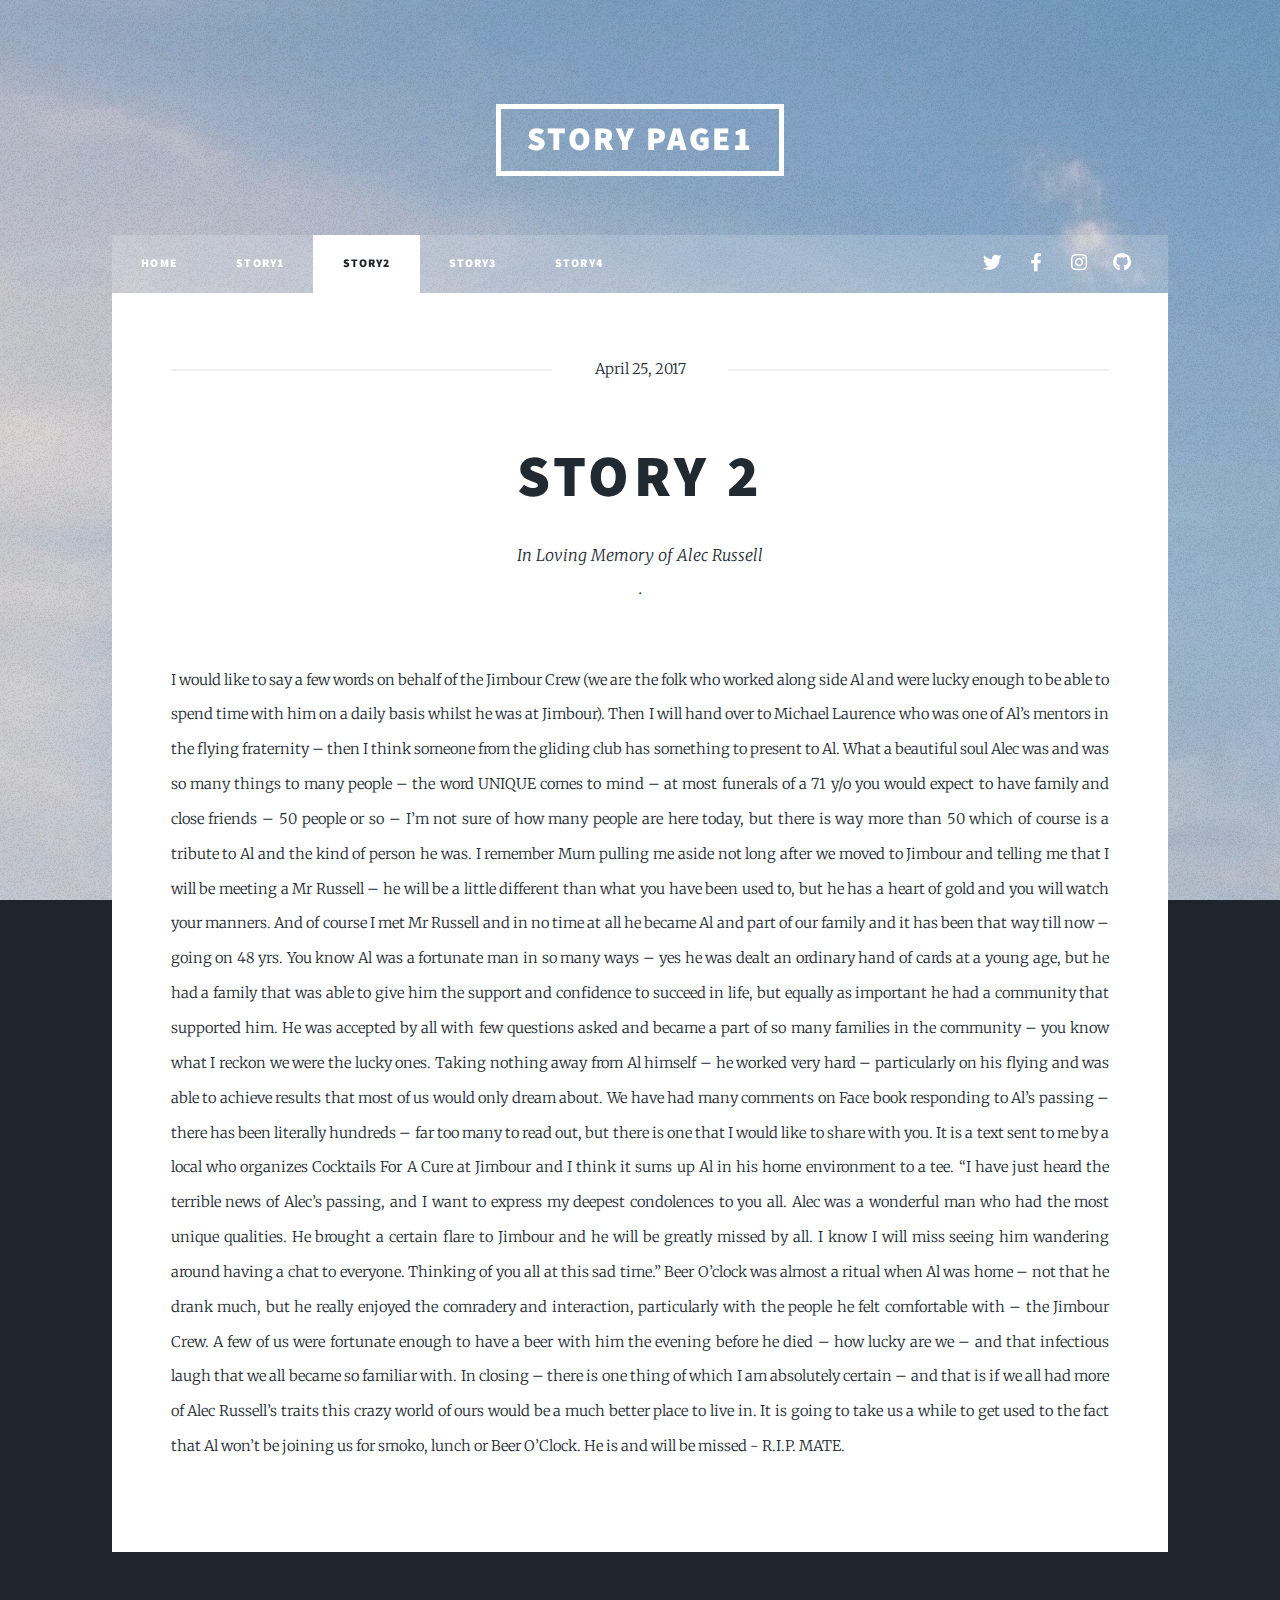
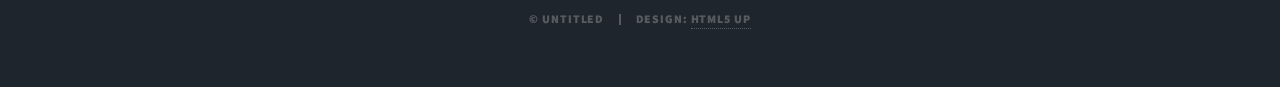
<file: page2.html>
<!DOCTYPE HTML>
<!--
	Massively by HTML5 UP
	html5up.net | @ajlkn
	Free for personal and commercial use under the CCA 3.0 license (html5up.net/license)
-->
<html>
	<head>
		<title>photo Page - Massively by HTML5 UP</title>
		<meta charset="utf-8" />
		<meta name="viewport" content="width=device-width, initial-scale=1, user-scalable=no" />
		<link rel="stylesheet" href="assets/css/main.css" />
		<noscript><link rel="stylesheet" href="assets/css/noscript.css" /></noscript>
	</head>
	<body class="is-preload">

		<!-- Wrapper -->
			<div id="wrapper">

				<!-- Header -->
					<header id="header">
						<a href="index.html" class="logo">Story Page1</a>
					</header>

				<!-- Nav -->
					<nav id="nav">
						<ul class="links">
							<li><a href="index.html">Home</a></li>
							<li ><a href="page1.html">Story1</a></li>
							<li class="active"><a href="page2.html">Story2</a></li>
							<li ><a href="page3.html">Story3</a></li>
							<li ><a href="page4.html">Story4</a></li>														

						</ul>
						<ul class="icons">
							<li><a href="#" class="icon brands fa-twitter"><span class="label">Twitter</span></a></li>
							<li><a href="#" class="icon brands fa-facebook-f"><span class="label">Facebook</span></a></li>
							<li><a href="#" class="icon brands fa-instagram"><span class="label">Instagram</span></a></li>
							<li><a href="#" class="icon brands fa-github"><span class="label">GitHub</span></a></li>
						</ul>
					</nav>

				<!-- Main -->
					<div id="main">

						<!-- Post -->
							<section class="post">
								<header class="major">
									<span class="date">April 25, 2017</span>
									<h1>Story 2<br />
									</h1>
									<p>In Loving Memory of Alec Russell<br />.</p>
								</header>
					
								<p>I would like to say a few words on behalf of the Jimbour Crew (we
									are the folk who worked along side Al and were lucky enough to be
									able to spend time with him on a daily basis whilst he was at
									Jimbour). Then I will hand over to Michael Laurence who was one of
									Al’s mentors in the flying fraternity – then I think someone from the
									gliding club has something to present to Al.
									What a beautiful soul Alec was and was so many things to many
									people – the word UNIQUE comes to mind – at most funerals of a 71
									y/o you would expect to have family and close friends – 50 people or
									so – I’m not sure of how many people are here today, but there is
									way more than 50 which of course is a tribute to Al and the kind of
									person he was.
									I remember Mum pulling me aside not long after we moved to
									Jimbour and telling me that I will be meeting a Mr Russell – he will be
									a little different than what you have been used to, but he has a heart
									of gold and you will watch your manners. And of course I met Mr
									Russell and in no time at all he became Al and part of our family and
									it has been that way till now – going on 48 yrs.
									You know Al was a fortunate man in so many ways – yes he was dealt
									an ordinary hand of cards at a young age, but he had a family that
									was able to give him the support and confidence to succeed in life,
									but equally as important he had a community that supported him.
									He was accepted by all with few questions asked and became a part
									of so many families in the community – you know what I reckon we
									were the lucky ones. Taking nothing away from Al himself – he
									worked very hard – particularly on his flying and was able to achieve
									results that most of us would only dream about.
									We have had many comments on Face book responding to Al’s
									passing – there has been literally hundreds – far too many to read

									out, but there is one that I would like to share with you. It is a text
									sent to me by a local who organizes Cocktails For A Cure at Jimbour
									and I think it sums up Al in his home environment to a tee.
									“I have just heard the terrible news of Alec’s passing, and I want to
									express my deepest condolences to you all.
									Alec was a wonderful man who had the most unique qualities. He
									brought a certain flare to Jimbour and he will be greatly missed by
									all. I know I will miss seeing him wandering around having a chat to
									everyone.
									Thinking of you all at this sad time.”
									Beer O’clock was almost a ritual when Al was home – not that he
									drank much, but he really enjoyed the comradery and interaction,
									particularly with the people he felt comfortable with – the Jimbour
									Crew. A few of us were fortunate enough to have a beer with him
									the evening before he died – how lucky are we – and that infectious
									laugh that we all became so familiar with.
									In closing – there is one thing of which I am absolutely certain – and
									that is if we all had more of Alec Russell’s traits this crazy world of
									ours would be a much better place to live in.
									It is going to take us a while to get used to the fact that Al won’t be
									joining us for smoko, lunch or Beer O’Clock.
									He is and will be missed - R.I.P. MATE.
								</p>
								

							</section>

					</div>



				<!-- Copyright -->
					<div id="copyright">
						<ul><li>&copy; Untitled</li><li>Design: <a href="https://html5up.net">HTML5 UP</a></li></ul>
					</div>

			</div>

		<!-- Scripts -->
			<script src="assets/js/jquery.min.js"></script>
			<script src="assets/js/jquery.scrollex.min.js"></script>
			<script src="assets/js/jquery.scrolly.min.js"></script>
			<script src="assets/js/browser.min.js"></script>
			<script src="assets/js/breakpoints.min.js"></script>
			<script src="assets/js/util.js"></script>
			<script src="assets/js/main.js"></script>

	</body>
</html>
</file>
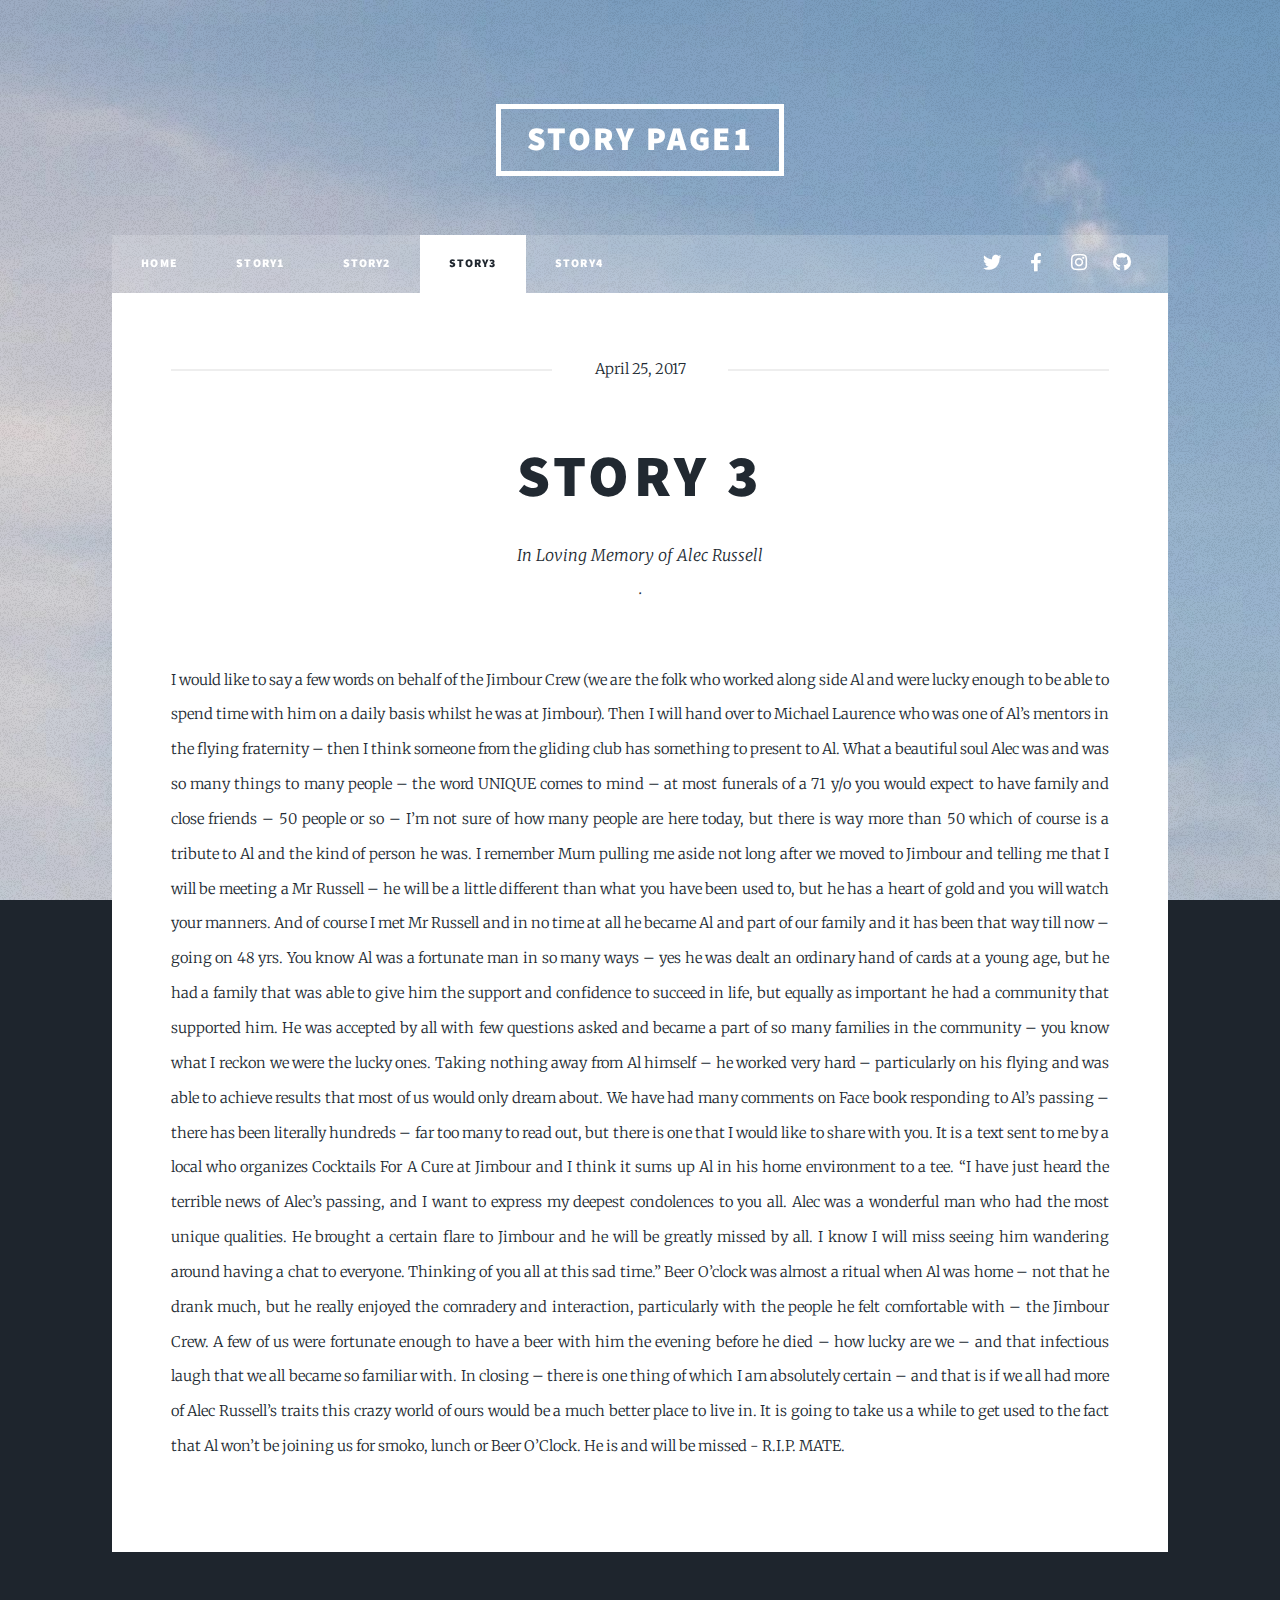
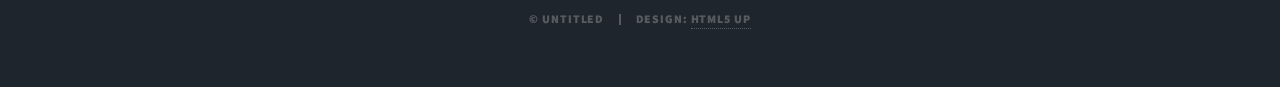
<file: page3.html>
<!DOCTYPE HTML>
<!--
	Massively by HTML5 UP
	html5up.net | @ajlkn
	Free for personal and commercial use under the CCA 3.0 license (html5up.net/license)
-->
<html>
	<head>
		<title>photo Page - Massively by HTML5 UP</title>
		<meta charset="utf-8" />
		<meta name="viewport" content="width=device-width, initial-scale=1, user-scalable=no" />
		<link rel="stylesheet" href="assets/css/main.css" />
		<noscript><link rel="stylesheet" href="assets/css/noscript.css" /></noscript>
	</head>
	<body class="is-preload">

		<!-- Wrapper -->
			<div id="wrapper">

				<!-- Header -->
					<header id="header">
						<a href="index.html" class="logo">Story Page1</a>
					</header>

				<!-- Nav -->
					<nav id="nav">
						<ul class="links">
							<li><a href="index.html">Home</a></li>
							<li ><a href="page1.html">Story1</a></li>
							<li ><a href="page2.html">Story2</a></li>
							<li class="active"><a href="page3.html">Story3</a></li>
							<li ><a href="page4.html">Story4</a></li>														

						</ul>
						<ul class="icons">
							<li><a href="#" class="icon brands fa-twitter"><span class="label">Twitter</span></a></li>
							<li><a href="#" class="icon brands fa-facebook-f"><span class="label">Facebook</span></a></li>
							<li><a href="#" class="icon brands fa-instagram"><span class="label">Instagram</span></a></li>
							<li><a href="#" class="icon brands fa-github"><span class="label">GitHub</span></a></li>
						</ul>
					</nav>

				<!-- Main -->
					<div id="main">

						<!-- Post -->
							<section class="post">
								<header class="major">
									<span class="date">April 25, 2017</span>
									<h1>Story 3<br />
									</h1>
									<p>In Loving Memory of Alec Russell<br />.</p>
								</header>
					
								<p>I would like to say a few words on behalf of the Jimbour Crew (we
									are the folk who worked along side Al and were lucky enough to be
									able to spend time with him on a daily basis whilst he was at
									Jimbour). Then I will hand over to Michael Laurence who was one of
									Al’s mentors in the flying fraternity – then I think someone from the
									gliding club has something to present to Al.
									What a beautiful soul Alec was and was so many things to many
									people – the word UNIQUE comes to mind – at most funerals of a 71
									y/o you would expect to have family and close friends – 50 people or
									so – I’m not sure of how many people are here today, but there is
									way more than 50 which of course is a tribute to Al and the kind of
									person he was.
									I remember Mum pulling me aside not long after we moved to
									Jimbour and telling me that I will be meeting a Mr Russell – he will be
									a little different than what you have been used to, but he has a heart
									of gold and you will watch your manners. And of course I met Mr
									Russell and in no time at all he became Al and part of our family and
									it has been that way till now – going on 48 yrs.
									You know Al was a fortunate man in so many ways – yes he was dealt
									an ordinary hand of cards at a young age, but he had a family that
									was able to give him the support and confidence to succeed in life,
									but equally as important he had a community that supported him.
									He was accepted by all with few questions asked and became a part
									of so many families in the community – you know what I reckon we
									were the lucky ones. Taking nothing away from Al himself – he
									worked very hard – particularly on his flying and was able to achieve
									results that most of us would only dream about.
									We have had many comments on Face book responding to Al’s
									passing – there has been literally hundreds – far too many to read

									out, but there is one that I would like to share with you. It is a text
									sent to me by a local who organizes Cocktails For A Cure at Jimbour
									and I think it sums up Al in his home environment to a tee.
									“I have just heard the terrible news of Alec’s passing, and I want to
									express my deepest condolences to you all.
									Alec was a wonderful man who had the most unique qualities. He
									brought a certain flare to Jimbour and he will be greatly missed by
									all. I know I will miss seeing him wandering around having a chat to
									everyone.
									Thinking of you all at this sad time.”
									Beer O’clock was almost a ritual when Al was home – not that he
									drank much, but he really enjoyed the comradery and interaction,
									particularly with the people he felt comfortable with – the Jimbour
									Crew. A few of us were fortunate enough to have a beer with him
									the evening before he died – how lucky are we – and that infectious
									laugh that we all became so familiar with.
									In closing – there is one thing of which I am absolutely certain – and
									that is if we all had more of Alec Russell’s traits this crazy world of
									ours would be a much better place to live in.
									It is going to take us a while to get used to the fact that Al won’t be
									joining us for smoko, lunch or Beer O’Clock.
									He is and will be missed - R.I.P. MATE.
								</p>
								

							</section>

					</div>



				<!-- Copyright -->
					<div id="copyright">
						<ul><li>&copy; Untitled</li><li>Design: <a href="https://html5up.net">HTML5 UP</a></li></ul>
					</div>

			</div>

		<!-- Scripts -->
			<script src="assets/js/jquery.min.js"></script>
			<script src="assets/js/jquery.scrollex.min.js"></script>
			<script src="assets/js/jquery.scrolly.min.js"></script>
			<script src="assets/js/browser.min.js"></script>
			<script src="assets/js/breakpoints.min.js"></script>
			<script src="assets/js/util.js"></script>
			<script src="assets/js/main.js"></script>

	</body>
</html>
</file>
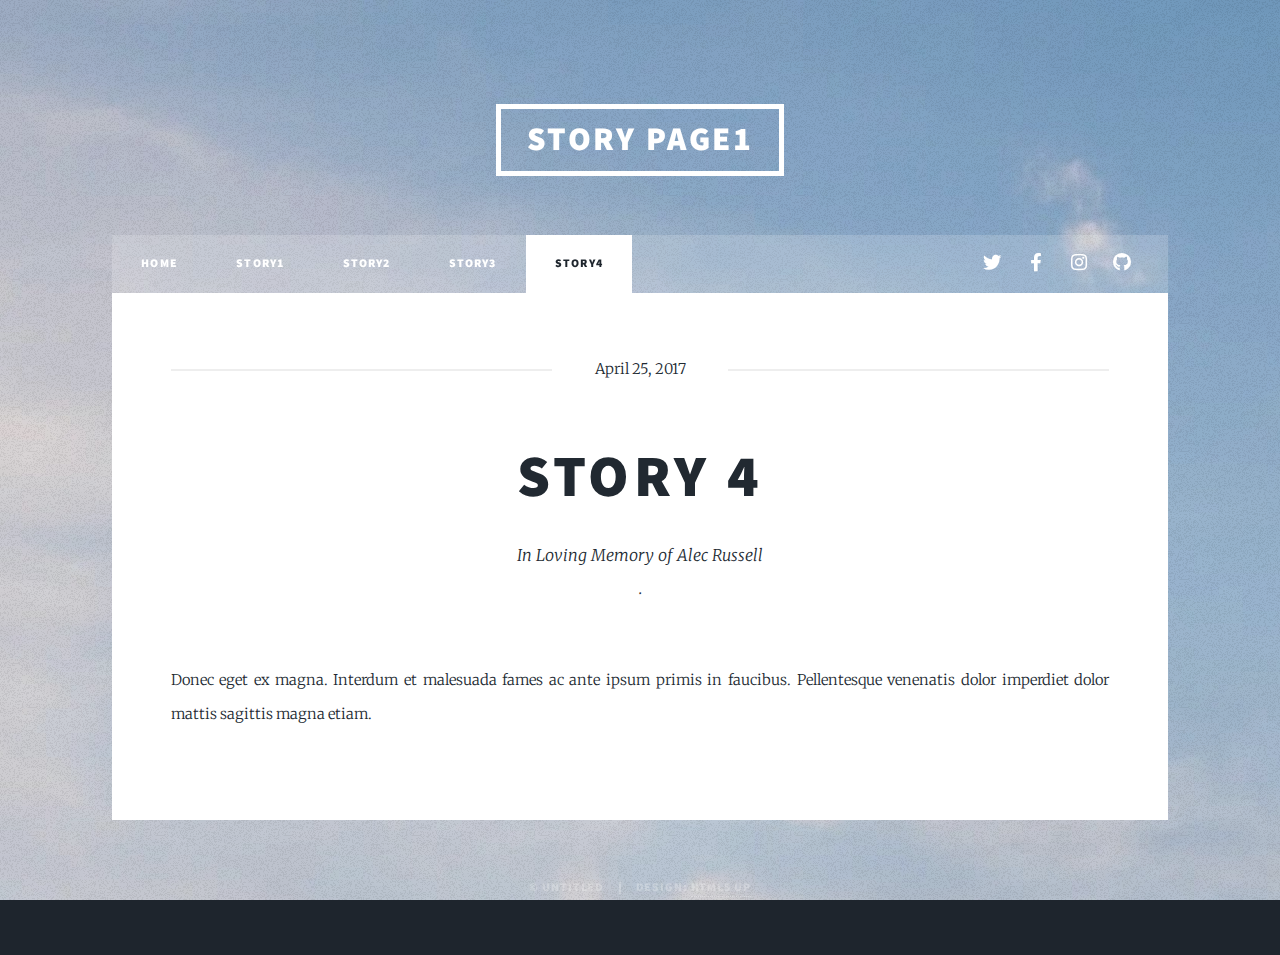
<file: page4.html>
<!DOCTYPE HTML>
<!--
	Massively by HTML5 UP
	html5up.net | @ajlkn
	Free for personal and commercial use under the CCA 3.0 license (html5up.net/license)
-->
<html>
	<head>
		<title>photo Page - Massively by HTML5 UP</title>
		<meta charset="utf-8" />
		<meta name="viewport" content="width=device-width, initial-scale=1, user-scalable=no" />
		<link rel="stylesheet" href="assets/css/main.css" />
		<noscript><link rel="stylesheet" href="assets/css/noscript.css" /></noscript>
	</head>
	<body class="is-preload">

		<!-- Wrapper -->
			<div id="wrapper">

				<!-- Header -->
					<header id="header">
						<a href="index.html" class="logo">Story Page1</a>
					</header>

				<!-- Nav -->
					<nav id="nav">
						<ul class="links">
							<li><a href="index.html">Home</a></li>
							<li ><a href="page1.html">Story1</a></li>
							<li ><a href="page2.html">Story2</a></li>
							<li ><a href="page3.html">Story3</a></li>
							<li class="active"><a href="page4.html">Story4</a></li>														

						</ul>
						<ul class="icons">
							<li><a href="#" class="icon brands fa-twitter"><span class="label">Twitter</span></a></li>
							<li><a href="#" class="icon brands fa-facebook-f"><span class="label">Facebook</span></a></li>
							<li><a href="#" class="icon brands fa-instagram"><span class="label">Instagram</span></a></li>
							<li><a href="#" class="icon brands fa-github"><span class="label">GitHub</span></a></li>
						</ul>
					</nav>

				<!-- Main -->
					<div id="main">

						<!-- Post -->
							<section class="post">
								<header class="major">
									<span class="date">April 25, 2017</span>
									<h1>Story 4<br />
									</h1>
									<p>In Loving Memory of Alec Russell<br />.</p>
								</header>
					
								<p>Donec eget ex magna. Interdum et malesuada fames ac ante ipsum primis in faucibus. Pellentesque venenatis dolor imperdiet dolor mattis sagittis magna etiam.
								</p>
								

							</section>

					</div>



				<!-- Copyright -->
					<div id="copyright">
						<ul><li>&copy; Untitled</li><li>Design: <a href="https://html5up.net">HTML5 UP</a></li></ul>
					</div>

			</div>

		<!-- Scripts -->
			<script src="assets/js/jquery.min.js"></script>
			<script src="assets/js/jquery.scrollex.min.js"></script>
			<script src="assets/js/jquery.scrolly.min.js"></script>
			<script src="assets/js/browser.min.js"></script>
			<script src="assets/js/breakpoints.min.js"></script>
			<script src="assets/js/util.js"></script>
			<script src="assets/js/main.js"></script>

	</body>
</html>
</file>
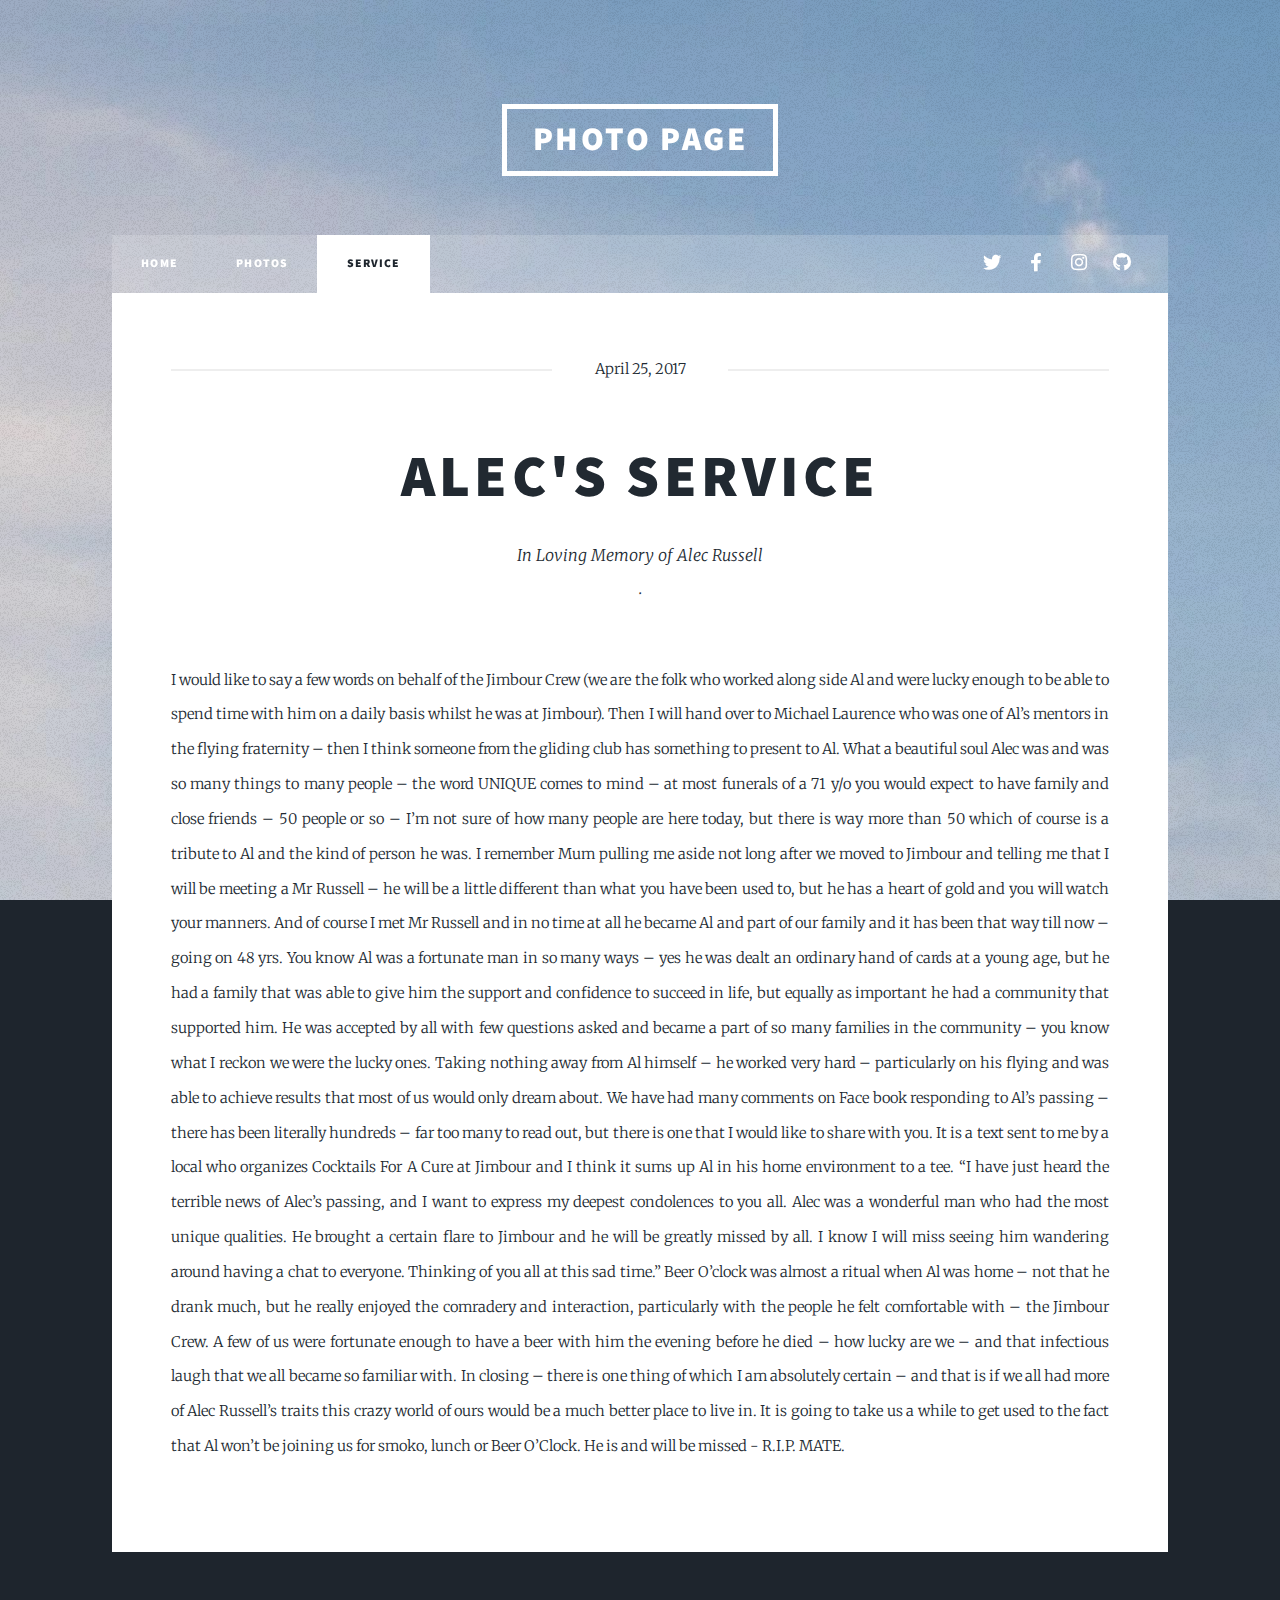
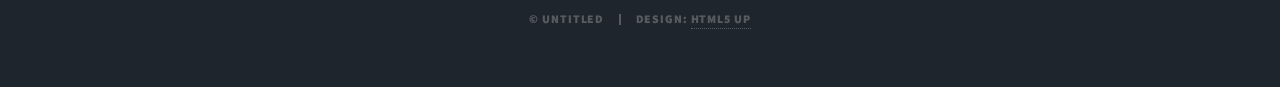
<file: service.html>
<!DOCTYPE HTML>
<!--
	Massively by HTML5 UP
	html5up.net | @ajlkn
	Free for personal and commercial use under the CCA 3.0 license (html5up.net/license)
-->
<html>
	<head>
		<title>photo Page - Massively by HTML5 UP</title>
		<meta charset="utf-8" />
		<meta name="viewport" content="width=device-width, initial-scale=1, user-scalable=no" />
		<link rel="stylesheet" href="assets/css/main.css" />
		<noscript><link rel="stylesheet" href="assets/css/noscript.css" /></noscript>
	</head>
	<body class="is-preload">

		<!-- Wrapper -->
			<div id="wrapper">

				<!-- Header -->
					<header id="header">
						<a href="index.html" class="logo">Photo Page</a>
					</header>

				<!-- Nav -->
					<nav id="nav">
						<ul class="links">
							<li><a href="index.html">Home</a></li>
							<li><a href="photos.html">Photos</a></li>
							<li class="active"><a href="service.html">service</a></li>

						</ul>
						<ul class="icons">
							<li><a href="#" class="icon brands fa-twitter"><span class="label">Twitter</span></a></li>
							<li><a href="#" class="icon brands fa-facebook-f"><span class="label">Facebook</span></a></li>
							<li><a href="#" class="icon brands fa-instagram"><span class="label">Instagram</span></a></li>
							<li><a href="#" class="icon brands fa-github"><span class="label">GitHub</span></a></li>
						</ul>
					</nav>

				<!-- Main -->
					<div id="main">

						<!-- Post -->
							<section class="post">
								<header class="major">
									<span class="date">April 25, 2017</span>
									<h1>Alec's Service<br />
									</h1>
									<p>In Loving Memory of Alec Russell<br />.</p>
								</header>
					
								<p>I would like to say a few words on behalf of the Jimbour Crew (we
									are the folk who worked along side Al and were lucky enough to be
									able to spend time with him on a daily basis whilst he was at
									Jimbour). Then I will hand over to Michael Laurence who was one of
									Al’s mentors in the flying fraternity – then I think someone from the
									gliding club has something to present to Al.
									What a beautiful soul Alec was and was so many things to many
									people – the word UNIQUE comes to mind – at most funerals of a 71
									y/o you would expect to have family and close friends – 50 people or
									so – I’m not sure of how many people are here today, but there is
									way more than 50 which of course is a tribute to Al and the kind of
									person he was.
									I remember Mum pulling me aside not long after we moved to
									Jimbour and telling me that I will be meeting a Mr Russell – he will be
									a little different than what you have been used to, but he has a heart
									of gold and you will watch your manners. And of course I met Mr
									Russell and in no time at all he became Al and part of our family and
									it has been that way till now – going on 48 yrs.
									You know Al was a fortunate man in so many ways – yes he was dealt
									an ordinary hand of cards at a young age, but he had a family that
									was able to give him the support and confidence to succeed in life,
									but equally as important he had a community that supported him.
									He was accepted by all with few questions asked and became a part
									of so many families in the community – you know what I reckon we
									were the lucky ones. Taking nothing away from Al himself – he
									worked very hard – particularly on his flying and was able to achieve
									results that most of us would only dream about.
									We have had many comments on Face book responding to Al’s
									passing – there has been literally hundreds – far too many to read

									out, but there is one that I would like to share with you. It is a text
									sent to me by a local who organizes Cocktails For A Cure at Jimbour
									and I think it sums up Al in his home environment to a tee.
									“I have just heard the terrible news of Alec’s passing, and I want to
									express my deepest condolences to you all.
									Alec was a wonderful man who had the most unique qualities. He
									brought a certain flare to Jimbour and he will be greatly missed by
									all. I know I will miss seeing him wandering around having a chat to
									everyone.
									Thinking of you all at this sad time.”
									Beer O’clock was almost a ritual when Al was home – not that he
									drank much, but he really enjoyed the comradery and interaction,
									particularly with the people he felt comfortable with – the Jimbour
									Crew. A few of us were fortunate enough to have a beer with him
									the evening before he died – how lucky are we – and that infectious
									laugh that we all became so familiar with.
									In closing – there is one thing of which I am absolutely certain – and
									that is if we all had more of Alec Russell’s traits this crazy world of
									ours would be a much better place to live in.
									It is going to take us a while to get used to the fact that Al won’t be
									joining us for smoko, lunch or Beer O’Clock.
									He is and will be missed - R.I.P. MATE.
								</p>
								

							</section>

					</div>



				<!-- Copyright -->
					<div id="copyright">
						<ul><li>&copy; Untitled</li><li>Design: <a href="https://html5up.net">HTML5 UP</a></li></ul>
					</div>

			</div>

		<!-- Scripts -->
			<script src="assets/js/jquery.min.js"></script>
			<script src="assets/js/jquery.scrollex.min.js"></script>
			<script src="assets/js/jquery.scrolly.min.js"></script>
			<script src="assets/js/browser.min.js"></script>
			<script src="assets/js/breakpoints.min.js"></script>
			<script src="assets/js/util.js"></script>
			<script src="assets/js/main.js"></script>

	</body>
</html>
</file>
<file: assets/css/main.css>
@import url(fontawesome-all.min.css);
@import url("https://fonts.googleapis.com/css?family=Merriweather:300,700,300italic,700italic|Source+Sans+Pro:900");

/*
	Massively by HTML5 UP
	html5up.net | @ajlkn
	Free for personal and commercial use under the CCA 3.0 license (html5up.net/license)
*/

html, body, div, span, applet, object,
iframe, h1, h2, h3, h4, h5, h6, p, blockquote,
pre, a, abbr, acronym, address, big, cite,
code, del, dfn, em, img, ins, kbd, q, s, samp,
small, strike, strong, sub, sup, tt, var, b,
u, i, center, dl, dt, dd, ol, ul, li, fieldset,
form, label, legend, table, caption, tbody,
tfoot, thead, tr, th, td, article, aside,
canvas, details, embed, figure, figcaption,
footer, header, hgroup, menu, nav, output, ruby,
section, summary, time, mark, audio, video {
	margin: 0;
	padding: 0;
	border: 0;
	font-size: 100%;
	font: inherit;
	vertical-align: baseline;}

article, aside, details, figcaption, figure,
footer, header, hgroup, menu, nav, section {
	display: block;}

body {
	line-height: 1;
}

ol, ul {
	list-style: none;
}

blockquote, q {
	quotes: none;
}

	blockquote:before, blockquote:after, q:before, q:after {
		content: '';
		content: none;
	}

table {
	border-collapse: collapse;
	border-spacing: 0;
}

body {
	-webkit-text-size-adjust: none;
}

mark {
	background-color: transparent;
	color: inherit;
}

input::-moz-focus-inner {
	border: 0;
	padding: 0;
}

input, select, textarea {
	-moz-appearance: none;
	-webkit-appearance: none;
	-ms-appearance: none;
	appearance: none;
}

/* Basic */

	@-ms-viewport {
		width: device-width;
	}

	body {
		-ms-overflow-style: scrollbar;
	}

	@media screen and (max-width: 480px) {

		html, body {
			min-width: 320px;
		}

	}

	html {
		box-sizing: border-box;
	}

	*, *:before, *:after {
		box-sizing: inherit;
	}

	body {
		background-color: #1e252d;
	}

		body.is-preload *, body.is-preload *:before, body.is-preload *:after {
			-moz-animation: none !important;
			-webkit-animation: none !important;
			-ms-animation: none !important;
			animation: none !important;
			-moz-transition: none !important;
			-webkit-transition: none !important;
			-ms-transition: none !important;
			transition: none !important;
		}

/* Type */

	html {
		font-size: 16pt;
	}

		@media screen and (max-width: 1680px) {

			html {
				font-size: 12pt;
			}

		}

		@media screen and (max-width: 1280px) {

			html {
				font-size: 11pt;
			}

		}

		@media screen and (max-width: 360px) {

			html {
				font-size: 10pt;
			}

		}

	body {
		color: #212931;
	}

	body, input, select, textarea {
		font-family: "Merriweather", Georgia, serif;
		font-weight: 300;
		font-size: 1rem;
		line-height: 2.375;
	}

	a {
		-moz-transition: color 0.2s ease-in-out, background-color 0.2s ease-in-out, border-color 0.2s ease-in-out, box-shadow 0.2s ease-in-out;
		-webkit-transition: color 0.2s ease-in-out, background-color 0.2s ease-in-out, border-color 0.2s ease-in-out, box-shadow 0.2s ease-in-out;
		-ms-transition: color 0.2s ease-in-out, background-color 0.2s ease-in-out, border-color 0.2s ease-in-out, box-shadow 0.2s ease-in-out;
		transition: color 0.2s ease-in-out, background-color 0.2s ease-in-out, border-color 0.2s ease-in-out, box-shadow 0.2s ease-in-out;
		border-bottom: dotted 1px;
		text-decoration: none;
	}

		a:hover {
			border-bottom-color: transparent;
		}

	strong, b {
		font-weight: 600;
	}

	em, i {
		font-style: italic;
	}

	p {
		text-align: justify;
		margin: 0 0 2rem 0;
	}

	h1, h2, h3, h4, h5, h6 {
		font-family: "Source Sans Pro", Helvetica, sans-serif;
		font-weight: 900;
		line-height: 1.5;
		letter-spacing: 0.075em;
		text-transform: uppercase;
		margin: 0 0 1rem 0;
	}

		h1 a, h2 a, h3 a, h4 a, h5 a, h6 a {
			border-bottom: 0;
			color: inherit;
			text-decoration: none;
		}

	h1 {
		font-size: 4rem;
		line-height: 1.1;
		margin: 0 0 2rem 0;
	}

	h2 {
		font-size: 1.75rem;
		line-height: 1.3;
		margin: 0 0 1.5rem 0;
	}

	h3 {
		font-size: 1.25rem;
		margin: 0 0 1.5rem 0;
	}

	h4 {
		font-size: 1rem;
	}

	h5 {
		font-size: 0.9rem;
	}

	h6 {
		font-size: 0.8rem;
	}

	sub {
		font-size: 0.8rem;
		position: relative;
		top: 0.5rem;
	}

	sup {
		font-size: 0.8rem;
		position: relative;
		top: -0.5rem;
	}

	blockquote {
		border-left: solid 4px;
		font-style: italic;
		margin: 0 0 2rem 0;
		padding: 0.5rem 0 0.5rem 2rem;
	}

	code {
		border: solid 2px;
		font-family: "Courier New", monospace;
		font-size: 0.9rem;
		margin: 0 0.25rem;
		padding: 0.25rem 0.65rem;
	}

	pre {
		-webkit-overflow-scrolling: touch;
		font-family: "Courier New", monospace;
		font-size: 0.9rem;
		margin: 0 0 2rem 0;
	}

		pre code {
			display: block;
			line-height: 1.75;
			padding: 1rem 1.5rem;
			overflow-x: auto;
		}

	hr {
		border: 0;
		border-bottom: solid 2px;
		margin: 3rem 0;
	}

		hr.major {
			margin: 5rem 0;
		}

	.align-left {
		text-align: left;
	}

	.align-center {
		text-align: center;
	}

	.align-right {
		text-align: right;
	}

	input, select, textarea {
		color: #212931;
	}

	a {
		color: #212931;
		border-bottom-color: rgba(33, 41, 49, 0.5);
	}

		a:hover {
			border-bottom-color: transparent;
			color: #18bfef !important;
		}

	strong, b {
		color: #212931;
	}

	h1, h2, h3, h4, h5, h6 {
		color: #212931;
	}

	blockquote {
		border-left-color: #eeeeee;
	}

	code {
		background: rgba(220, 220, 220, 0.25);
		border-color: #eeeeee;
	}

	hr {
		border-bottom-color: #eeeeee;
	}

/* Row */

	.row {
		display: flex;
		flex-wrap: wrap;
		box-sizing: border-box;
		align-items: stretch;
	}

		.row > * {
			box-sizing: border-box;
		}

		.row.gtr-uniform > * > :last-child {
			margin-bottom: 0;
		}

		.row.aln-left {
			justify-content: flex-start;
		}

		.row.aln-center {
			justify-content: center;
		}

		.row.aln-right {
			justify-content: flex-end;
		}

		.row.aln-top {
			align-items: flex-start;
		}

		.row.aln-middle {
			align-items: center;
		}

		.row.aln-bottom {
			align-items: flex-end;
		}

		.row > .imp {
			order: -1;
		}

		.row > .col-1 {
			width: 8.33333%;
		}

		.row > .off-1 {
			margin-left: 8.33333%;
		}

		.row > .col-2 {
			width: 16.66667%;
		}

		.row > .off-2 {
			margin-left: 16.66667%;
		}

		.row > .col-3 {
			width: 25%;
		}

		.row > .off-3 {
			margin-left: 25%;
		}

		.row > .col-4 {
			width: 33.33333%;
		}

		.row > .off-4 {
			margin-left: 33.33333%;
		}

		.row > .col-5 {
			width: 41.66667%;
		}

		.row > .off-5 {
			margin-left: 41.66667%;
		}

		.row > .col-6 {
			width: 50%;
		}

		.row > .off-6 {
			margin-left: 50%;
		}

		.row > .col-7 {
			width: 58.33333%;
		}

		.row > .off-7 {
			margin-left: 58.33333%;
		}

		.row > .col-8 {
			width: 66.66667%;
		}

		.row > .off-8 {
			margin-left: 66.66667%;
		}

		.row > .col-9 {
			width: 75%;
		}

		.row > .off-9 {
			margin-left: 75%;
		}

		.row > .col-10 {
			width: 83.33333%;
		}

		.row > .off-10 {
			margin-left: 83.33333%;
		}

		.row > .col-11 {
			width: 91.66667%;
		}

		.row > .off-11 {
			margin-left: 91.66667%;
		}

		.row > .col-12 {
			width: 100%;
		}

		.row > .off-12 {
			margin-left: 100%;
		}

		.row.gtr-0 {
			margin-top: 0;
			margin-left: 0rem;
		}

			.row.gtr-0 > * {
				padding: 0 0 0 0rem;
			}

			.row.gtr-0.gtr-uniform {
				margin-top: 0rem;
			}

				.row.gtr-0.gtr-uniform > * {
					padding-top: 0rem;
				}

		.row.gtr-25 {
			margin-top: 0;
			margin-left: -0.375rem;
		}

			.row.gtr-25 > * {
				padding: 0 0 0 0.375rem;
			}

			.row.gtr-25.gtr-uniform {
				margin-top: -0.375rem;
			}

				.row.gtr-25.gtr-uniform > * {
					padding-top: 0.375rem;
				}

		.row.gtr-50 {
			margin-top: 0;
			margin-left: -0.75rem;
		}

			.row.gtr-50 > * {
				padding: 0 0 0 0.75rem;
			}

			.row.gtr-50.gtr-uniform {
				margin-top: -0.75rem;
			}

				.row.gtr-50.gtr-uniform > * {
					padding-top: 0.75rem;
				}

		.row {
			margin-top: 0;
			margin-left: -1.5rem;
		}

			.row > * {
				padding: 0 0 0 1.5rem;
			}

			.row.gtr-uniform {
				margin-top: -1.5rem;
			}

				.row.gtr-uniform > * {
					padding-top: 1.5rem;
				}

		.row.gtr-150 {
			margin-top: 0;
			margin-left: -2.25rem;
		}

			.row.gtr-150 > * {
				padding: 0 0 0 2.25rem;
			}

			.row.gtr-150.gtr-uniform {
				margin-top: -2.25rem;
			}

				.row.gtr-150.gtr-uniform > * {
					padding-top: 2.25rem;
				}

		.row.gtr-200 {
			margin-top: 0;
			margin-left: -3rem;
		}

			.row.gtr-200 > * {
				padding: 0 0 0 3rem;
			}

			.row.gtr-200.gtr-uniform {
				margin-top: -3rem;
			}

				.row.gtr-200.gtr-uniform > * {
					padding-top: 3rem;
				}

		@media screen and (max-width: 1680px) {

			.row {
				display: flex;
				flex-wrap: wrap;
				box-sizing: border-box;
				align-items: stretch;
			}

				.row > * {
					box-sizing: border-box;
				}

				.row.gtr-uniform > * > :last-child {
					margin-bottom: 0;
				}

				.row.aln-left {
					justify-content: flex-start;
				}

				.row.aln-center {
					justify-content: center;
				}

				.row.aln-right {
					justify-content: flex-end;
				}

				.row.aln-top {
					align-items: flex-start;
				}

				.row.aln-middle {
					align-items: center;
				}

				.row.aln-bottom {
					align-items: flex-end;
				}

				.row > .imp-xlarge {
					order: -1;
				}

				.row > .col-1-xlarge {
					width: 8.33333%;
				}

				.row > .off-1-xlarge {
					margin-left: 8.33333%;
				}

				.row > .col-2-xlarge {
					width: 16.66667%;
				}

				.row > .off-2-xlarge {
					margin-left: 16.66667%;
				}

				.row > .col-3-xlarge {
					width: 25%;
				}

				.row > .off-3-xlarge {
					margin-left: 25%;
				}

				.row > .col-4-xlarge {
					width: 33.33333%;
				}

				.row > .off-4-xlarge {
					margin-left: 33.33333%;
				}

				.row > .col-5-xlarge {
					width: 41.66667%;
				}

				.row > .off-5-xlarge {
					margin-left: 41.66667%;
				}

				.row > .col-6-xlarge {
					width: 50%;
				}

				.row > .off-6-xlarge {
					margin-left: 50%;
				}

				.row > .col-7-xlarge {
					width: 58.33333%;
				}

				.row > .off-7-xlarge {
					margin-left: 58.33333%;
				}

				.row > .col-8-xlarge {
					width: 66.66667%;
				}

				.row > .off-8-xlarge {
					margin-left: 66.66667%;
				}

				.row > .col-9-xlarge {
					width: 75%;
				}

				.row > .off-9-xlarge {
					margin-left: 75%;
				}

				.row > .col-10-xlarge {
					width: 83.33333%;
				}

				.row > .off-10-xlarge {
					margin-left: 83.33333%;
				}

				.row > .col-11-xlarge {
					width: 91.66667%;
				}

				.row > .off-11-xlarge {
					margin-left: 91.66667%;
				}

				.row > .col-12-xlarge {
					width: 100%;
				}

				.row > .off-12-xlarge {
					margin-left: 100%;
				}

				.row.gtr-0 {
					margin-top: 0;
					margin-left: 0rem;
				}

					.row.gtr-0 > * {
						padding: 0 0 0 0rem;
					}

					.row.gtr-0.gtr-uniform {
						margin-top: 0rem;
					}

						.row.gtr-0.gtr-uniform > * {
							padding-top: 0rem;
						}

				.row.gtr-25 {
					margin-top: 0;
					margin-left: -0.375rem;
				}

					.row.gtr-25 > * {
						padding: 0 0 0 0.375rem;
					}

					.row.gtr-25.gtr-uniform {
						margin-top: -0.375rem;
					}

						.row.gtr-25.gtr-uniform > * {
							padding-top: 0.375rem;
						}

				.row.gtr-50 {
					margin-top: 0;
					margin-left: -0.75rem;
				}

					.row.gtr-50 > * {
						padding: 0 0 0 0.75rem;
					}

					.row.gtr-50.gtr-uniform {
						margin-top: -0.75rem;
					}

						.row.gtr-50.gtr-uniform > * {
							padding-top: 0.75rem;
						}

				.row {
					margin-top: 0;
					margin-left: -1.5rem;
				}

					.row > * {
						padding: 0 0 0 1.5rem;
					}

					.row.gtr-uniform {
						margin-top: -1.5rem;
					}

						.row.gtr-uniform > * {
							padding-top: 1.5rem;
						}

				.row.gtr-150 {
					margin-top: 0;
					margin-left: -2.25rem;
				}

					.row.gtr-150 > * {
						padding: 0 0 0 2.25rem;
					}

					.row.gtr-150.gtr-uniform {
						margin-top: -2.25rem;
					}

						.row.gtr-150.gtr-uniform > * {
							padding-top: 2.25rem;
						}

				.row.gtr-200 {
					margin-top: 0;
					margin-left: -3rem;
				}

					.row.gtr-200 > * {
						padding: 0 0 0 3rem;
					}

					.row.gtr-200.gtr-uniform {
						margin-top: -3rem;
					}

						.row.gtr-200.gtr-uniform > * {
							padding-top: 3rem;
						}

		}

		@media screen and (max-width: 1280px) {

			.row {
				display: flex;
				flex-wrap: wrap;
				box-sizing: border-box;
				align-items: stretch;
			}

				.row > * {
					box-sizing: border-box;
				}

				.row.gtr-uniform > * > :last-child {
					margin-bottom: 0;
				}

				.row.aln-left {
					justify-content: flex-start;
				}

				.row.aln-center {
					justify-content: center;
				}

				.row.aln-right {
					justify-content: flex-end;
				}

				.row.aln-top {
					align-items: flex-start;
				}

				.row.aln-middle {
					align-items: center;
				}

				.row.aln-bottom {
					align-items: flex-end;
				}

				.row > .imp-large {
					order: -1;
				}

				.row > .col-1-large {
					width: 8.33333%;
				}

				.row > .off-1-large {
					margin-left: 8.33333%;
				}

				.row > .col-2-large {
					width: 16.66667%;
				}

				.row > .off-2-large {
					margin-left: 16.66667%;
				}

				.row > .col-3-large {
					width: 25%;
				}

				.row > .off-3-large {
					margin-left: 25%;
				}

				.row > .col-4-large {
					width: 33.33333%;
				}

				.row > .off-4-large {
					margin-left: 33.33333%;
				}

				.row > .col-5-large {
					width: 41.66667%;
				}

				.row > .off-5-large {
					margin-left: 41.66667%;
				}

				.row > .col-6-large {
					width: 50%;
				}

				.row > .off-6-large {
					margin-left: 50%;
				}

				.row > .col-7-large {
					width: 58.33333%;
				}

				.row > .off-7-large {
					margin-left: 58.33333%;
				}

				.row > .col-8-large {
					width: 66.66667%;
				}

				.row > .off-8-large {
					margin-left: 66.66667%;
				}

				.row > .col-9-large {
					width: 75%;
				}

				.row > .off-9-large {
					margin-left: 75%;
				}

				.row > .col-10-large {
					width: 83.33333%;
				}

				.row > .off-10-large {
					margin-left: 83.33333%;
				}

				.row > .col-11-large {
					width: 91.66667%;
				}

				.row > .off-11-large {
					margin-left: 91.66667%;
				}

				.row > .col-12-large {
					width: 100%;
				}

				.row > .off-12-large {
					margin-left: 100%;
				}

				.row.gtr-0 {
					margin-top: 0;
					margin-left: 0rem;
				}

					.row.gtr-0 > * {
						padding: 0 0 0 0rem;
					}

					.row.gtr-0.gtr-uniform {
						margin-top: 0rem;
					}

						.row.gtr-0.gtr-uniform > * {
							padding-top: 0rem;
						}

				.row.gtr-25 {
					margin-top: 0;
					margin-left: -0.375rem;
				}

					.row.gtr-25 > * {
						padding: 0 0 0 0.375rem;
					}

					.row.gtr-25.gtr-uniform {
						margin-top: -0.375rem;
					}

						.row.gtr-25.gtr-uniform > * {
							padding-top: 0.375rem;
						}

				.row.gtr-50 {
					margin-top: 0;
					margin-left: -0.75rem;
				}

					.row.gtr-50 > * {
						padding: 0 0 0 0.75rem;
					}

					.row.gtr-50.gtr-uniform {
						margin-top: -0.75rem;
					}

						.row.gtr-50.gtr-uniform > * {
							padding-top: 0.75rem;
						}

				.row {
					margin-top: 0;
					margin-left: -1.5rem;
				}

					.row > * {
						padding: 0 0 0 1.5rem;
					}

					.row.gtr-uniform {
						margin-top: -1.5rem;
					}

						.row.gtr-uniform > * {
							padding-top: 1.5rem;
						}

				.row.gtr-150 {
					margin-top: 0;
					margin-left: -2.25rem;
				}

					.row.gtr-150 > * {
						padding: 0 0 0 2.25rem;
					}

					.row.gtr-150.gtr-uniform {
						margin-top: -2.25rem;
					}

						.row.gtr-150.gtr-uniform > * {
							padding-top: 2.25rem;
						}

				.row.gtr-200 {
					margin-top: 0;
					margin-left: -3rem;
				}

					.row.gtr-200 > * {
						padding: 0 0 0 3rem;
					}

					.row.gtr-200.gtr-uniform {
						margin-top: -3rem;
					}

						.row.gtr-200.gtr-uniform > * {
							padding-top: 3rem;
						}

		}

		@media screen and (max-width: 980px) {

			.row {
				display: flex;
				flex-wrap: wrap;
				box-sizing: border-box;
				align-items: stretch;
			}

				.row > * {
					box-sizing: border-box;
				}

				.row.gtr-uniform > * > :last-child {
					margin-bottom: 0;
				}

				.row.aln-left {
					justify-content: flex-start;
				}

				.row.aln-center {
					justify-content: center;
				}

				.row.aln-right {
					justify-content: flex-end;
				}

				.row.aln-top {
					align-items: flex-start;
				}

				.row.aln-middle {
					align-items: center;
				}

				.row.aln-bottom {
					align-items: flex-end;
				}

				.row > .imp-medium {
					order: -1;
				}

				.row > .col-1-medium {
					width: 8.33333%;
				}

				.row > .off-1-medium {
					margin-left: 8.33333%;
				}

				.row > .col-2-medium {
					width: 16.66667%;
				}

				.row > .off-2-medium {
					margin-left: 16.66667%;
				}

				.row > .col-3-medium {
					width: 25%;
				}

				.row > .off-3-medium {
					margin-left: 25%;
				}

				.row > .col-4-medium {
					width: 33.33333%;
				}

				.row > .off-4-medium {
					margin-left: 33.33333%;
				}

				.row > .col-5-medium {
					width: 41.66667%;
				}

				.row > .off-5-medium {
					margin-left: 41.66667%;
				}

				.row > .col-6-medium {
					width: 50%;
				}

				.row > .off-6-medium {
					margin-left: 50%;
				}

				.row > .col-7-medium {
					width: 58.33333%;
				}

				.row > .off-7-medium {
					margin-left: 58.33333%;
				}

				.row > .col-8-medium {
					width: 66.66667%;
				}

				.row > .off-8-medium {
					margin-left: 66.66667%;
				}

				.row > .col-9-medium {
					width: 75%;
				}

				.row > .off-9-medium {
					margin-left: 75%;
				}

				.row > .col-10-medium {
					width: 83.33333%;
				}

				.row > .off-10-medium {
					margin-left: 83.33333%;
				}

				.row > .col-11-medium {
					width: 91.66667%;
				}

				.row > .off-11-medium {
					margin-left: 91.66667%;
				}

				.row > .col-12-medium {
					width: 100%;
				}

				.row > .off-12-medium {
					margin-left: 100%;
				}

				.row.gtr-0 {
					margin-top: 0;
					margin-left: 0rem;
				}

					.row.gtr-0 > * {
						padding: 0 0 0 0rem;
					}

					.row.gtr-0.gtr-uniform {
						margin-top: 0rem;
					}

						.row.gtr-0.gtr-uniform > * {
							padding-top: 0rem;
						}

				.row.gtr-25 {
					margin-top: 0;
					margin-left: -0.375rem;
				}

					.row.gtr-25 > * {
						padding: 0 0 0 0.375rem;
					}

					.row.gtr-25.gtr-uniform {
						margin-top: -0.375rem;
					}

						.row.gtr-25.gtr-uniform > * {
							padding-top: 0.375rem;
						}

				.row.gtr-50 {
					margin-top: 0;
					margin-left: -0.75rem;
				}

					.row.gtr-50 > * {
						padding: 0 0 0 0.75rem;
					}

					.row.gtr-50.gtr-uniform {
						margin-top: -0.75rem;
					}

						.row.gtr-50.gtr-uniform > * {
							padding-top: 0.75rem;
						}

				.row {
					margin-top: 0;
					margin-left: -1.5rem;
				}

					.row > * {
						padding: 0 0 0 1.5rem;
					}

					.row.gtr-uniform {
						margin-top: -1.5rem;
					}

						.row.gtr-uniform > * {
							padding-top: 1.5rem;
						}

				.row.gtr-150 {
					margin-top: 0;
					margin-left: -2.25rem;
				}

					.row.gtr-150 > * {
						padding: 0 0 0 2.25rem;
					}

					.row.gtr-150.gtr-uniform {
						margin-top: -2.25rem;
					}

						.row.gtr-150.gtr-uniform > * {
							padding-top: 2.25rem;
						}

				.row.gtr-200 {
					margin-top: 0;
					margin-left: -3rem;
				}

					.row.gtr-200 > * {
						padding: 0 0 0 3rem;
					}

					.row.gtr-200.gtr-uniform {
						margin-top: -3rem;
					}

						.row.gtr-200.gtr-uniform > * {
							padding-top: 3rem;
						}

		}

		@media screen and (max-width: 736px) {

			.row {
				display: flex;
				flex-wrap: wrap;
				box-sizing: border-box;
				align-items: stretch;
			}

				.row > * {
					box-sizing: border-box;
				}

				.row.gtr-uniform > * > :last-child {
					margin-bottom: 0;
				}

				.row.aln-left {
					justify-content: flex-start;
				}

				.row.aln-center {
					justify-content: center;
				}

				.row.aln-right {
					justify-content: flex-end;
				}

				.row.aln-top {
					align-items: flex-start;
				}

				.row.aln-middle {
					align-items: center;
				}

				.row.aln-bottom {
					align-items: flex-end;
				}

				.row > .imp-small {
					order: -1;
				}

				.row > .col-1-small {
					width: 8.33333%;
				}

				.row > .off-1-small {
					margin-left: 8.33333%;
				}

				.row > .col-2-small {
					width: 16.66667%;
				}

				.row > .off-2-small {
					margin-left: 16.66667%;
				}

				.row > .col-3-small {
					width: 25%;
				}

				.row > .off-3-small {
					margin-left: 25%;
				}

				.row > .col-4-small {
					width: 33.33333%;
				}

				.row > .off-4-small {
					margin-left: 33.33333%;
				}

				.row > .col-5-small {
					width: 41.66667%;
				}

				.row > .off-5-small {
					margin-left: 41.66667%;
				}

				.row > .col-6-small {
					width: 50%;
				}

				.row > .off-6-small {
					margin-left: 50%;
				}

				.row > .col-7-small {
					width: 58.33333%;
				}

				.row > .off-7-small {
					margin-left: 58.33333%;
				}

				.row > .col-8-small {
					width: 66.66667%;
				}

				.row > .off-8-small {
					margin-left: 66.66667%;
				}

				.row > .col-9-small {
					width: 75%;
				}

				.row > .off-9-small {
					margin-left: 75%;
				}

				.row > .col-10-small {
					width: 83.33333%;
				}

				.row > .off-10-small {
					margin-left: 83.33333%;
				}

				.row > .col-11-small {
					width: 91.66667%;
				}

				.row > .off-11-small {
					margin-left: 91.66667%;
				}

				.row > .col-12-small {
					width: 100%;
				}

				.row > .off-12-small {
					margin-left: 100%;
				}

				.row.gtr-0 {
					margin-top: 0;
					margin-left: 0rem;
				}

					.row.gtr-0 > * {
						padding: 0 0 0 0rem;
					}

					.row.gtr-0.gtr-uniform {
						margin-top: 0rem;
					}

						.row.gtr-0.gtr-uniform > * {
							padding-top: 0rem;
						}

				.row.gtr-25 {
					margin-top: 0;
					margin-left: -0.375rem;
				}

					.row.gtr-25 > * {
						padding: 0 0 0 0.375rem;
					}

					.row.gtr-25.gtr-uniform {
						margin-top: -0.375rem;
					}

						.row.gtr-25.gtr-uniform > * {
							padding-top: 0.375rem;
						}

				.row.gtr-50 {
					margin-top: 0;
					margin-left: -0.75rem;
				}

					.row.gtr-50 > * {
						padding: 0 0 0 0.75rem;
					}

					.row.gtr-50.gtr-uniform {
						margin-top: -0.75rem;
					}

						.row.gtr-50.gtr-uniform > * {
							padding-top: 0.75rem;
						}

				.row {
					margin-top: 0;
					margin-left: -1.5rem;
				}

					.row > * {
						padding: 0 0 0 1.5rem;
					}

					.row.gtr-uniform {
						margin-top: -1.5rem;
					}

						.row.gtr-uniform > * {
							padding-top: 1.5rem;
						}

				.row.gtr-150 {
					margin-top: 0;
					margin-left: -2.25rem;
				}

					.row.gtr-150 > * {
						padding: 0 0 0 2.25rem;
					}

					.row.gtr-150.gtr-uniform {
						margin-top: -2.25rem;
					}

						.row.gtr-150.gtr-uniform > * {
							padding-top: 2.25rem;
						}

				.row.gtr-200 {
					margin-top: 0;
					margin-left: -3rem;
				}

					.row.gtr-200 > * {
						padding: 0 0 0 3rem;
					}

					.row.gtr-200.gtr-uniform {
						margin-top: -3rem;
					}

						.row.gtr-200.gtr-uniform > * {
							padding-top: 3rem;
						}

		}

		@media screen and (max-width: 480px) {

			.row {
				display: flex;
				flex-wrap: wrap;
				box-sizing: border-box;
				align-items: stretch;
			}

				.row > * {
					box-sizing: border-box;
				}

				.row.gtr-uniform > * > :last-child {
					margin-bottom: 0;
				}

				.row.aln-left {
					justify-content: flex-start;
				}

				.row.aln-center {
					justify-content: center;
				}

				.row.aln-right {
					justify-content: flex-end;
				}

				.row.aln-top {
					align-items: flex-start;
				}

				.row.aln-middle {
					align-items: center;
				}

				.row.aln-bottom {
					align-items: flex-end;
				}

				.row > .imp-xsmall {
					order: -1;
				}

				.row > .col-1-xsmall {
					width: 8.33333%;
				}

				.row > .off-1-xsmall {
					margin-left: 8.33333%;
				}

				.row > .col-2-xsmall {
					width: 16.66667%;
				}

				.row > .off-2-xsmall {
					margin-left: 16.66667%;
				}

				.row > .col-3-xsmall {
					width: 25%;
				}

				.row > .off-3-xsmall {
					margin-left: 25%;
				}

				.row > .col-4-xsmall {
					width: 33.33333%;
				}

				.row > .off-4-xsmall {
					margin-left: 33.33333%;
				}

				.row > .col-5-xsmall {
					width: 41.66667%;
				}

				.row > .off-5-xsmall {
					margin-left: 41.66667%;
				}

				.row > .col-6-xsmall {
					width: 50%;
				}

				.row > .off-6-xsmall {
					margin-left: 50%;
				}

				.row > .col-7-xsmall {
					width: 58.33333%;
				}

				.row > .off-7-xsmall {
					margin-left: 58.33333%;
				}

				.row > .col-8-xsmall {
					width: 66.66667%;
				}

				.row > .off-8-xsmall {
					margin-left: 66.66667%;
				}

				.row > .col-9-xsmall {
					width: 75%;
				}

				.row > .off-9-xsmall {
					margin-left: 75%;
				}

				.row > .col-10-xsmall {
					width: 83.33333%;
				}

				.row > .off-10-xsmall {
					margin-left: 83.33333%;
				}

				.row > .col-11-xsmall {
					width: 91.66667%;
				}

				.row > .off-11-xsmall {
					margin-left: 91.66667%;
				}

				.row > .col-12-xsmall {
					width: 100%;
				}

				.row > .off-12-xsmall {
					margin-left: 100%;
				}

				.row.gtr-0 {
					margin-top: 0;
					margin-left: 0rem;
				}

					.row.gtr-0 > * {
						padding: 0 0 0 0rem;
					}

					.row.gtr-0.gtr-uniform {
						margin-top: 0rem;
					}

						.row.gtr-0.gtr-uniform > * {
							padding-top: 0rem;
						}

				.row.gtr-25 {
					margin-top: 0;
					margin-left: -0.375rem;
				}

					.row.gtr-25 > * {
						padding: 0 0 0 0.375rem;
					}

					.row.gtr-25.gtr-uniform {
						margin-top: -0.375rem;
					}

						.row.gtr-25.gtr-uniform > * {
							padding-top: 0.375rem;
						}

				.row.gtr-50 {
					margin-top: 0;
					margin-left: -0.75rem;
				}

					.row.gtr-50 > * {
						padding: 0 0 0 0.75rem;
					}

					.row.gtr-50.gtr-uniform {
						margin-top: -0.75rem;
					}

						.row.gtr-50.gtr-uniform > * {
							padding-top: 0.75rem;
						}

				.row {
					margin-top: 0;
					margin-left: -1.5rem;
				}

					.row > * {
						padding: 0 0 0 1.5rem;
					}

					.row.gtr-uniform {
						margin-top: -1.5rem;
					}

						.row.gtr-uniform > * {
							padding-top: 1.5rem;
						}

				.row.gtr-150 {
					margin-top: 0;
					margin-left: -2.25rem;
				}

					.row.gtr-150 > * {
						padding: 0 0 0 2.25rem;
					}

					.row.gtr-150.gtr-uniform {
						margin-top: -2.25rem;
					}

						.row.gtr-150.gtr-uniform > * {
							padding-top: 2.25rem;
						}

				.row.gtr-200 {
					margin-top: 0;
					margin-left: -3rem;
				}

					.row.gtr-200 > * {
						padding: 0 0 0 3rem;
					}

					.row.gtr-200.gtr-uniform {
						margin-top: -3rem;
					}

						.row.gtr-200.gtr-uniform > * {
							padding-top: 3rem;
						}

		}

		@media screen and (max-width: 360px) {

			.row {
				display: flex;
				flex-wrap: wrap;
				box-sizing: border-box;
				align-items: stretch;
			}

				.row > * {
					box-sizing: border-box;
				}

				.row.gtr-uniform > * > :last-child {
					margin-bottom: 0;
				}

				.row.aln-left {
					justify-content: flex-start;
				}

				.row.aln-center {
					justify-content: center;
				}

				.row.aln-right {
					justify-content: flex-end;
				}

				.row.aln-top {
					align-items: flex-start;
				}

				.row.aln-middle {
					align-items: center;
				}

				.row.aln-bottom {
					align-items: flex-end;
				}

				.row > .imp-xxsmall {
					order: -1;
				}

				.row > .col-1-xxsmall {
					width: 8.33333%;
				}

				.row > .off-1-xxsmall {
					margin-left: 8.33333%;
				}

				.row > .col-2-xxsmall {
					width: 16.66667%;
				}

				.row > .off-2-xxsmall {
					margin-left: 16.66667%;
				}

				.row > .col-3-xxsmall {
					width: 25%;
				}

				.row > .off-3-xxsmall {
					margin-left: 25%;
				}

				.row > .col-4-xxsmall {
					width: 33.33333%;
				}

				.row > .off-4-xxsmall {
					margin-left: 33.33333%;
				}

				.row > .col-5-xxsmall {
					width: 41.66667%;
				}

				.row > .off-5-xxsmall {
					margin-left: 41.66667%;
				}

				.row > .col-6-xxsmall {
					width: 50%;
				}

				.row > .off-6-xxsmall {
					margin-left: 50%;
				}

				.row > .col-7-xxsmall {
					width: 58.33333%;
				}

				.row > .off-7-xxsmall {
					margin-left: 58.33333%;
				}

				.row > .col-8-xxsmall {
					width: 66.66667%;
				}

				.row > .off-8-xxsmall {
					margin-left: 66.66667%;
				}

				.row > .col-9-xxsmall {
					width: 75%;
				}

				.row > .off-9-xxsmall {
					margin-left: 75%;
				}

				.row > .col-10-xxsmall {
					width: 83.33333%;
				}

				.row > .off-10-xxsmall {
					margin-left: 83.33333%;
				}

				.row > .col-11-xxsmall {
					width: 91.66667%;
				}

				.row > .off-11-xxsmall {
					margin-left: 91.66667%;
				}

				.row > .col-12-xxsmall {
					width: 100%;
				}

				.row > .off-12-xxsmall {
					margin-left: 100%;
				}

				.row.gtr-0 {
					margin-top: 0;
					margin-left: 0rem;
				}

					.row.gtr-0 > * {
						padding: 0 0 0 0rem;
					}

					.row.gtr-0.gtr-uniform {
						margin-top: 0rem;
					}

						.row.gtr-0.gtr-uniform > * {
							padding-top: 0rem;
						}

				.row.gtr-25 {
					margin-top: 0;
					margin-left: -0.375rem;
				}

					.row.gtr-25 > * {
						padding: 0 0 0 0.375rem;
					}

					.row.gtr-25.gtr-uniform {
						margin-top: -0.375rem;
					}

						.row.gtr-25.gtr-uniform > * {
							padding-top: 0.375rem;
						}

				.row.gtr-50 {
					margin-top: 0;
					margin-left: -0.75rem;
				}

					.row.gtr-50 > * {
						padding: 0 0 0 0.75rem;
					}

					.row.gtr-50.gtr-uniform {
						margin-top: -0.75rem;
					}

						.row.gtr-50.gtr-uniform > * {
							padding-top: 0.75rem;
						}

				.row {
					margin-top: 0;
					margin-left: -1.5rem;
				}

					.row > * {
						padding: 0 0 0 1.5rem;
					}

					.row.gtr-uniform {
						margin-top: -1.5rem;
					}

						.row.gtr-uniform > * {
							padding-top: 1.5rem;
						}

				.row.gtr-150 {
					margin-top: 0;
					margin-left: -2.25rem;
				}

					.row.gtr-150 > * {
						padding: 0 0 0 2.25rem;
					}

					.row.gtr-150.gtr-uniform {
						margin-top: -2.25rem;
					}

						.row.gtr-150.gtr-uniform > * {
							padding-top: 2.25rem;
						}

				.row.gtr-200 {
					margin-top: 0;
					margin-left: -3rem;
				}

					.row.gtr-200 > * {
						padding: 0 0 0 3rem;
					}

					.row.gtr-200.gtr-uniform {
						margin-top: -3rem;
					}

						.row.gtr-200.gtr-uniform > * {
							padding-top: 3rem;
						}

		}

/* Box */

	.box {
		border: solid 2px;
		margin-bottom: 2rem;
		padding: 1.5rem;
	}

		.box > :last-child,
		.box > :last-child > :last-child,
		.box > :last-child > :last-child > :last-child {
			margin-bottom: 0;
		}

		.box.alt {
			border: 0;
			border-radius: 0;
			padding: 0;
		}

	.box {
		border-color: #eeeeee;
	}

/* Button */

	input[type="submit"],
	input[type="reset"],
	input[type="button"],
	button,
	.button {
		-moz-appearance: none;
		-webkit-appearance: none;
		-ms-appearance: none;
		appearance: none;
		-moz-transition: background-color 0.2s ease-in-out, box-shadow 0.2s ease-in-out, color 0.2s ease-in-out;
		-webkit-transition: background-color 0.2s ease-in-out, box-shadow 0.2s ease-in-out, color 0.2s ease-in-out;
		-ms-transition: background-color 0.2s ease-in-out, box-shadow 0.2s ease-in-out, color 0.2s ease-in-out;
		transition: background-color 0.2s ease-in-out, box-shadow 0.2s ease-in-out, color 0.2s ease-in-out;
		border: 0;
		border-radius: 0;
		cursor: pointer;
		display: inline-block;
		font-family: "Source Sans Pro", Helvetica, sans-serif;
		font-size: 0.8rem;
		font-weight: 900;
		letter-spacing: 0.075em;
		height: 3rem;
		line-height: 3rem;
		padding: 0 2rem;
		text-align: center;
		text-decoration: none;
		text-transform: uppercase;
		white-space: nowrap;
	}

		input[type="submit"].icon:before,
		input[type="reset"].icon:before,
		input[type="button"].icon:before,
		button.icon:before,
		.button.icon:before {
			margin-right: 0.5rem;
		}

		input[type="submit"].icon.solo,
		input[type="reset"].icon.solo,
		input[type="button"].icon.solo,
		button.icon.solo,
		.button.icon.solo {
			position: relative;
			width: 4rem;
			height: 4rem;
			line-height: 4rem;
			border-radius: 4rem;
			text-indent: 4rem;
			overflow: hidden;
			padding: 0;
			white-space: nowrap;
		}

			input[type="submit"].icon.solo:before,
			input[type="reset"].icon.solo:before,
			input[type="button"].icon.solo:before,
			button.icon.solo:before,
			.button.icon.solo:before {
				position: absolute;
				display: block;
				top: 0;
				left: 0;
				width: inherit;
				height: inherit;
				line-height: inherit;
				font-size: 1.25rem;
				margin-right: 0;
				text-align: center;
				text-indent: 0;
			}

		input[type="submit"].fit,
		input[type="reset"].fit,
		input[type="button"].fit,
		button.fit,
		.button.fit {
			width: 100%;
		}

		input[type="submit"].small,
		input[type="reset"].small,
		input[type="button"].small,
		button.small,
		.button.small {
			font-size: 0.7rem;
			height: 2.5rem;
			line-height: 2.5rem;
			padding: 0 1.5rem;
		}

		input[type="submit"].large,
		input[type="reset"].large,
		input[type="button"].large,
		button.large,
		.button.large {
			font-size: 0.9rem;
			height: 3.5rem;
			line-height: 3.5rem;
			padding: 0 2.75rem;
		}

		@media screen and (max-width: 980px) {

			input[type="submit"],
			input[type="reset"],
			input[type="button"],
			button,
			.button {
				font-size: 0.9rem;
				height: 3.25rem;
				line-height: 3.25rem;
			}

				input[type="submit"].large,
				input[type="reset"].large,
				input[type="button"].large,
				button.large,
				.button.large {
					font-size: 1rem;
					height: 3.75rem;
					line-height: 3.75rem;
				}

		}

		input[type="submit"].disabled, input[type="submit"]:disabled,
		input[type="reset"].disabled,
		input[type="reset"]:disabled,
		input[type="button"].disabled,
		input[type="button"]:disabled,
		button.disabled,
		button:disabled,
		.button.disabled,
		.button:disabled {
			pointer-events: none;
			opacity: 0.25;
		}

	input[type="submit"],
	input[type="reset"],
	input[type="button"],
	button,
	.button {
		background-color: transparent;
		box-shadow: inset 0 0 0 2px #212931;
		color: #212931 !important;
	}

		input[type="submit"]:hover,
		input[type="reset"]:hover,
		input[type="button"]:hover,
		button:hover,
		.button:hover {
			box-shadow: inset 0 0 0 2px #18bfef;
			color: #18bfef !important;
		}

		input[type="submit"].primary,
		input[type="reset"].primary,
		input[type="button"].primary,
		button.primary,
		.button.primary {
			background-color: #212931;
			box-shadow: none;
			color: #ffffff !important;
		}

			input[type="submit"].primary:hover,
			input[type="reset"].primary:hover,
			input[type="button"].primary:hover,
			button.primary:hover,
			.button.primary:hover {
				background-color: #18bfef;
			}

/* Form */

	form {
		margin: 0 0 2rem 0;
	}

		form > :last-child {
			margin-bottom: 0;
		}

		form > .fields {
			display: -moz-flex;
			display: -webkit-flex;
			display: -ms-flex;
			display: flex;
			-moz-flex-wrap: wrap;
			-webkit-flex-wrap: wrap;
			-ms-flex-wrap: wrap;
			flex-wrap: wrap;
			width: calc(100% + 3rem);
			margin: -1.5rem 0 2rem -1.5rem;
		}

			form > .fields > .field {
				-moz-flex-grow: 0;
				-webkit-flex-grow: 0;
				-ms-flex-grow: 0;
				flex-grow: 0;
				-moz-flex-shrink: 0;
				-webkit-flex-shrink: 0;
				-ms-flex-shrink: 0;
				flex-shrink: 0;
				padding: 1.5rem 0 0 1.5rem;
				width: calc(100% - 1.5rem);
			}

				form > .fields > .field.half {
					width: calc(50% - 0.75rem);
				}

				form > .fields > .field.third {
					width: calc(100%/3 - 0.5rem);
				}

				form > .fields > .field.quarter {
					width: calc(25% - 0.375rem);
				}

		@media screen and (max-width: 480px) {

			form > .fields {
				width: calc(100% + 3rem);
				margin: -1.5rem 0 2rem -1.5rem;
			}

				form > .fields > .field {
					padding: 1.5rem 0 0 1.5rem;
					width: calc(100% - 1.5rem);
				}

					form > .fields > .field.half {
						width: calc(100% - 1.5rem);
					}

					form > .fields > .field.third {
						width: calc(100% - 1.5rem);
					}

					form > .fields > .field.quarter {
						width: calc(100% - 1.5rem);
					}

		}

	label {
		display: block;
		font-family: "Source Sans Pro", Helvetica, sans-serif;
		font-weight: 900;
		line-height: 1.5;
		letter-spacing: 0.075em;
		font-size: 0.8rem;
		text-transform: uppercase;
		margin: 0 0 0.75rem 0;
	}

		@media screen and (max-width: 980px) {

			label {
				font-size: 0.9rem;
			}

		}

	input[type="text"],
	input[type="password"],
	input[type="email"],
	select,
	textarea {
		-moz-appearance: none;
		-webkit-appearance: none;
		-ms-appearance: none;
		appearance: none;
		background: transparent;
		border-radius: 0;
		border: solid 2px;
		color: inherit;
		display: block;
		outline: 0;
		padding: 0 1rem;
		text-decoration: none;
		width: 100%;
	}

		input[type="text"]:invalid,
		input[type="password"]:invalid,
		input[type="email"]:invalid,
		select:invalid,
		textarea:invalid {
			box-shadow: none;
		}

	select {
		background-size: 1.25rem;
		background-repeat: no-repeat;
		background-position: calc(100% - 1rem) center;
		height: 3rem;
		padding-right: 3rem;
		text-overflow: ellipsis;
	}

		select:focus::-ms-value {
			background-color: transparent;
		}

		select::-ms-expand {
			display: none;
		}

	input[type="text"],
	input[type="password"],
	input[type="email"],
	select {
		height: 3rem;
	}

	textarea {
		padding: 0.75rem 1rem;
	}

	input[type="checkbox"],
	input[type="radio"] {
		-moz-appearance: none;
		-webkit-appearance: none;
		-ms-appearance: none;
		appearance: none;
		display: block;
		float: left;
		margin-right: -2rem;
		opacity: 0;
		width: 1rem;
		z-index: -1;
	}

		input[type="checkbox"] + label,
		input[type="radio"] + label {
			text-decoration: none;
			cursor: pointer;
			display: inline-block;
			font-size: 1rem;
			letter-spacing: 0;
			font-family: "Merriweather", Georgia, serif;
			text-transform: none;
			font-weight: 300;
			padding-left: 2.8rem;
			padding-right: 1rem;
			position: relative;
		}

			input[type="checkbox"] + label:before,
			input[type="radio"] + label:before {
				-moz-osx-font-smoothing: grayscale;
				-webkit-font-smoothing: antialiased;
				display: inline-block;
				font-style: normal;
				font-variant: normal;
				text-rendering: auto;
				line-height: 1;
				text-transform: none !important;
				font-family: 'Font Awesome 5 Free';
				font-weight: 900;
			}

			input[type="checkbox"] + label:before,
			input[type="radio"] + label:before {
				border-radius: 0;
				border: solid 2px;
				content: '';
				display: inline-block;
				font-size: 0.8rem;
				height: 1.8rem;
				left: 0;
				line-height: 1.65rem;
				position: absolute;
				text-align: center;
				top: -0.125rem;
				width: 1.8rem;
			}

		input[type="checkbox"]:checked + label:before,
		input[type="radio"]:checked + label:before {
			content: '\f00c';
		}

	input[type="checkbox"] + label:before {
		border-radius: 0;
	}

	input[type="radio"] + label:before {
		border-radius: 100%;
	}

	::-webkit-input-placeholder {
		opacity: 1.0;
	}

	:-moz-placeholder {
		opacity: 1.0;
	}

	::-moz-placeholder {
		opacity: 1.0;
	}

	:-ms-input-placeholder {
		opacity: 1.0;
	}

	label {
		color: #212931;
	}

	input[type="text"],
	input[type="password"],
	input[type="email"],
	select,
	textarea {
		border-color: #eeeeee;
	}

		input[type="text"]:focus,
		input[type="password"]:focus,
		input[type="email"]:focus,
		select:focus,
		textarea:focus {
			border-color: #18bfef;
		}

	select {
		background-image: url("data:image/svg+xml;charset=utf8,%3Csvg xmlns='http://www.w3.org/2000/svg' width='40' height='40' preserveAspectRatio='none' viewBox='0 0 40 40'%3E%3Cpath d='M9.4,12.3l10.4,10.4l10.4-10.4c0.2-0.2,0.5-0.4,0.9-0.4c0.3,0,0.6,0.1,0.9,0.4l3.3,3.3c0.2,0.2,0.4,0.5,0.4,0.9 c0,0.4-0.1,0.6-0.4,0.9L20.7,31.9c-0.2,0.2-0.5,0.4-0.9,0.4c-0.3,0-0.6-0.1-0.9-0.4L4.3,17.3c-0.2-0.2-0.4-0.5-0.4-0.9 c0-0.4,0.1-0.6,0.4-0.9l3.3-3.3c0.2-0.2,0.5-0.4,0.9-0.4S9.1,12.1,9.4,12.3z' fill='%23eeeeee' /%3E%3C/svg%3E");
	}

		select option {
			background-color: #ffffff;
			color: #212931;
		}

	.select-wrapper:before {
		color: #eeeeee;
	}

	input[type="checkbox"] + label,
	input[type="radio"] + label {
		color: #212931;
	}

		input[type="checkbox"] + label:before,
		input[type="radio"] + label:before {
			border-color: #eeeeee;
		}

	input[type="checkbox"]:checked + label:before,
	input[type="radio"]:checked + label:before {
		background-color: #212931;
		border-color: #212931;
		color: #ffffff;
	}

	input[type="checkbox"]:focus + label:before,
	input[type="radio"]:focus + label:before {
		border-color: #18bfef;
	}

	::-webkit-input-placeholder {
		color: #909498 !important;
	}

	:-moz-placeholder {
		color: #909498 !important;
	}

	::-moz-placeholder {
		color: #909498 !important;
	}

	:-ms-input-placeholder {
		color: #909498 !important;
	}

	.formerize-placeholder {
		color: #909498 !important;
	}

/* Icon */

	.icon {
		text-decoration: none;
		border-bottom: none;
		position: relative;
	}

		.icon:before {
			-moz-osx-font-smoothing: grayscale;
			-webkit-font-smoothing: antialiased;
			display: inline-block;
			font-style: normal;
			font-variant: normal;
			text-rendering: auto;
			line-height: 1;
			text-transform: none !important;
			font-family: 'Font Awesome 5 Free';
			font-weight: 400;
		}

		.icon > .label {
			display: none;
		}

		.icon:before {
			line-height: inherit;
		}

		.icon.solid:before {
			font-weight: 900;
		}

		.icon.brands:before {
			font-family: 'Font Awesome 5 Brands';
		}

/* Image */

	.image {
		border: 0;
		display: inline-block;
		position: relative;
	}

		.image img {
			display: block;
		}

		.image.left, .image.right {
			max-width: 40%;
		}

			.image.left img, .image.right img {
				width: 100%;
			}

		.image.left {
			float: left;
			margin: 0 2rem 2rem 0;
			top: 0.75rem;
		}

		.image.right {
			float: right;
			margin: 0 0 2rem 2rem;
			top: 0.75rem;
		}

		.image.fit {
			display: block;
			margin: 2.5rem 0;
			width: 100%;
		}

			.image.fit:first-child {
				margin-top: 0;
			}

			.image.fit img {
				width: 100%;
			}

		.image.main {
			display: block;
			margin: 4rem 0;
			width: 100%;
		}

			.image.main:first-child {
				margin-top: 0;
			}

			.image.main img {
				width: 100%;
			}

		@media screen and (max-width: 736px) {

			.image.fit {
				margin: 2rem 0;
			}

			.image.main {
				margin: 2rem 0;
			}

		}

	a.image {
		overflow: hidden;
	}

		a.image img {
			-moz-transition: -moz-transform 0.2s ease-out;
			-webkit-transition: -webkit-transform 0.2s ease-out;
			-ms-transition: -ms-transform 0.2s ease-out;
			transition: transform 0.2s ease-out;
		}

		a.image:hover img {
			-moz-transform: scale(1.05);
			-webkit-transform: scale(1.05);
			-ms-transform: scale(1.05);
			transform: scale(1.05);
		}

/* Actions */

	ul.actions {
		display: -moz-flex;
		display: -webkit-flex;
		display: -ms-flex;
		display: flex;
		cursor: default;
		list-style: none;
		margin-left: -1rem;
		padding-left: 0;
	}

		ul.actions li {
			padding: 0 0 0 1rem;
			vertical-align: middle;
		}

		ul.actions.special {
			-moz-justify-content: center;
			-webkit-justify-content: center;
			-ms-justify-content: center;
			justify-content: center;
			width: 100%;
			margin-left: 0;
		}

			ul.actions.special li:first-child {
				padding-left: 0;
			}

		ul.actions.stacked {
			-moz-flex-direction: column;
			-webkit-flex-direction: column;
			-ms-flex-direction: column;
			flex-direction: column;
			margin-left: 0;
		}

			ul.actions.stacked li {
				padding: 1.3rem 0 0 0;
			}

				ul.actions.stacked li:first-child {
					padding-top: 0;
				}

		ul.actions.fit {
			width: calc(100% + 1rem);
		}

			ul.actions.fit li {
				-moz-flex-grow: 1;
				-webkit-flex-grow: 1;
				-ms-flex-grow: 1;
				flex-grow: 1;
				-moz-flex-shrink: 1;
				-webkit-flex-shrink: 1;
				-ms-flex-shrink: 1;
				flex-shrink: 1;
				width: 100%;
			}

				ul.actions.fit li > * {
					width: 100%;
				}

			ul.actions.fit.stacked {
				width: 100%;
			}

		@media screen and (max-width: 480px) {

			ul.actions:not(.fixed) {
				-moz-flex-direction: column;
				-webkit-flex-direction: column;
				-ms-flex-direction: column;
				flex-direction: column;
				margin-left: 0;
				width: 100% !important;
			}

				ul.actions:not(.fixed) li {
					-moz-flex-grow: 1;
					-webkit-flex-grow: 1;
					-ms-flex-grow: 1;
					flex-grow: 1;
					-moz-flex-shrink: 1;
					-webkit-flex-shrink: 1;
					-ms-flex-shrink: 1;
					flex-shrink: 1;
					padding: 1rem 0 0 0;
					text-align: center;
					width: 100%;
				}

					ul.actions:not(.fixed) li > * {
						width: 100%;
					}

					ul.actions:not(.fixed) li:first-child {
						padding-top: 0;
					}

					ul.actions:not(.fixed) li input[type="submit"],
					ul.actions:not(.fixed) li input[type="reset"],
					ul.actions:not(.fixed) li input[type="button"],
					ul.actions:not(.fixed) li button,
					ul.actions:not(.fixed) li .button {
						width: 100%;
					}

						ul.actions:not(.fixed) li input[type="submit"].icon:before,
						ul.actions:not(.fixed) li input[type="reset"].icon:before,
						ul.actions:not(.fixed) li input[type="button"].icon:before,
						ul.actions:not(.fixed) li button.icon:before,
						ul.actions:not(.fixed) li .button.icon:before {
							margin-left: -0.5rem;
						}

		}

/* Icons */

	ul.icons {
		cursor: default;
		list-style: none;
		padding-left: 0;
	}

		ul.icons li {
			display: inline-block;
			padding: 0 0.5rem 0 0;
			vertical-align: middle;
		}

			ul.icons li:last-child {
				padding-right: 0;
			}

			ul.icons li .icon:before {
				width: 2.25rem;
				height: 2.25rem;
				line-height: 2.25rem;
				display: inline-block;
				text-align: center;
				border-radius: 100%;
				font-size: 1.25rem;
			}

		ul.icons.alt li .icon:before {
			-moz-transition: color 0.2s ease-in-out, background-color 0.2s ease-in-out, border-color 0.2s ease-in-out, box-shadow 0.2s ease-in-out;
			-webkit-transition: color 0.2s ease-in-out, background-color 0.2s ease-in-out, border-color 0.2s ease-in-out, box-shadow 0.2s ease-in-out;
			-ms-transition: color 0.2s ease-in-out, background-color 0.2s ease-in-out, border-color 0.2s ease-in-out, box-shadow 0.2s ease-in-out;
			transition: color 0.2s ease-in-out, background-color 0.2s ease-in-out, border-color 0.2s ease-in-out, box-shadow 0.2s ease-in-out;
			font-size: 1rem;
		}

/* List */

	ol {
		list-style: decimal;
		margin: 0 0 2rem 0;
		padding-left: 1.25rem;
	}

		ol li {
			padding-left: 0.25rem;
		}

	ul {
		list-style: disc;
		margin: 0 0 2rem 0;
		padding-left: 1rem;
	}

		ul li {
			padding-left: 0.5rem;
		}

		ul.divided {
			list-style: none;
			padding-left: 0;
		}

			ul.divided li {
				border-top: solid 1px;
				padding: 0.5rem 0;
			}

				ul.divided li:first-child {
					border-top: 0;
					padding-top: 0;
				}

	dl {
		margin: 0 0 2rem 0;
	}

		dl dt {
			display: block;
			font-weight: 600;
			margin: 0 0 1rem 0;
		}

		dl dd {
			margin-left: 2rem;
		}

	ul.divided li {
		border-top-color: #eeeeee;
	}

	ul.icons li a.icon:hover:before {
		color: #18bfef;
	}

	ul.icons.alt li .icon:before {
		box-shadow: inset 0 0 0 2px #eeeeee;
	}

	ul.icons.alt li a.icon:hover:before {
		box-shadow: inset 0 0 0 2px #18bfef;
	}

/* Section/Article */

	section.special, article.special {
		text-align: center;
	}

	header {
		cursor: default;
	}

		header > .date {
			display: block;
			font-size: 0.8rem;
			height: 1;
			margin: 0 0 1rem 0;
			position: relative;
		}

		header > p {
			font-style: italic;
		}

		header > h1 + p {
			font-size: 1.1rem;
			margin-top: -0.5rem;
			line-height: 2;
		}

		header > h2 + p {
			font-size: 1rem;
			margin-top: -0.75rem;
		}

		header > h3 + p {
			font-size: 0.9rem;
			margin-top: -0.75rem;
		}

		header > h4 + p {
			font-size: 0.8rem;
			margin-top: -0.75rem;
		}

		header.major {
			margin: 0 0 4rem 0;
			text-align: center;
		}

			header.major > :last-child {
				margin-bottom: 0;
			}

			header.major > p {
				margin-top: 0;
				text-align: center;
			}

			header.major > .date {
				font-size: 1rem;
				margin: 0 0 4rem 0;
			}

				header.major > .date:before, header.major > .date:after {
					content: '';
					display: block;
					position: absolute;
					top: 50%;
					width: calc(50% - 6rem);
					border-top: solid 2px;
				}

				header.major > .date:before {
					left: 0;
				}

				header.major > .date:after {
					right: 0;
				}

		@media screen and (max-width: 980px) {

			header br {
				display: none;
			}

		}

		@media screen and (max-width: 736px) {

			header.major {
				margin: 0 0 2rem 0;
			}

		}

	header.major .date:before, header.major .date:after {
		border-top-color: #eeeeee;
	}

/* Table */

	.table-wrapper {
		-webkit-overflow-scrolling: touch;
		overflow-x: auto;
	}

	table {
		margin: 0 0 2rem 0;
		width: 100%;
	}

		table tbody tr {
			border: solid 1px;
			border-left: 0;
			border-right: 0;
		}

		table td {
			padding: 0.75rem 0.75rem;
		}

		table th {
			font-family: "Source Sans Pro", Helvetica, sans-serif;
			font-size: 0.8rem;
			font-weight: 900;
			letter-spacing: 0.075em;
			line-height: 1.5;
			padding: 0 0.75rem 0.75rem 0.75rem;
			text-align: left;
			text-transform: uppercase;
		}

			@media screen and (max-width: 980px) {

				table th {
					font-size: 0.9rem;
				}

			}

		table thead {
			border-bottom: solid 2px;
		}

		table tfoot {
			border-top: solid 2px;
		}

		table.alt {
			border-collapse: separate;
		}

			table.alt tbody tr td {
				border: solid 1px;
				border-left-width: 0;
				border-top-width: 0;
			}

				table.alt tbody tr td:first-child {
					border-left-width: 1px;
				}

			table.alt tbody tr:first-child td {
				border-top-width: 1px;
			}

			table.alt thead {
				border-bottom: 0;
			}

			table.alt tfoot {
				border-top: 0;
			}

	table tbody tr {
		border-color: #eeeeee;
	}

		table tbody tr:nth-child(2n + 1) {
			background-color: rgba(220, 220, 220, 0.25);
		}

	table th {
		color: #212931;
	}

	table thead {
		border-bottom-color: #eeeeee;
	}

	table tfoot {
		border-top-color: #eeeeee;
	}

	table.alt tbody tr td {
		border-color: #eeeeee;
	}

/* Pagination */

	.pagination {
		display: -moz-inline-flex;
		display: -webkit-inline-flex;
		display: -ms-inline-flex;
		display: inline-flex;
		-moz-user-select: none;
		-webkit-user-select: none;
		-ms-user-select: none;
		user-select: none;
		cursor: default;
		list-style: none;
		margin: 0 0 2rem 2px;
		padding: 0;
	}

		.pagination a, .pagination span {
			-moz-transition: background-color 0.2s ease-in-out, border-color 0.2s ease-in-out, box-shadow 0.2s ease-in-out, color 0.2s ease-in-out;
			-webkit-transition: background-color 0.2s ease-in-out, border-color 0.2s ease-in-out, box-shadow 0.2s ease-in-out, color 0.2s ease-in-out;
			-ms-transition: background-color 0.2s ease-in-out, border-color 0.2s ease-in-out, box-shadow 0.2s ease-in-out, color 0.2s ease-in-out;
			transition: background-color 0.2s ease-in-out, border-color 0.2s ease-in-out, box-shadow 0.2s ease-in-out, color 0.2s ease-in-out;
			border: solid 2px;
			display: inline-block;
			font-family: "Source Sans Pro", Helvetica, sans-serif;
			font-size: 0.8rem;
			font-weight: 900;
			height: 3rem;
			letter-spacing: 0.075em;
			line-height: calc(3rem - 4px);
			margin-left: -2px;
			min-width: 3rem;
			position: relative;
			text-align: center;
			text-decoration: none;
			text-transform: uppercase;
		}

		.pagination .next, .pagination .previous {
			text-decoration: none;
			padding: 0 1.75rem;
		}

			.pagination .next:before, .pagination .previous:before {
				-moz-osx-font-smoothing: grayscale;
				-webkit-font-smoothing: antialiased;
				display: inline-block;
				font-style: normal;
				font-variant: normal;
				text-rendering: auto;
				line-height: 1;
				text-transform: none !important;
				font-family: 'Font Awesome 5 Free';
				font-weight: 900;
			}

			.pagination .next:before, .pagination .previous:before {
				display: inline-block;
				color: inherit !important;
				line-height: inherit;
			}

		.pagination .previous:before {
			content: '\f104';
			margin-right: 0.9375em;
		}

		.pagination .next:before {
			content: '\f105';
			float: right;
			margin-left: 0.9375em;
		}

		@media screen and (max-width: 980px) {

			.pagination a, .pagination span {
				font-size: 0.9rem;
			}

		}

		@media screen and (max-width: 480px) {

			.pagination .page, .pagination .extra {
				display: none;
			}

		}

	.pagination a, .pagination span {
		border-color: #eeeeee;
	}

	.pagination a {
		color: #212931 !important;
	}

		.pagination a:hover {
			color: #18bfef !important;
			border-color: #18bfef;
			z-index: 1;
		}

			.pagination a:hover + a,
			.pagination a:hover + span {
				border-left-color: #18bfef;
			}

		.pagination a.active {
			background-color: #eeeeee;
		}

	.pagination span {
		color: #eeeeee;
	}

/* Wrapper */

	#wrapper {
		-moz-transition: opacity 0.5s ease;
		-webkit-transition: opacity 0.5s ease;
		-ms-transition: opacity 0.5s ease;
		transition: opacity 0.5s ease;
		position: relative;
		z-index: 1;
		overflow: hidden;
	}

		#wrapper > .bg {
			position: absolute;
			top: 0;
			left: 0;
			width: 100%;
			height: 100%;
			background-color: #212931;
			background-image: url("../../images/overlay.png"), linear-gradient(0deg, rgba(0, 0, 0, 0.1), rgba(0, 0, 0, 0.1)), url("../../images/bg.jpg");
			background-size: auto,								auto,														100% auto;
			background-position: center,								center,														top center;
			background-repeat: repeat,								no-repeat,													no-repeat;
			background-attachment: scroll,								scroll,														scroll;
			z-index: -1;
		}

			#wrapper > .bg.fixed {
				position: fixed;
				width: 100vw;
				height: 100vh;
			}

		#wrapper.fade-in:before {
			pointer-events: none;
			-moz-transition: opacity 1s ease-in-out;
			-webkit-transition: opacity 1s ease-in-out;
			-ms-transition: opacity 1s ease-in-out;
			transition: opacity 1s ease-in-out;
			-moz-transition-delay: 0.75s;
			-webkit-transition-delay: 0.75s;
			-ms-transition-delay: 0.75s;
			transition-delay: 0.75s;
			background: #1e252d;
			content: '';
			display: block;
			height: 100%;
			left: 0;
			opacity: 0;
			position: fixed;
			top: 0;
			width: 100%;
		}

		body.is-preload #wrapper.fade-in:before {
			opacity: 1;
		}

		@media screen and (orientation: portrait) {

			#wrapper > .bg {
				background-size: auto,								auto,														auto 175%;
			}

		}

/* Intro */

	#intro {
		color: #ffffff;
		padding: 8rem 4rem 6rem 4rem ;
		-moz-align-items: center;
		-webkit-align-items: center;
		-ms-align-items: center;
		align-items: center;
		display: -moz-flex;
		display: -webkit-flex;
		display: -ms-flex;
		display: flex;
		-moz-flex-direction: column;
		-webkit-flex-direction: column;
		-ms-flex-direction: column;
		flex-direction: column;
		-moz-justify-content: -moz-flex-end;
		-webkit-justify-content: -webkit-flex-end;
		-ms-justify-content: -ms-flex-end;
		justify-content: flex-end;
		-moz-transition: opacity 1s ease, -moz-transform 1s ease;
		-webkit-transition: opacity 1s ease, -webkit-transform 1s ease;
		-ms-transition: opacity 1s ease, -ms-transform 1s ease;
		transition: opacity 1s ease, transform 1s ease;
		position: relative;
		cursor: default;
		text-align: center;
		z-index: 1;
		min-height: 100vh;
	}

		#intro input, #intro select, #intro textarea {
			color: #ffffff;
		}

		#intro a {
			color: #ffffff;
			border-bottom-color: rgba(255, 255, 255, 0.5);
		}

			#intro a:hover {
				border-bottom-color: transparent;
				color: #18bfef !important;
			}

		#intro strong, #intro b {
			color: #ffffff;
		}

		#intro h1, #intro h2, #intro h3, #intro h4, #intro h5, #intro h6 {
			color: #ffffff;
		}

		#intro blockquote {
			border-left-color: #ffffff;
		}

		#intro code {
			background: rgba(255, 255, 255, 0.075);
			border-color: #ffffff;
		}

		#intro hr {
			border-bottom-color: #ffffff;
		}

		#intro input[type="submit"],
		#intro input[type="reset"],
		#intro input[type="button"],
		#intro button,
		#intro .button {
			background-color: transparent;
			box-shadow: inset 0 0 0 2px #ffffff;
			color: #ffffff !important;
		}

			#intro input[type="submit"]:hover,
			#intro input[type="reset"]:hover,
			#intro input[type="button"]:hover,
			#intro button:hover,
			#intro .button:hover {
				box-shadow: inset 0 0 0 2px #18bfef;
				color: #18bfef !important;
			}

			#intro input[type="submit"].primary,
			#intro input[type="reset"].primary,
			#intro input[type="button"].primary,
			#intro button.primary,
			#intro .button.primary {
				background-color: #ffffff;
				box-shadow: none;
				color: #1e252d !important;
			}

				#intro input[type="submit"].primary:hover,
				#intro input[type="reset"].primary:hover,
				#intro input[type="button"].primary:hover,
				#intro button.primary:hover,
				#intro .button.primary:hover {
					background-color: #18bfef;
				}

		#intro h1 {
			font-size: 5rem;
			line-height: 1;
		}

		#intro p {
			font-size: 1.25rem;
			font-style: italic;
			margin-top: -0.25rem;
			text-align: center;
		}

		#intro + #header {
			margin-top: -20rem;
		}

			#intro + #header .logo {
				-moz-transform: translateY(2rem);
				-webkit-transform: translateY(2rem);
				-ms-transform: translateY(2rem);
				transform: translateY(2rem);
				opacity: 0;
				visibility: hidden;
			}

		#intro.hidden {
			pointer-events: none;
			-moz-transform: translateY(2rem);
			-webkit-transform: translateY(2rem);
			-ms-transform: translateY(2rem);
			transform: translateY(2rem);
			-moz-transition: opacity 0.5s ease, -moz-transform 0.5s ease, visibility 0.5s;
			-webkit-transition: opacity 0.5s ease, -webkit-transform 0.5s ease, visibility 0.5s;
			-ms-transition: opacity 0.5s ease, -ms-transform 0.5s ease, visibility 0.5s;
			transition: opacity 0.5s ease, transform 0.5s ease, visibility 0.5s;
			opacity: 0;
			visibility: hidden;
		}

			#intro.hidden + #header .logo {
				-moz-transform: translateY(0);
				-webkit-transform: translateY(0);
				-ms-transform: translateY(0);
				transform: translateY(0);
				opacity: 1;
				visibility: visible;
			}

		body.is-preload #intro {
			-moz-transform: translateY(2rem);
			-webkit-transform: translateY(2rem);
			-ms-transform: translateY(2rem);
			transform: translateY(2rem);
			opacity: 0;
		}

			body.is-preload #intro:not(.hidden) + #header + #nav {
				-moz-transform: translateY(4rem);
				-webkit-transform: translateY(4rem);
				-ms-transform: translateY(4rem);
				transform: translateY(4rem);
				opacity: 0;
			}

		@media screen and (max-width: 980px) {

			#intro {
				padding: 4rem 4rem 2rem 4rem ;
				min-height: 90vh;
			}

				#intro p br {
					display: none;
				}

				#intro + #header {
					margin-top: -14rem;
				}

		}

		@media screen and (max-width: 736px) {

			#intro {
				padding: 3rem 2rem 1rem 2rem ;
				min-height: 80vh;
			}

				#intro h1 {
					font-size: 3.25rem;
					line-height: 1.1;
					margin-bottom: 1rem;
				}

				#intro p {
					font-size: 1rem;
					margin-top: 0rem;
				}

				#intro .actions {
					display: none;
				}

		}

/* Header */

	#header {
		color: #ffffff;
		-moz-align-items: center;
		-webkit-align-items: center;
		-ms-align-items: center;
		align-items: center;
		display: -moz-flex;
		display: -webkit-flex;
		display: -ms-flex;
		display: flex;
		-moz-flex-direction: column;
		-webkit-flex-direction: column;
		-ms-flex-direction: column;
		flex-direction: column;
		-moz-justify-content: -moz-flex-end;
		-webkit-justify-content: -webkit-flex-end;
		-ms-justify-content: -ms-flex-end;
		justify-content: flex-end;
		pointer-events: none;
		-moz-user-select: none;
		-webkit-user-select: none;
		-ms-user-select: none;
		user-select: none;
		height: 20rem;
		padding-bottom: 8rem;
		position: relative;
		text-align: center;
		z-index: 2;
	}

		#header input, #header select, #header textarea {
			color: #ffffff;
		}

		#header a {
			color: #ffffff;
			border-bottom-color: rgba(255, 255, 255, 0.5);
		}

			#header a:hover {
				border-bottom-color: transparent;
				color: #18bfef !important;
			}

		#header strong, #header b {
			color: #ffffff;
		}

		#header h1, #header h2, #header h3, #header h4, #header h5, #header h6 {
			color: #ffffff;
		}

		#header blockquote {
			border-left-color: #ffffff;
		}

		#header code {
			background: rgba(255, 255, 255, 0.075);
			border-color: #ffffff;
		}

		#header hr {
			border-bottom-color: #ffffff;
		}

		#header .logo {
			-moz-transition: border-color 0.2s ease-in-out, color 0.2s ease-in-out, opacity 0.5s ease, -moz-transform 0.5s ease, visibility 0.5s;
			-webkit-transition: border-color 0.2s ease-in-out, color 0.2s ease-in-out, opacity 0.5s ease, -webkit-transform 0.5s ease, visibility 0.5s;
			-ms-transition: border-color 0.2s ease-in-out, color 0.2s ease-in-out, opacity 0.5s ease, -ms-transform 0.5s ease, visibility 0.5s;
			transition: border-color 0.2s ease-in-out, color 0.2s ease-in-out, opacity 0.5s ease, transform 0.5s ease, visibility 0.5s;
			pointer-events: auto;
			border-style: solid;
			border-color: #ffffff;
			border-width: 5px !important;
			font-family: "Source Sans Pro", Helvetica, sans-serif;
			font-size: 2.25rem;
			font-weight: 900;
			letter-spacing: 0.075em;
			line-height: 1;
			padding: 1rem 1.75rem;
			text-transform: uppercase;
			visibility: visible;
		}

			#header .logo:hover {
				border-color: #18bfef !important;
				color: #18bfef !important;
			}

		@media screen and (max-width: 980px) {

			#header {
				height: 14rem;
				padding-bottom: 4rem;
			}

		}

		@media screen and (max-width: 736px) {

			#header {
				padding-bottom: 3rem;
			}

				#header .logo {
					font-size: 1.75rem;
					border-width: 3px !important;
				}

		}

/* Nav */

	#nav {
		color: #ffffff;
		display: -moz-flex;
		display: -webkit-flex;
		display: -ms-flex;
		display: flex;
		-moz-transition: -moz-transform 1s ease, opacity 1s ease;
		-webkit-transition: -webkit-transform 1s ease, opacity 1s ease;
		-ms-transition: -ms-transform 1s ease, opacity 1s ease;
		transition: transform 1s ease, opacity 1s ease;
		background: rgba(255, 255, 255, 0.175);
		height: 4rem;
		line-height: 4rem;
		margin: -4rem auto 0 auto;
		overflow: hidden;
		padding: 0 2rem 0 0;
		position: relative;
		width: calc(100% - 4rem);
		max-width: 72rem;
		z-index: 2;
	}

		#nav ul.divided li {
			border-top-color: #ffffff;
		}

		#nav ul.icons li a.icon:hover:before {
			color: #18bfef;
		}

		#nav ul.icons.alt li .icon:before {
			box-shadow: inset 0 0 0 2px #ffffff;
		}

		#nav ul.icons.alt li a.icon:hover:before {
			box-shadow: inset 0 0 0 2px #18bfef;
		}

		#nav input, #nav select, #nav textarea {
			color: #ffffff;
		}

		#nav a {
			color: #ffffff;
			border-bottom-color: rgba(255, 255, 255, 0.5);
		}

			#nav a:hover {
				border-bottom-color: transparent;
				color: #18bfef !important;
			}

		#nav strong, #nav b {
			color: #ffffff;
		}

		#nav h1, #nav h2, #nav h3, #nav h4, #nav h5, #nav h6 {
			color: #ffffff;
		}

		#nav blockquote {
			border-left-color: #ffffff;
		}

		#nav code {
			background: rgba(255, 255, 255, 0.075);
			border-color: #ffffff;
		}

		#nav hr {
			border-bottom-color: #ffffff;
		}

		#nav ul.links {
			display: -moz-flex;
			display: -webkit-flex;
			display: -ms-flex;
			display: flex;
			-moz-flex-grow: 1;
			-webkit-flex-grow: 1;
			-ms-flex-grow: 1;
			flex-grow: 1;
			-moz-flex-shrink: 1;
			-webkit-flex-shrink: 1;
			-ms-flex-shrink: 1;
			flex-shrink: 1;
			font-family: "Source Sans Pro", Helvetica, sans-serif;
			font-weight: 900;
			letter-spacing: 0.075em;
			list-style: none;
			margin-bottom: 0;
			padding-left: 0;
			text-transform: uppercase;
		}

			#nav ul.links li {
				display: block;
				padding-left: 0;
			}

				#nav ul.links li a {
					-moz-transition: background-color 0.2s ease-in-out, color 0.2s ease-in-out;
					-webkit-transition: background-color 0.2s ease-in-out, color 0.2s ease-in-out;
					-ms-transition: background-color 0.2s ease-in-out, color 0.2s ease-in-out;
					transition: background-color 0.2s ease-in-out, color 0.2s ease-in-out;
					display: block;
					font-size: 0.8rem;
					outline: none;
					padding: 0 2rem;
				}

					#nav ul.links li a:hover {
						color: inherit !important;
						background-color: rgba(255, 255, 255, 0.1);
					}

				#nav ul.links li.active {
					background-color: #ffffff;
				}

					#nav ul.links li.active a {
						color: #1e252d;
					}

						#nav ul.links li.active a:hover {
							color: #18bfef !important;
						}

		#nav ul.icons {
			-moz-flex-grow: 0;
			-webkit-flex-grow: 0;
			-ms-flex-grow: 0;
			flex-grow: 0;
			-moz-flex-shrink: 0;
			-webkit-flex-shrink: 0;
			-ms-flex-shrink: 0;
			flex-shrink: 0;
			margin-bottom: 0;
		}

		@media screen and (max-width: 980px) {

			#nav {
				display: none;
			}

		}

/* Main */

	#main {
		background-color: #ffffff;
		position: relative;
		margin: 0 auto;
		width: calc(100% - 4rem);
		max-width: 72rem;
		z-index: 2;
	}

		#main > * {
			padding: 4rem 4rem 2rem 4rem ;
			border-top: solid 2px #eeeeee;
			margin: 0;
		}

			#main > *:first-child {
				border-top: 0;
			}

		#main > footer {
			text-align: center;
		}

		#main > .post {
			padding: 8rem 8rem 6rem 8rem ;
		}

			#main > .post header.major > .date {
				margin-top: -2rem;
			}

			#main > .post header.major > h1, #main > .post header.major h2 {
				font-size: 4rem;
				line-height: 1.1;
				margin: 0 0 2rem 0;
			}

			#main > .post.featured {
				text-align: center;
			}

			@media screen and (max-width: 1280px) {

				#main > .post {
					padding: 6rem 4rem 4rem 4rem ;
				}

			}

			@media screen and (max-width: 736px) {

				#main > .post {
					padding: 4rem 2rem 2rem 2rem ;
				}

					#main > .post header.major > .date {
						margin-top: -1rem;
						margin-bottom: 2rem;
					}

					#main > .post header.major > h1, #main > .post header.major h2 {
						font-size: 2.5rem;
						line-height: 1.2;
						margin: 0 0 1.5rem 0;
					}

			}

		#main > .posts {
			display: -moz-flex;
			display: -webkit-flex;
			display: -ms-flex;
			display: flex;
			-moz-flex-wrap: wrap;
			-webkit-flex-wrap: wrap;
			-ms-flex-wrap: wrap;
			flex-wrap: wrap;
			-moz-align-items: -moz-stretch;
			-webkit-align-items: -webkit-stretch;
			-ms-align-items: -ms-stretch;
			align-items: stretch;
			text-align: center;
			width: 100%;
			padding: 0;
		}

			#main > .posts > * {
				-moz-flex-shrink: 1;
				-webkit-flex-shrink: 1;
				-ms-flex-shrink: 1;
				flex-shrink: 1;
				-moz-flex-grow: 0;
				-webkit-flex-grow: 0;
				-ms-flex-grow: 0;
				flex-grow: 0;
			}

			#main > .posts > * {
				width: 50%;
			}

			#main > .posts > * {
				padding: 4rem;
				width: 50%;
			}

			#main > .posts > article {
				border-color: #eeeeee;
				border-left-width: 2px;
				border-style: solid;
				border-top-width: 2px;
				text-align: center;
			}

				#main > .posts > article > :last-child {
					margin-bottom: 0;
				}

				#main > .posts > article:nth-child(2n - 1) {
					border-left-width: 0;
				}

				#main > .posts > article:nth-child(-n + 2) {
					border-top-width: 0;
				}

			@media screen and (max-width: 980px) {

				#main > .posts > * {
					width: 50%;
				}

				#main > .posts > * {
					padding: 2.5rem;
					width: 50%;
				}

			}

			@media screen and (max-width: 736px) {

				#main > .posts > * {
					width: 100%;
				}

				#main > .posts > * {
					padding: 2rem;
					width: 100%;
				}

				#main > .posts > article:nth-child(2n - 1) {
					border-left-width: 2px;
				}

				#main > .posts > article:nth-child(-n + 2) {
					border-top-width: 2px;
				}

				#main > .posts > article:nth-child(n) {
					border-left-width: 0;
				}

				#main > .posts > article:nth-child(-n + 1) {
					border-top-width: 0;
				}

				#main > .posts > article .image {
					max-width: 25rem;
					margin-left: auto;
					margin-right: auto;
				}

			}

		@media screen and (max-width: 736px) {

			#main > * {
				padding: 2rem 2rem 0.1rem 2rem ;
			}

		}

		@media screen and (max-width: 480px) {

			#main {
				width: 100%;
			}

		}

/* Footer */

	#footer {
		color: #717981;
		display: -moz-flex;
		display: -webkit-flex;
		display: -ms-flex;
		display: flex;
		background-color: #f5f5f5;
		color: #909498;
		cursor: default;
		position: relative;
		margin: 0 auto;
		width: calc(100% - 4rem);
		max-width: 72rem;
		z-index: 2;
	}

		#footer input, #footer select, #footer textarea {
			color: #717981;
		}

		#footer a {
			color: #717981;
			border-bottom-color: rgba(113, 121, 129, 0.5);
		}

			#footer a:hover {
				border-bottom-color: transparent;
				color: #18bfef !important;
			}

		#footer strong, #footer b {
			color: #717981;
		}

		#footer h1, #footer h2, #footer h3, #footer h4, #footer h5, #footer h6 {
			color: #717981;
		}

		#footer blockquote {
			border-left-color: #e2e2e2;
		}

		#footer code {
			background: rgba(220, 220, 220, 0.5);
			border-color: #e2e2e2;
		}

		#footer hr {
			border-bottom-color: #e2e2e2;
		}

		#footer .box {
			border-color: #e2e2e2;
		}

		#footer input[type="submit"],
		#footer input[type="reset"],
		#footer input[type="button"],
		#footer button,
		#footer .button {
			background-color: transparent;
			box-shadow: inset 0 0 0 2px #717981;
			color: #717981 !important;
		}

			#footer input[type="submit"]:hover,
			#footer input[type="reset"]:hover,
			#footer input[type="button"]:hover,
			#footer button:hover,
			#footer .button:hover {
				box-shadow: inset 0 0 0 2px #18bfef;
				color: #18bfef !important;
			}

			#footer input[type="submit"].primary,
			#footer input[type="reset"].primary,
			#footer input[type="button"].primary,
			#footer button.primary,
			#footer .button.primary {
				background-color: #717981;
				box-shadow: none;
				color: #f5f5f5 !important;
			}

				#footer input[type="submit"].primary:hover,
				#footer input[type="reset"].primary:hover,
				#footer input[type="button"].primary:hover,
				#footer button.primary:hover,
				#footer .button.primary:hover {
					background-color: #18bfef;
				}

		#footer label {
			color: #717981;
		}

		#footer input[type="text"],
		#footer input[type="password"],
		#footer input[type="email"],
		#footer select,
		#footer textarea {
			border-color: #e2e2e2;
		}

			#footer input[type="text"]:focus,
			#footer input[type="password"]:focus,
			#footer input[type="email"]:focus,
			#footer select:focus,
			#footer textarea:focus {
				border-color: #18bfef;
			}

		#footer select {
			background-image: url("data:image/svg+xml;charset=utf8,%3Csvg xmlns='http://www.w3.org/2000/svg' width='40' height='40' preserveAspectRatio='none' viewBox='0 0 40 40'%3E%3Cpath d='M9.4,12.3l10.4,10.4l10.4-10.4c0.2-0.2,0.5-0.4,0.9-0.4c0.3,0,0.6,0.1,0.9,0.4l3.3,3.3c0.2,0.2,0.4,0.5,0.4,0.9 c0,0.4-0.1,0.6-0.4,0.9L20.7,31.9c-0.2,0.2-0.5,0.4-0.9,0.4c-0.3,0-0.6-0.1-0.9-0.4L4.3,17.3c-0.2-0.2-0.4-0.5-0.4-0.9 c0-0.4,0.1-0.6,0.4-0.9l3.3-3.3c0.2-0.2,0.5-0.4,0.9-0.4S9.1,12.1,9.4,12.3z' fill='%23e2e2e2' /%3E%3C/svg%3E");
		}

			#footer select option {
				background-color: #f5f5f5;
				color: #717981;
			}

		#footer .select-wrapper:before {
			color: #e2e2e2;
		}

		#footer input[type="checkbox"] + label,
		#footer input[type="radio"] + label {
			color: #717981;
		}

			#footer input[type="checkbox"] + label:before,
			#footer input[type="radio"] + label:before {
				border-color: #e2e2e2;
			}

		#footer input[type="checkbox"]:checked + label:before,
		#footer input[type="radio"]:checked + label:before {
			background-color: #717981;
			border-color: #717981;
			color: #f5f5f5;
		}

		#footer input[type="checkbox"]:focus + label:before,
		#footer input[type="radio"]:focus + label:before {
			border-color: #18bfef;
		}

		#footer ::-webkit-input-placeholder {
			color: #b3b7bb !important;
		}

		#footer :-moz-placeholder {
			color: #b3b7bb !important;
		}

		#footer ::-moz-placeholder {
			color: #b3b7bb !important;
		}

		#footer :-ms-input-placeholder {
			color: #b3b7bb !important;
		}

		#footer .formerize-placeholder {
			color: #b3b7bb !important;
		}

		#footer ul.divided li {
			border-top-color: #e2e2e2;
		}

		#footer ul.icons li a.icon:hover:before {
			color: #18bfef;
		}

		#footer ul.icons.alt li .icon:before {
			box-shadow: inset 0 0 0 2px #e2e2e2;
		}

		#footer ul.icons.alt li a.icon:hover:before {
			box-shadow: inset 0 0 0 2px #18bfef;
		}

		#footer header.major .date:before, #footer header.major .date:after {
			border-top-color: #e2e2e2;
		}

		#footer table tbody tr {
			border-color: #e2e2e2;
		}

			#footer table tbody tr:nth-child(2n + 1) {
				background-color: rgba(220, 220, 220, 0.5);
			}

		#footer table th {
			color: #717981;
		}

		#footer table thead {
			border-bottom-color: #e2e2e2;
		}

		#footer table tfoot {
			border-top-color: #e2e2e2;
		}

		#footer table.alt tbody tr td {
			border-color: #e2e2e2;
		}

		#footer .pagination a, #footer .pagination span {
			border-color: #e2e2e2;
		}

		#footer .pagination a {
			color: #717981 !important;
		}

			#footer .pagination a:hover {
				color: #18bfef !important;
				border-color: #18bfef;
				z-index: 1;
			}

				#footer .pagination a:hover + a,
				#footer .pagination a:hover + span {
					border-left-color: #18bfef;
				}

			#footer .pagination a.active {
				background-color: #e2e2e2;
			}

		#footer .pagination span {
			color: #e2e2e2;
		}

		#footer > section {
			-moz-flex-basis: 50%;
			-webkit-flex-basis: 50%;
			-ms-flex-basis: 50%;
			flex-basis: 50%;
			-moz-flex-grow: 1;
			-webkit-flex-grow: 1;
			-ms-flex-grow: 1;
			flex-grow: 1;
			-moz-flex-shrink: 1;
			-webkit-flex-shrink: 1;
			-ms-flex-shrink: 1;
			flex-shrink: 1;
			padding: 4rem 4rem 2rem 4rem ;
			border-left: solid 2px #e2e2e2;
		}

			#footer > section:first-child {
				border-left: 0;
			}

			#footer > section.split {
				display: -moz-flex;
				display: -webkit-flex;
				display: -ms-flex;
				display: flex;
				-moz-flex-direction: column;
				-webkit-flex-direction: column;
				-ms-flex-direction: column;
				flex-direction: column;
				padding: 0;
			}

				#footer > section.split > section {
					padding: 3rem 4rem 1rem 4rem ;
					border-top: solid 2px #e2e2e2;
				}

					#footer > section.split > section:first-child {
						padding: 5rem 4rem 1rem 4rem ;
						border-top: 0;
					}

					#footer > section.split > section:last-child {
						padding: 3rem 4rem 3rem 4rem ;
					}

				#footer > section.split.contact > section {
					display: -moz-flex;
					display: -webkit-flex;
					display: -ms-flex;
					display: flex;
					-moz-align-items: center;
					-webkit-align-items: center;
					-ms-align-items: center;
					align-items: center;
					padding: 3.15rem 4rem;
				}

					#footer > section.split.contact > section > * {
						margin-bottom: 0;
					}

					#footer > section.split.contact > section > :first-child {
						-moz-flex-shrink: 0;
						-webkit-flex-shrink: 0;
						-ms-flex-shrink: 0;
						flex-shrink: 0;
						-moz-flex-grow: 0;
						-webkit-flex-grow: 0;
						-ms-flex-grow: 0;
						flex-grow: 0;
						width: 6rem;
					}

					#footer > section.split.contact > section > :last-child {
						-moz-flex-shrink: 1;
						-webkit-flex-shrink: 1;
						-ms-flex-shrink: 1;
						flex-shrink: 1;
						-moz-flex-grow: 1;
						-webkit-flex-grow: 1;
						-ms-flex-grow: 1;
						flex-grow: 1;
					}

					#footer > section.split.contact > section:first-child {
						padding: 4rem 4rem 3rem 4rem;
					}

					#footer > section.split.contact > section:last-child {
						padding: 3rem 4rem 4rem 4rem;
					}

					#footer > section.split.contact > section.alt {
						-moz-align-items: -moz-flex-start;
						-webkit-align-items: -webkit-flex-start;
						-ms-align-items: -ms-flex-start;
						align-items: flex-start;
					}

						#footer > section.split.contact > section.alt > :last-child {
							margin-top: -0.325rem;
						}

		#footer form label,
		#footer h3,
		#footer p {
			font-size: 0.8rem;
		}

		@media screen and (max-width: 980px) {

			#footer {
				display: block;
			}

				#footer > section {
					border-top: solid 2px #e2e2e2;
				}

					#footer > section:first-child {
						border-top: 0;
					}

					#footer > section.split > section {
						padding: 4rem 4rem 2rem 4rem ;
					}

						#footer > section.split > section:first-child {
							padding: 4rem 4rem 2rem 4rem ;
						}

						#footer > section.split > section:last-child {
							padding: 4rem 4rem 2rem 4rem ;
						}

					#footer > section.split.contact > section {
						padding: 4rem;
					}

						#footer > section.split.contact > section:first-child {
							padding: 4rem;
						}

						#footer > section.split.contact > section:last-child {
							padding: 4rem;
						}

				#footer form label,
				#footer h3,
				#footer p {
					font-size: 0.9rem;
				}

		}

		@media screen and (max-width: 736px) {

			#footer > section {
				padding: 2rem 2rem 0.1rem 2rem ;
			}

				#footer > section.split > section {
					padding: 2rem 2rem 0.1rem 2rem ;
				}

					#footer > section.split > section:first-child {
						padding: 2rem 2rem 0.1rem 2rem ;
					}

					#footer > section.split > section:last-child {
						padding: 2rem 2rem 0.1rem 2rem ;
					}

				#footer > section.split.contact > section {
					padding: 2rem;
				}

					#footer > section.split.contact > section:first-child {
						padding: 2rem;
					}

					#footer > section.split.contact > section:last-child {
						padding: 2rem;
					}

		}

		@media screen and (max-width: 480px) {

			#footer {
				width: 100%;
			}

		}

	#copyright {
		color: #ffffff;
		position: relative;
		color: rgba(255, 255, 255, 0.25);
		cursor: default;
		font-family: "Source Sans Pro", Helvetica, sans-serif;
		font-size: 0.8rem;
		font-weight: 900;
		letter-spacing: 0.075em;
		line-height: 1.5;
		text-align: center;
		text-transform: uppercase;
		margin: 4rem auto 8rem auto;
		width: calc(100% - 4rem);
		max-width: 72rem;
		z-index: 2;
	}

		#copyright input, #copyright select, #copyright textarea {
			color: #ffffff;
		}

		#copyright a {
			color: #ffffff;
			border-bottom-color: rgba(255, 255, 255, 0.5);
		}

			#copyright a:hover {
				border-bottom-color: transparent;
				color: #18bfef !important;
			}

		#copyright strong, #copyright b {
			color: #ffffff;
		}

		#copyright h1, #copyright h2, #copyright h3, #copyright h4, #copyright h5, #copyright h6 {
			color: #ffffff;
		}

		#copyright blockquote {
			border-left-color: #ffffff;
		}

		#copyright code {
			background: rgba(255, 255, 255, 0.075);
			border-color: #ffffff;
		}

		#copyright hr {
			border-bottom-color: #ffffff;
		}

		#copyright a {
			color: inherit;
			border-bottom-color: inherit;
		}

		#copyright ul {
			list-style: none;
			margin: 0;
			padding-left: 0;
		}

			#copyright ul li {
				border-left: solid 2px;
				display: inline-block;
				line-height: 1;
				margin-left: 1rem;
				padding-left: 1rem;
			}

				#copyright ul li:first-child {
					border-left: 0;
					margin-left: 0;
					padding-left: 0;
				}

		@media screen and (max-width: 1280px) {

			#copyright {
				margin: 4rem auto;
			}

		}

		@media screen and (max-width: 480px) {

			#copyright ul li {
				border-left: 0;
				margin: 1rem 0 0 0;
				padding-left: 0;
				display: block;
			}

				#copyright ul li:first-child {
					margin-top: 0;
				}

		}

/* Nav Panel */

	#navPanelToggle {
		text-decoration: none;
		-moz-transition: color 0.2s ease-in-out, background-color 0.2s ease-in-out, box-shadow 0.2s ease-in-out;
		-webkit-transition: color 0.2s ease-in-out, background-color 0.2s ease-in-out, box-shadow 0.2s ease-in-out;
		-ms-transition: color 0.2s ease-in-out, background-color 0.2s ease-in-out, box-shadow 0.2s ease-in-out;
		transition: color 0.2s ease-in-out, background-color 0.2s ease-in-out, box-shadow 0.2s ease-in-out;
		display: none;
		position: fixed;
		top: 0.75rem;
		right: 0.75rem;
		border: 0;
		color: #ffffff;
		font-family: "Source Sans Pro", Helvetica, sans-serif;
		font-size: 0.9rem;
		font-weight: 900;
		letter-spacing: 0.075em;
		padding: 0.375rem 1.25rem;
		text-transform: uppercase;
		z-index: 10001;
	}

		#navPanelToggle:before {
			-moz-osx-font-smoothing: grayscale;
			-webkit-font-smoothing: antialiased;
			display: inline-block;
			font-style: normal;
			font-variant: normal;
			text-rendering: auto;
			line-height: 1;
			text-transform: none !important;
			font-family: 'Font Awesome 5 Free';
			font-weight: 900;
		}

		#navPanelToggle:before {
			content: '\f0c9';
			margin-right: 0.5rem;
		}

		#navPanelToggle.alt {
			background-color: rgba(255, 255, 255, 0.875);
			box-shadow: 0 0.125rem 0.75rem 0 rgba(30, 37, 45, 0.25);
			color: #212931;
		}

			#navPanelToggle.alt:hover {
				background-color: #ffffff;
			}

		@media screen and (max-width: 980px) {

			#navPanelToggle {
				display: block;
			}

		}

		@media screen and (max-width: 736px) {

			#navPanelToggle {
				font-size: 0.8rem;
				padding: 0.25rem 1rem;
			}

		}

	#navPanel {
		-moz-transform: translateX(20rem);
		-webkit-transform: translateX(20rem);
		-ms-transform: translateX(20rem);
		transform: translateX(20rem);
		-moz-transition: -moz-transform 0.5s ease, box-shadow 0.5s ease, visibility 0.5s;
		-webkit-transition: -webkit-transform 0.5s ease, box-shadow 0.5s ease, visibility 0.5s;
		-ms-transition: -ms-transform 0.5s ease, box-shadow 0.5s ease, visibility 0.5s;
		transition: transform 0.5s ease, box-shadow 0.5s ease, visibility 0.5s;
		display: none;
		-webkit-overflow-scrolling: touch;
		background: #ffffff;
		box-shadow: none;
		color: #212931;
		height: 100%;
		max-width: 80%;
		overflow-y: auto;
		padding: 3rem 2rem;
		position: fixed;
		right: 0;
		top: 0;
		visibility: hidden;
		width: 20rem;
		z-index: 10002;
	}

		#navPanel .links {
			list-style: none;
			padding-left: 0;
		}

			#navPanel .links li {
				border-top: solid 2px #eeeeee;
			}

				#navPanel .links li a {
					border-bottom: 0;
					display: block;
					font-family: "Source Sans Pro", Helvetica, sans-serif;
					font-size: 0.9rem;
					font-size: 0.9rem;
					font-weight: 900;
					letter-spacing: 0.075em;
					padding: 0.75rem 0;
					text-transform: uppercase;
				}

				#navPanel .links li:first-child {
					border-top: 0;
				}

		#navPanel .close {
			text-decoration: none;
			-moz-transition: color 0.2s ease-in-out;
			-webkit-transition: color 0.2s ease-in-out;
			-ms-transition: color 0.2s ease-in-out;
			transition: color 0.2s ease-in-out;
			-webkit-tap-highlight-color: rgba(0, 0, 0, 0);
			border: 0;
			color: #909498;
			cursor: pointer;
			display: block;
			height: 3.25rem;
			line-height: 3.25rem;
			padding-right: 1.25rem;
			position: absolute;
			right: 0;
			text-align: right;
			top: 0;
			vertical-align: middle;
			width: 7rem;
		}

			#navPanel .close:before {
				-moz-osx-font-smoothing: grayscale;
				-webkit-font-smoothing: antialiased;
				display: inline-block;
				font-style: normal;
				font-variant: normal;
				text-rendering: auto;
				line-height: 1;
				text-transform: none !important;
				font-family: 'Font Awesome 5 Free';
				font-weight: 900;
			}

			#navPanel .close:before {
				content: '\f00d';
				font-size: 1.25rem;
			}

			#navPanel .close:hover {
				color: #212931;
			}

			@media screen and (max-width: 736px) {

				#navPanel .close {
					height: 4rem;
					line-height: 4rem;
				}

			}

		@media screen and (max-width: 980px) {

			#navPanel {
				display: block;
			}

		}

		@media screen and (max-width: 736px) {

			#navPanel {
				padding: 2.5rem 1.75rem;
			}

		}

	@media screen and (max-width: 980px) {

		body.is-navPanel-visible #wrapper {
			opacity: 0.5;
		}

		body.is-navPanel-visible #navPanel {
			-moz-transform: translateX(0);
			-webkit-transform: translateX(0);
			-ms-transform: translateX(0);
			transform: translateX(0);
			box-shadow: 0 0 1.5rem 0 rgba(0, 0, 0, 0.2);
			visibility: visible;
		}

	}
</file>
<file: assets/css/noscript.css>
@import url(font-awesome.min.css);

/*
	Massively by HTML5 UP
	html5up.net | @ajlkn
	Free for personal and commercial use under the CCA 3.0 license (html5up.net/license)
*/

/* Wrapper */

	#wrapper {
		background-color: #212931;
		background-image: url("../../images/overlay.png"), linear-gradient(0deg, rgba(0, 0, 0, 0.1), rgba(0, 0, 0, 0.1)), url("../../images/bg.jpg");
		background-size: auto,								auto,														100% auto;
		background-position: center,								center,														top center;
		background-repeat: repeat,								no-repeat,													no-repeat;
		background-attachment: fixed,								fixed,														fixed;
	}

		#wrapper.fade-in:before {
			display: none;
		}

/* Intro */

	body.is-preload #intro {
		opacity: 1;
	}

		body.is-preload #intro:not(.hidden) + #header + #nav {
			-moz-transform: none;
			-webkit-transform: none;
			-ms-transform: none;
			transform: none;
			opacity: 1;
		}
</file>
